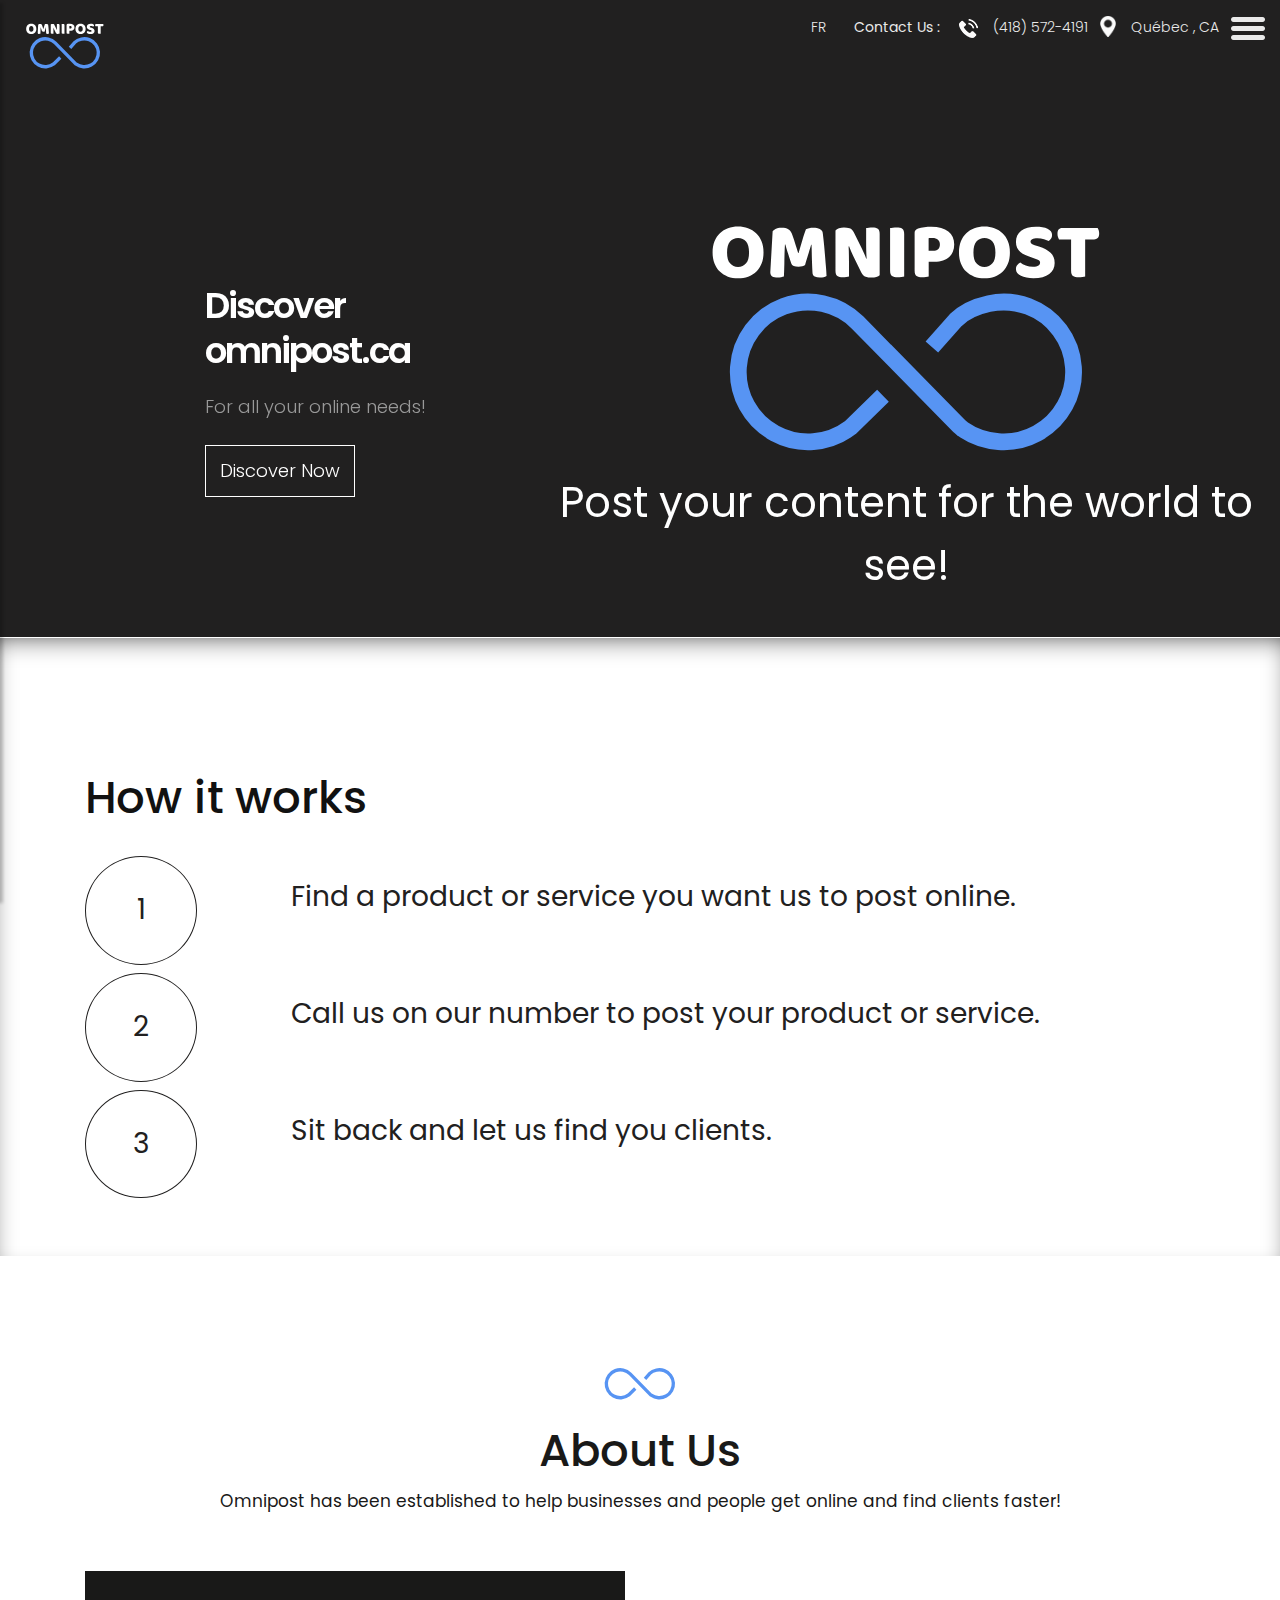
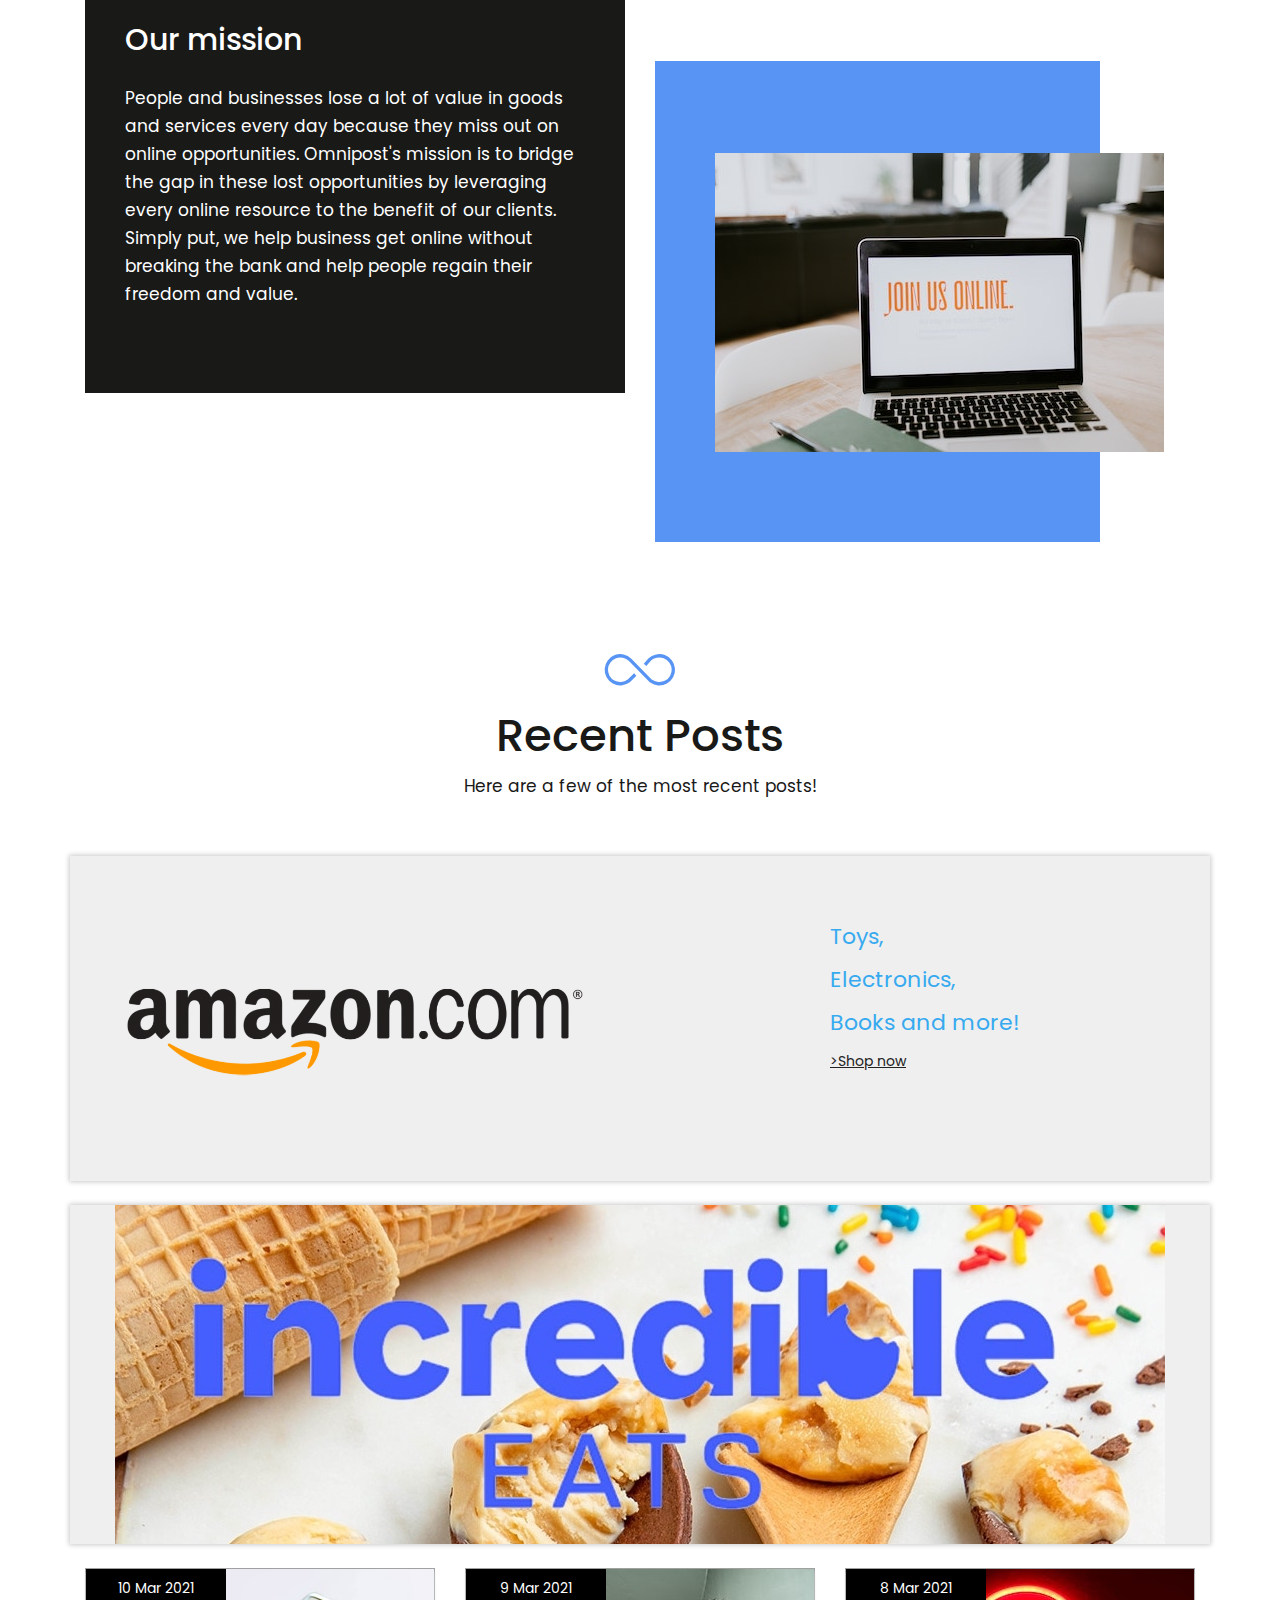
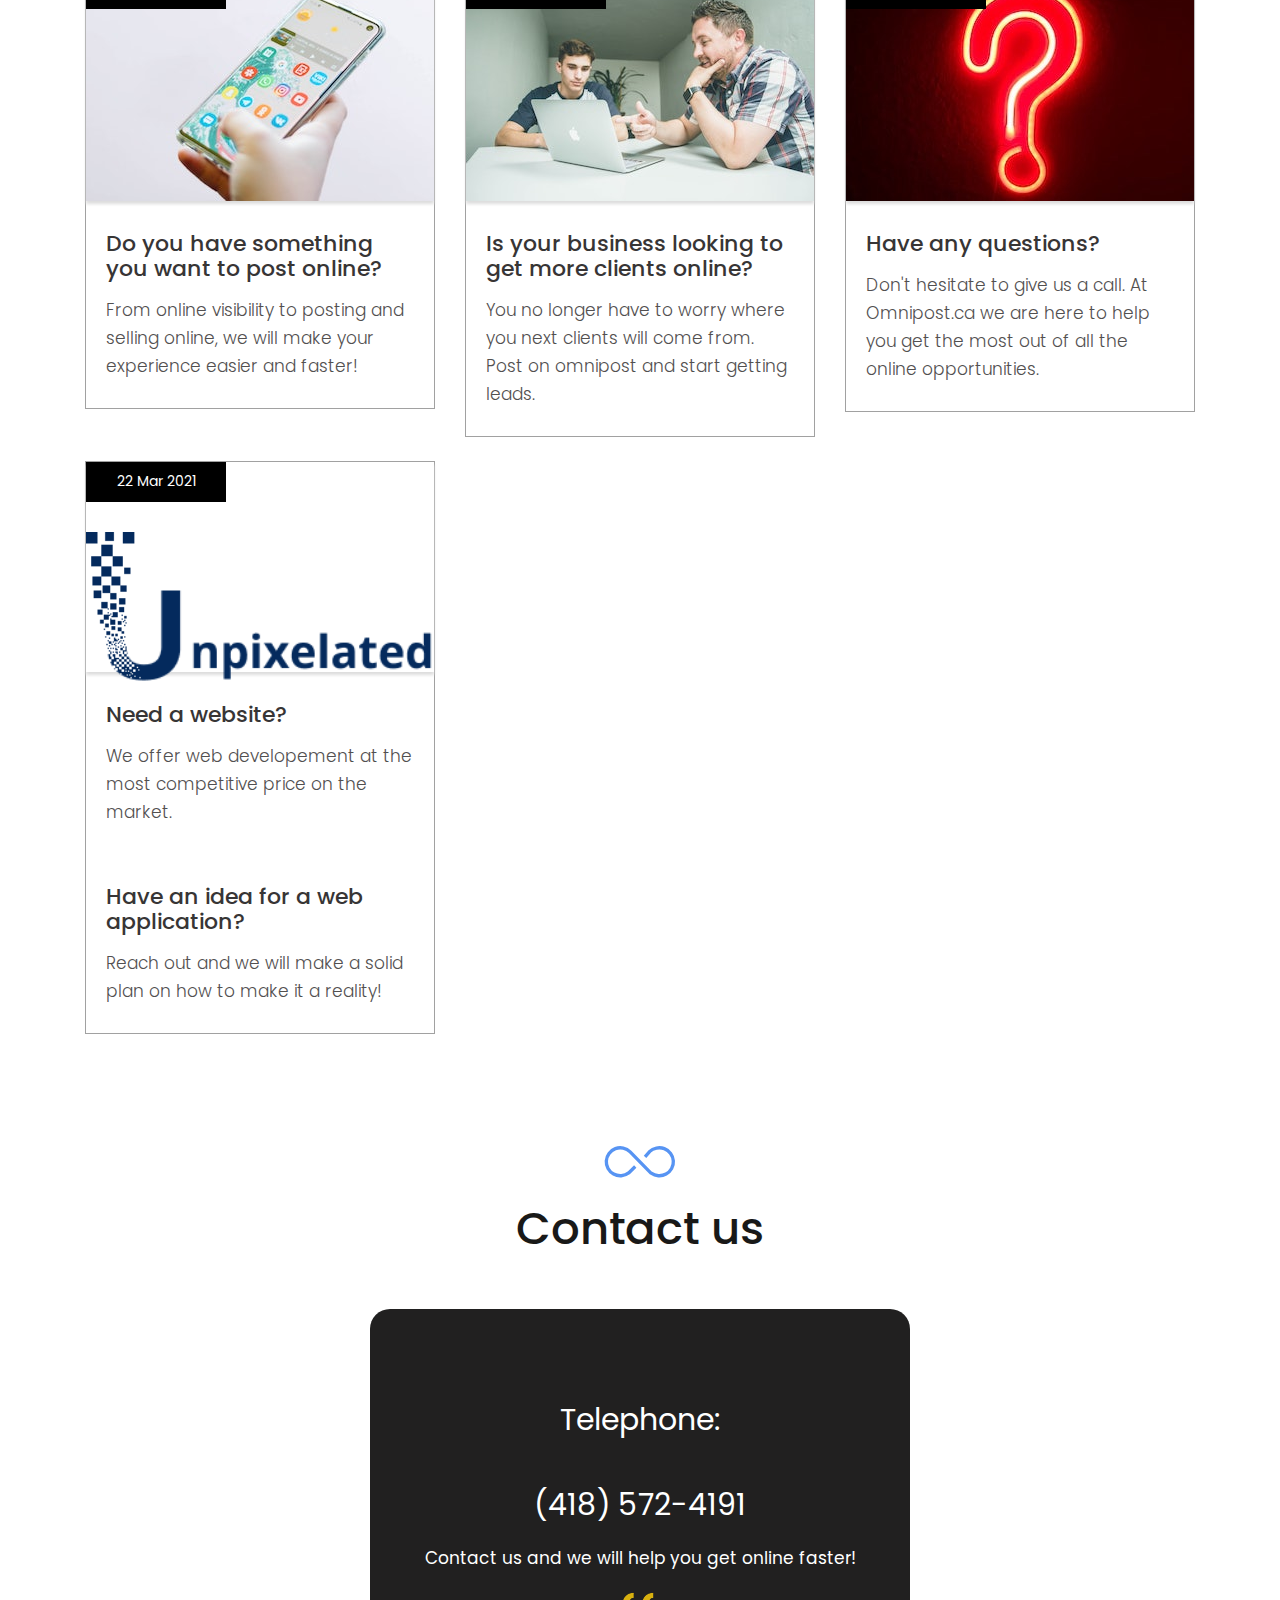
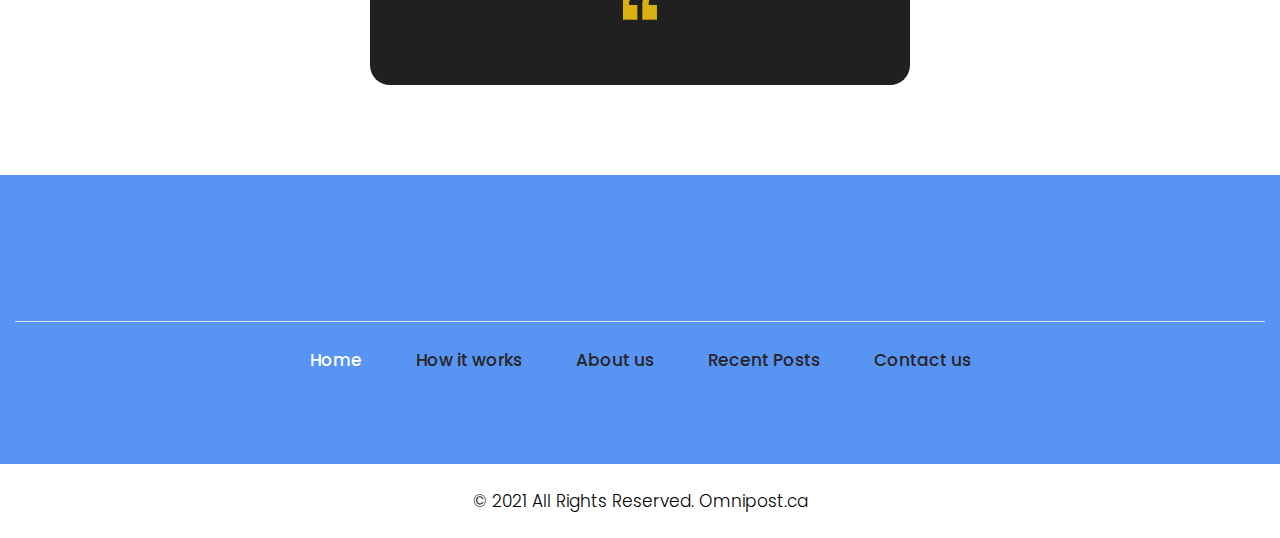
<file: index.html>
<!DOCTYPE html>
<html lang="en">

<head>
    <!-- basic -->
    <meta charset="utf-8">
    <meta http-equiv="X-UA-Compatible" content="IE=edge">
    <!-- mobile metas -->
    <meta name="viewport" content="width=device-width, initial-scale=1">
    <meta name="viewport" content="initial-scale=1, maximum-scale=1">
    <!-- site metas -->
    <title>Omnipost</title>
    <meta name="keywords" content="">
    <meta name="description" content="">
    <meta name="author" content="">
    <link rel="icon" 
      type="image/png" 
      href="./images/favicon.ico">
    <!-- bootstrap css -->
    <link rel="stylesheet" href="css/bootstrap.min.css">
    <!-- owl css -->
    <link rel="stylesheet" href="css/owl.carousel.min.css">
    <!-- style css -->
    <link rel="stylesheet" href="css/style.css">
    <!-- responsive-->
    <link rel="stylesheet" href="css/responsive.css">
    <!-- awesome fontfamily -->
    <link rel="stylesheet" href="https://cdnjs.cloudflare.com/ajax/libs/font-awesome/4.7.0/css/font-awesome.min.css">
    <!--[if lt IE 9]>
      <script src="https://oss.maxcdn.com/html5shiv/3.7.3/html5shiv.min.js"></script>
      <script src="https://oss.maxcdn.com/respond/1.4.2/respond.min.js"></script><![endif]-->
</head>
<!-- body -->

<body class="main-layout">
    <!-- loader  -->
    <div class="loader_bg">
        <div class="loader"><img src="images/loading.gif" alt="" /></div>
    </div>

    <div class="wrapper">
    <!-- end loader -->

     <div class="sidebar">
            <!-- Sidebar  -->
            <nav id="sidebar">

                <div id="dismiss">
                    <i class="fa fa-arrow-left"></i>
                </div>

                <ul class="list-unstyled components">

                    <li class="active dismissmenu">
                        <a href="#home">Home</a>
                    </li>
                    <li class="dismissmenu">
                        <a href="#howitworks">How it works</a>
                    </li>
                    <li class="dismissmenu">
                        <a href="#aboutus">About us</a>
                    </li>
                    <li class="dismissmenu">
                        <a href="#recentposts">Recent Posts</a>
                    </li>
                    <li class="dismissmenu">
                        <a href="#contactus">Contact us</a>
                    </li>
                </ul>

            </nav>
        </div>

    <div id="content">
    <!-- header -->
    <header>
        <div class="container-fluid">
            <div class="row">
                <div class="col-6 col-md-3">
                    <div class="full">
                        <a class="logo" href="index.html">
                            <svg style="height: 4em;" width="100" height="167" viewBox="0 0 255 167" fill="none" xmlns="http://www.w3.org/2000/svg">
                                <g clip-path="url(#clip0)">
                                <path d="M113.31 126.952L93.7754 145.918C87.395 150.736 79.7632 153.617 71.7907 154.216C63.8181 154.815 55.8414 153.109 48.8124 149.299C41.7833 145.489 35.9988 139.738 32.1489 132.731C28.299 125.723 26.5463 117.757 27.1001 109.781C27.6538 101.805 30.4906 94.1568 35.2718 87.7489C40.0531 81.3411 46.5769 76.4441 54.065 73.6423C61.5531 70.8405 69.6891 70.2522 77.5023 71.9476C85.3156 73.643 92.4761 77.5505 98.1294 83.2039L158.678 144.839C158.855 145.019 158.943 145.109 159.095 145.255C159.502 145.649 160.291 146.314 160.748 146.649C160.917 146.773 160.933 146.784 160.964 146.805C167.141 151.09 174.739 153.654 182.209 154.216C190.182 154.815 198.159 153.109 205.188 149.299C212.217 145.489 218.001 139.738 221.851 132.731C225.701 125.723 227.454 117.757 226.9 109.781C226.346 101.805 223.509 94.1568 218.728 87.7489C213.947 81.3411 207.423 76.4441 199.935 73.6423C192.447 70.8405 184.311 70.2522 176.498 71.9476C168.684 73.643 162.415 76.0609 156.762 81.7143L142.476 97.7857" stroke="#5794f3" stroke-width="10" stroke-linejoin="round"/>
                                <path d="M11.68 41.408C11.68 38.912 12.064 36.704 12.832 34.784C13.632 32.864 14.704 31.264 16.048 29.984C17.424 28.672 19.024 27.68 20.848 27.008C22.704 26.336 24.704 26 26.848 26C28.992 26 30.976 26.336 32.8 27.008C34.656 27.68 36.272 28.672 37.648 29.984C39.024 31.264 40.096 32.864 40.864 34.784C41.664 36.704 42.064 38.912 42.064 41.408C42.064 43.904 41.68 46.128 40.912 48.08C40.144 50 39.072 51.616 37.696 52.928C36.352 54.208 34.752 55.184 32.896 55.856C31.04 56.528 29.024 56.864 26.848 56.864C24.672 56.864 22.656 56.528 20.8 55.856C18.944 55.152 17.344 54.144 16 52.832C14.656 51.52 13.6 49.904 12.832 47.984C12.064 46.064 11.68 43.872 11.68 41.408ZM20.32 41.408C20.32 44.32 20.912 46.496 22.096 47.936C23.28 49.376 24.864 50.096 26.848 50.096C28.864 50.096 30.464 49.376 31.648 47.936C32.832 46.496 33.424 44.32 33.424 41.408C33.424 38.528 32.832 36.368 31.648 34.928C30.496 33.488 28.912 32.768 26.896 32.768C24.912 32.768 23.312 33.488 22.096 34.928C20.912 36.336 20.32 38.496 20.32 41.408ZM66.8414 48.848C66.4254 49.2 65.8814 49.488 65.2094 49.712C64.5694 49.904 63.8174 50 62.9534 50C61.8014 50 60.8414 49.856 60.0734 49.568C59.3374 49.28 58.8574 48.784 58.6334 48.08C57.7374 45.264 57.0014 42.992 56.4254 41.264C55.8494 39.504 55.4014 37.968 55.0814 36.656H54.8414C54.7454 38.544 54.6654 40.272 54.6014 41.84C54.5694 43.376 54.5374 44.88 54.5054 46.352C54.5054 47.824 54.4734 49.312 54.4094 50.816C54.3774 52.32 54.3134 53.984 54.2174 55.808C53.8014 55.968 53.2574 56.096 52.5854 56.192C51.9134 56.32 51.2414 56.384 50.5694 56.384C49.1614 56.384 48.0574 56.16 47.2574 55.712C46.4894 55.264 46.1054 54.448 46.1054 53.264L47.4974 28.784C47.7534 28.368 48.3134 27.92 49.1774 27.44C50.0414 26.96 51.2574 26.72 52.8254 26.72C54.5214 26.72 55.8494 26.992 56.8094 27.536C57.7694 28.048 58.4734 28.896 58.9214 30.08C59.2094 30.848 59.5134 31.728 59.8334 32.72C60.1854 33.712 60.5214 34.736 60.8414 35.792C61.1934 36.848 61.5294 37.904 61.8494 38.96C62.1694 39.984 62.4574 40.912 62.7134 41.744H62.9534C63.7214 39.056 64.4894 36.464 65.2574 33.968C66.0254 31.44 66.7294 29.328 67.3694 27.632C67.8494 27.376 68.4574 27.168 69.1934 27.008C69.9614 26.816 70.8094 26.72 71.7374 26.72C73.3054 26.72 74.5854 26.96 75.5774 27.44C76.5694 27.888 77.1454 28.544 77.3054 29.408C77.4334 30.048 77.5614 31.04 77.6894 32.384C77.8494 33.696 78.0094 35.184 78.1694 36.848C78.3294 38.512 78.4894 40.272 78.6494 42.128C78.8094 43.984 78.9534 45.776 79.0814 47.504C79.2414 49.2 79.3694 50.768 79.4654 52.208C79.5614 53.616 79.6254 54.704 79.6574 55.472C79.1134 55.792 78.5374 56.016 77.9294 56.144C77.3534 56.304 76.6014 56.384 75.6734 56.384C74.4574 56.384 73.4334 56.176 72.6014 55.76C71.7694 55.344 71.3214 54.528 71.2574 53.312C71.0654 49.824 70.9374 46.688 70.8734 43.904C70.8414 41.12 70.7774 38.784 70.6814 36.896H70.4414C70.1214 38.144 69.6574 39.712 69.0494 41.6C68.4414 43.488 67.7054 45.904 66.8414 48.848ZM111.331 54.992C110.883 55.44 110.227 55.776 109.363 56C108.531 56.256 107.523 56.384 106.339 56.384C105.155 56.384 104.035 56.208 102.979 55.856C101.923 55.504 101.059 54.656 100.387 53.312L95.6354 43.616C95.1554 42.624 94.7234 41.696 94.3394 40.832C93.9554 39.936 93.5394 38.912 93.0914 37.76L92.8034 37.808C92.9314 39.536 92.9954 41.296 92.9954 43.088C93.0274 44.88 93.0434 46.64 93.0434 48.368V55.808C92.6914 55.904 92.1474 56 91.4114 56.096C90.7074 56.192 90.0034 56.24 89.2994 56.24C88.5954 56.24 87.9714 56.192 87.4274 56.096C86.8834 56 86.4354 55.808 86.0834 55.52C85.7314 55.232 85.4594 54.848 85.2674 54.368C85.0754 53.856 84.9794 53.2 84.9794 52.4V28.4C85.4274 27.76 86.1154 27.28 87.0434 26.96C87.9714 26.64 88.9634 26.48 90.0194 26.48C91.2034 26.48 92.3234 26.672 93.3794 27.056C94.4674 27.408 95.3314 28.24 95.9714 29.552L100.771 39.248C101.251 40.24 101.683 41.184 102.067 42.08C102.451 42.944 102.867 43.952 103.315 45.104L103.555 45.056C103.427 43.328 103.347 41.6 103.315 39.872C103.283 38.144 103.267 36.416 103.267 34.688V26.912C103.619 26.816 104.147 26.72 104.851 26.624C105.587 26.528 106.307 26.48 107.011 26.48C108.419 26.48 109.491 26.736 110.227 27.248C110.963 27.728 111.331 28.752 111.331 30.32V54.992ZM125.958 55.808C125.606 55.904 125.046 56 124.278 56.096C123.542 56.192 122.806 56.24 122.07 56.24C121.334 56.24 120.678 56.176 120.102 56.048C119.558 55.952 119.094 55.76 118.71 55.472C118.326 55.184 118.038 54.784 117.846 54.272C117.654 53.76 117.558 53.088 117.558 52.256V26.912C117.91 26.848 118.47 26.768 119.238 26.672C120.006 26.544 120.742 26.48 121.446 26.48C122.182 26.48 122.822 26.544 123.366 26.672C123.942 26.768 124.422 26.96 124.806 27.248C125.19 27.536 125.478 27.936 125.67 28.448C125.862 28.96 125.958 29.632 125.958 30.464V55.808ZM143.079 40.4C144.423 40.4 145.447 40.096 146.151 39.488C146.887 38.848 147.255 37.888 147.255 36.608C147.255 35.392 146.871 34.464 146.103 33.824C145.367 33.152 144.279 32.816 142.839 32.816C142.327 32.816 141.895 32.832 141.543 32.864C141.223 32.864 140.887 32.896 140.535 32.96V40.4H143.079ZM140.583 55.808C140.231 55.904 139.671 56 138.903 56.096C138.167 56.192 137.431 56.24 136.695 56.24C135.959 56.24 135.303 56.176 134.727 56.048C134.183 55.952 133.719 55.76 133.335 55.472C132.951 55.184 132.663 54.784 132.471 54.272C132.279 53.76 132.183 53.088 132.183 52.256V29.648C132.183 28.976 132.359 28.464 132.711 28.112C133.095 27.728 133.607 27.424 134.247 27.2C135.335 26.816 136.567 26.544 137.943 26.384C139.351 26.192 140.759 26.096 142.167 26.096C146.583 26.096 149.959 27.04 152.295 28.928C154.631 30.816 155.799 33.376 155.799 36.608C155.799 38.176 155.543 39.6 155.031 40.88C154.551 42.128 153.815 43.216 152.823 44.144C151.863 45.04 150.631 45.744 149.127 46.256C147.655 46.736 145.943 46.976 143.991 46.976H140.583V55.808ZM158.633 41.408C158.633 38.912 159.017 36.704 159.785 34.784C160.585 32.864 161.657 31.264 163.001 29.984C164.377 28.672 165.977 27.68 167.801 27.008C169.657 26.336 171.657 26 173.801 26C175.945 26 177.929 26.336 179.753 27.008C181.609 27.68 183.225 28.672 184.601 29.984C185.977 31.264 187.049 32.864 187.817 34.784C188.617 36.704 189.017 38.912 189.017 41.408C189.017 43.904 188.633 46.128 187.865 48.08C187.097 50 186.025 51.616 184.649 52.928C183.305 54.208 181.705 55.184 179.849 55.856C177.993 56.528 175.977 56.864 173.801 56.864C171.625 56.864 169.609 56.528 167.753 55.856C165.897 55.152 164.297 54.144 162.953 52.832C161.609 51.52 160.553 49.904 159.785 47.984C159.017 46.064 158.633 43.872 158.633 41.408ZM167.273 41.408C167.273 44.32 167.865 46.496 169.049 47.936C170.233 49.376 171.817 50.096 173.801 50.096C175.817 50.096 177.417 49.376 178.601 47.936C179.785 46.496 180.377 44.32 180.377 41.408C180.377 38.528 179.785 36.368 178.601 34.928C177.449 33.488 175.865 32.768 173.849 32.768C171.865 32.768 170.265 33.488 169.049 34.928C167.865 36.336 167.273 38.496 167.273 41.408ZM202.079 44.432C200.671 43.952 199.391 43.472 198.239 42.992C197.087 42.48 196.095 41.872 195.263 41.168C194.431 40.464 193.775 39.632 193.295 38.672C192.847 37.68 192.623 36.48 192.623 35.072C192.623 32.352 193.663 30.176 195.743 28.544C197.855 26.912 200.799 26.096 204.575 26.096C205.951 26.096 207.231 26.192 208.415 26.384C209.599 26.576 210.607 26.88 211.439 27.296C212.303 27.68 212.975 28.192 213.455 28.832C213.935 29.44 214.175 30.16 214.175 30.992C214.175 31.824 213.983 32.544 213.599 33.152C213.215 33.728 212.751 34.224 212.207 34.64C211.503 34.192 210.559 33.808 209.375 33.488C208.191 33.136 206.895 32.96 205.487 32.96C204.047 32.96 202.991 33.168 202.319 33.584C201.647 33.968 201.311 34.464 201.311 35.072C201.311 35.552 201.519 35.952 201.935 36.272C202.351 36.56 202.975 36.832 203.807 37.088L206.351 37.904C209.359 38.864 211.663 40.096 213.263 41.6C214.895 43.072 215.711 45.088 215.711 47.648C215.711 50.368 214.639 52.576 212.495 54.272C210.351 55.936 207.199 56.768 203.039 56.768C201.567 56.768 200.191 56.64 198.911 56.384C197.663 56.16 196.559 55.824 195.599 55.376C194.671 54.896 193.935 54.32 193.391 53.648C192.879 52.944 192.623 52.144 192.623 51.248C192.623 50.32 192.895 49.536 193.439 48.896C193.983 48.224 194.575 47.712 195.215 47.36C196.111 48.064 197.199 48.672 198.479 49.184C199.791 49.696 201.215 49.952 202.751 49.952C204.319 49.952 205.423 49.712 206.063 49.232C206.703 48.752 207.023 48.192 207.023 47.552C207.023 46.912 206.767 46.432 206.255 46.112C205.743 45.76 205.023 45.424 204.095 45.104L202.079 44.432ZM218.307 33.632C218.083 33.28 217.875 32.8 217.683 32.192C217.491 31.584 217.395 30.944 217.395 30.272C217.395 29.024 217.667 28.128 218.211 27.584C218.787 27.04 219.523 26.768 220.419 26.768H241.347C241.571 27.12 241.779 27.6 241.971 28.208C242.163 28.816 242.259 29.456 242.259 30.128C242.259 31.376 241.971 32.272 241.395 32.816C240.851 33.36 240.131 33.632 239.235 33.632H233.907V55.808C233.555 55.904 232.995 56 232.227 56.096C231.491 56.192 230.755 56.24 230.019 56.24C229.283 56.24 228.627 56.176 228.051 56.048C227.507 55.952 227.043 55.76 226.659 55.472C226.275 55.184 225.987 54.784 225.795 54.272C225.603 53.76 225.507 53.088 225.507 52.256V33.632H218.307Z" fill="white"/>
                                </g>
                                <defs>
                                <clipPath id="clip0">
                                <rect width="255" height="167" fill="white"/>
                                </clipPath>
                                </defs>
                            </svg>
                            <div>

                            </div>
                            <!-- <img style="height: 4em;" src="images/omnipost.svg" alt="#" /> -->
                        
                        </a>
                    </div>
                </div>
                <div class="col-6 col-md-9">
                    <div class="full">
                        <div class="right_header_info">
                            <ul>
                                <li class="lang pr-3"><a href="./index_fr.html">FR</a></li>
                                <li class="dinone">Contact Us : <img style="margin-right: 15px;margin-left: 15px;" src="images/phone_icon.png" alt="#"><a href="#">(418) 572-4191</a></li>
                                <!-- <li class="dinone"><img style="margin-right: 15px;" src="images/mail_icon.png" alt="#"><a href="#">demo@gmail.com</a></li> -->
                                <li class="dinone"><img style="margin-right: 15px;height: 21px;position: relative;top: -2px;" src="images/location_icon.png" alt="#"><a href="#">Québec , CA</a></li>
                                <!-- <li class="button_user"><a class="button active" href="#">Login</a><a class="button" href="#">Register</a></li> -->
                                <!-- <li><img style="margin-right: 15px;" src="images/search_icon.png" alt="#"></li> -->
                                <li>
                                    <button type="button" id="sidebarCollapse">
                                        <img src="images/menu_icon.png" alt="#">
                                    </button>
                                </li>
                            </ul>
                        </div>
                    </div>
                </div>
            </div>
        </div>
    </header>
    <!-- end header -->
    <!-- start slider section -->
    <div id="home" class="slider_section">
        <div class="container">
            <div class="row">
                <div class="col-md-12">
                    <div class="full">
                        <div id="main_slider" class="carousel vert slide" data-ride="carousel" data-interval="5000">
                            <div class="carousel-inner">
                                <div class="carousel-item active">
                                    <div class="row">
                                        <div class="col-xs-12 col-lg-5">
                                            <div class="slider_cont">
                                                <h3>Discover omnipost.ca</h3>
                                                <p>For all your online needs!</p>
                                                <a class="main_bt_border" href="#">Discover Now</a>
                                            </div>
                                        </div>
                                        <div class="col-xs-12 col-lg-7">
                                            <div class="slider_image full text_align_center">
                                                <svg class="logo_poster" height="167" viewBox="0 0 255 167" fill="none" xmlns="http://www.w3.org/2000/svg">
                                                    <g clip-path="url(#clip0)">
                                                    <path d="M113.31 126.952L93.7754 145.918C87.395 150.736 79.7632 153.617 71.7907 154.216C63.8181 154.815 55.8414 153.109 48.8124 149.299C41.7833 145.489 35.9988 139.738 32.1489 132.731C28.299 125.723 26.5463 117.757 27.1001 109.781C27.6538 101.805 30.4906 94.1568 35.2718 87.7489C40.0531 81.3411 46.5769 76.4441 54.065 73.6423C61.5531 70.8405 69.6891 70.2522 77.5023 71.9476C85.3156 73.643 92.4761 77.5505 98.1294 83.2039L158.678 144.839C158.855 145.019 158.943 145.109 159.095 145.255C159.502 145.649 160.291 146.314 160.748 146.649C160.917 146.773 160.933 146.784 160.964 146.805C167.141 151.09 174.739 153.654 182.209 154.216C190.182 154.815 198.159 153.109 205.188 149.299C212.217 145.489 218.001 139.738 221.851 132.731C225.701 125.723 227.454 117.757 226.9 109.781C226.346 101.805 223.509 94.1568 218.728 87.7489C213.947 81.3411 207.423 76.4441 199.935 73.6423C192.447 70.8405 184.311 70.2522 176.498 71.9476C168.684 73.643 162.415 76.0609 156.762 81.7143L142.476 97.7857" stroke="#5794f3" stroke-width="10" stroke-linejoin="round"/>
                                                    <path d="M11.68 41.408C11.68 38.912 12.064 36.704 12.832 34.784C13.632 32.864 14.704 31.264 16.048 29.984C17.424 28.672 19.024 27.68 20.848 27.008C22.704 26.336 24.704 26 26.848 26C28.992 26 30.976 26.336 32.8 27.008C34.656 27.68 36.272 28.672 37.648 29.984C39.024 31.264 40.096 32.864 40.864 34.784C41.664 36.704 42.064 38.912 42.064 41.408C42.064 43.904 41.68 46.128 40.912 48.08C40.144 50 39.072 51.616 37.696 52.928C36.352 54.208 34.752 55.184 32.896 55.856C31.04 56.528 29.024 56.864 26.848 56.864C24.672 56.864 22.656 56.528 20.8 55.856C18.944 55.152 17.344 54.144 16 52.832C14.656 51.52 13.6 49.904 12.832 47.984C12.064 46.064 11.68 43.872 11.68 41.408ZM20.32 41.408C20.32 44.32 20.912 46.496 22.096 47.936C23.28 49.376 24.864 50.096 26.848 50.096C28.864 50.096 30.464 49.376 31.648 47.936C32.832 46.496 33.424 44.32 33.424 41.408C33.424 38.528 32.832 36.368 31.648 34.928C30.496 33.488 28.912 32.768 26.896 32.768C24.912 32.768 23.312 33.488 22.096 34.928C20.912 36.336 20.32 38.496 20.32 41.408ZM66.8414 48.848C66.4254 49.2 65.8814 49.488 65.2094 49.712C64.5694 49.904 63.8174 50 62.9534 50C61.8014 50 60.8414 49.856 60.0734 49.568C59.3374 49.28 58.8574 48.784 58.6334 48.08C57.7374 45.264 57.0014 42.992 56.4254 41.264C55.8494 39.504 55.4014 37.968 55.0814 36.656H54.8414C54.7454 38.544 54.6654 40.272 54.6014 41.84C54.5694 43.376 54.5374 44.88 54.5054 46.352C54.5054 47.824 54.4734 49.312 54.4094 50.816C54.3774 52.32 54.3134 53.984 54.2174 55.808C53.8014 55.968 53.2574 56.096 52.5854 56.192C51.9134 56.32 51.2414 56.384 50.5694 56.384C49.1614 56.384 48.0574 56.16 47.2574 55.712C46.4894 55.264 46.1054 54.448 46.1054 53.264L47.4974 28.784C47.7534 28.368 48.3134 27.92 49.1774 27.44C50.0414 26.96 51.2574 26.72 52.8254 26.72C54.5214 26.72 55.8494 26.992 56.8094 27.536C57.7694 28.048 58.4734 28.896 58.9214 30.08C59.2094 30.848 59.5134 31.728 59.8334 32.72C60.1854 33.712 60.5214 34.736 60.8414 35.792C61.1934 36.848 61.5294 37.904 61.8494 38.96C62.1694 39.984 62.4574 40.912 62.7134 41.744H62.9534C63.7214 39.056 64.4894 36.464 65.2574 33.968C66.0254 31.44 66.7294 29.328 67.3694 27.632C67.8494 27.376 68.4574 27.168 69.1934 27.008C69.9614 26.816 70.8094 26.72 71.7374 26.72C73.3054 26.72 74.5854 26.96 75.5774 27.44C76.5694 27.888 77.1454 28.544 77.3054 29.408C77.4334 30.048 77.5614 31.04 77.6894 32.384C77.8494 33.696 78.0094 35.184 78.1694 36.848C78.3294 38.512 78.4894 40.272 78.6494 42.128C78.8094 43.984 78.9534 45.776 79.0814 47.504C79.2414 49.2 79.3694 50.768 79.4654 52.208C79.5614 53.616 79.6254 54.704 79.6574 55.472C79.1134 55.792 78.5374 56.016 77.9294 56.144C77.3534 56.304 76.6014 56.384 75.6734 56.384C74.4574 56.384 73.4334 56.176 72.6014 55.76C71.7694 55.344 71.3214 54.528 71.2574 53.312C71.0654 49.824 70.9374 46.688 70.8734 43.904C70.8414 41.12 70.7774 38.784 70.6814 36.896H70.4414C70.1214 38.144 69.6574 39.712 69.0494 41.6C68.4414 43.488 67.7054 45.904 66.8414 48.848ZM111.331 54.992C110.883 55.44 110.227 55.776 109.363 56C108.531 56.256 107.523 56.384 106.339 56.384C105.155 56.384 104.035 56.208 102.979 55.856C101.923 55.504 101.059 54.656 100.387 53.312L95.6354 43.616C95.1554 42.624 94.7234 41.696 94.3394 40.832C93.9554 39.936 93.5394 38.912 93.0914 37.76L92.8034 37.808C92.9314 39.536 92.9954 41.296 92.9954 43.088C93.0274 44.88 93.0434 46.64 93.0434 48.368V55.808C92.6914 55.904 92.1474 56 91.4114 56.096C90.7074 56.192 90.0034 56.24 89.2994 56.24C88.5954 56.24 87.9714 56.192 87.4274 56.096C86.8834 56 86.4354 55.808 86.0834 55.52C85.7314 55.232 85.4594 54.848 85.2674 54.368C85.0754 53.856 84.9794 53.2 84.9794 52.4V28.4C85.4274 27.76 86.1154 27.28 87.0434 26.96C87.9714 26.64 88.9634 26.48 90.0194 26.48C91.2034 26.48 92.3234 26.672 93.3794 27.056C94.4674 27.408 95.3314 28.24 95.9714 29.552L100.771 39.248C101.251 40.24 101.683 41.184 102.067 42.08C102.451 42.944 102.867 43.952 103.315 45.104L103.555 45.056C103.427 43.328 103.347 41.6 103.315 39.872C103.283 38.144 103.267 36.416 103.267 34.688V26.912C103.619 26.816 104.147 26.72 104.851 26.624C105.587 26.528 106.307 26.48 107.011 26.48C108.419 26.48 109.491 26.736 110.227 27.248C110.963 27.728 111.331 28.752 111.331 30.32V54.992ZM125.958 55.808C125.606 55.904 125.046 56 124.278 56.096C123.542 56.192 122.806 56.24 122.07 56.24C121.334 56.24 120.678 56.176 120.102 56.048C119.558 55.952 119.094 55.76 118.71 55.472C118.326 55.184 118.038 54.784 117.846 54.272C117.654 53.76 117.558 53.088 117.558 52.256V26.912C117.91 26.848 118.47 26.768 119.238 26.672C120.006 26.544 120.742 26.48 121.446 26.48C122.182 26.48 122.822 26.544 123.366 26.672C123.942 26.768 124.422 26.96 124.806 27.248C125.19 27.536 125.478 27.936 125.67 28.448C125.862 28.96 125.958 29.632 125.958 30.464V55.808ZM143.079 40.4C144.423 40.4 145.447 40.096 146.151 39.488C146.887 38.848 147.255 37.888 147.255 36.608C147.255 35.392 146.871 34.464 146.103 33.824C145.367 33.152 144.279 32.816 142.839 32.816C142.327 32.816 141.895 32.832 141.543 32.864C141.223 32.864 140.887 32.896 140.535 32.96V40.4H143.079ZM140.583 55.808C140.231 55.904 139.671 56 138.903 56.096C138.167 56.192 137.431 56.24 136.695 56.24C135.959 56.24 135.303 56.176 134.727 56.048C134.183 55.952 133.719 55.76 133.335 55.472C132.951 55.184 132.663 54.784 132.471 54.272C132.279 53.76 132.183 53.088 132.183 52.256V29.648C132.183 28.976 132.359 28.464 132.711 28.112C133.095 27.728 133.607 27.424 134.247 27.2C135.335 26.816 136.567 26.544 137.943 26.384C139.351 26.192 140.759 26.096 142.167 26.096C146.583 26.096 149.959 27.04 152.295 28.928C154.631 30.816 155.799 33.376 155.799 36.608C155.799 38.176 155.543 39.6 155.031 40.88C154.551 42.128 153.815 43.216 152.823 44.144C151.863 45.04 150.631 45.744 149.127 46.256C147.655 46.736 145.943 46.976 143.991 46.976H140.583V55.808ZM158.633 41.408C158.633 38.912 159.017 36.704 159.785 34.784C160.585 32.864 161.657 31.264 163.001 29.984C164.377 28.672 165.977 27.68 167.801 27.008C169.657 26.336 171.657 26 173.801 26C175.945 26 177.929 26.336 179.753 27.008C181.609 27.68 183.225 28.672 184.601 29.984C185.977 31.264 187.049 32.864 187.817 34.784C188.617 36.704 189.017 38.912 189.017 41.408C189.017 43.904 188.633 46.128 187.865 48.08C187.097 50 186.025 51.616 184.649 52.928C183.305 54.208 181.705 55.184 179.849 55.856C177.993 56.528 175.977 56.864 173.801 56.864C171.625 56.864 169.609 56.528 167.753 55.856C165.897 55.152 164.297 54.144 162.953 52.832C161.609 51.52 160.553 49.904 159.785 47.984C159.017 46.064 158.633 43.872 158.633 41.408ZM167.273 41.408C167.273 44.32 167.865 46.496 169.049 47.936C170.233 49.376 171.817 50.096 173.801 50.096C175.817 50.096 177.417 49.376 178.601 47.936C179.785 46.496 180.377 44.32 180.377 41.408C180.377 38.528 179.785 36.368 178.601 34.928C177.449 33.488 175.865 32.768 173.849 32.768C171.865 32.768 170.265 33.488 169.049 34.928C167.865 36.336 167.273 38.496 167.273 41.408ZM202.079 44.432C200.671 43.952 199.391 43.472 198.239 42.992C197.087 42.48 196.095 41.872 195.263 41.168C194.431 40.464 193.775 39.632 193.295 38.672C192.847 37.68 192.623 36.48 192.623 35.072C192.623 32.352 193.663 30.176 195.743 28.544C197.855 26.912 200.799 26.096 204.575 26.096C205.951 26.096 207.231 26.192 208.415 26.384C209.599 26.576 210.607 26.88 211.439 27.296C212.303 27.68 212.975 28.192 213.455 28.832C213.935 29.44 214.175 30.16 214.175 30.992C214.175 31.824 213.983 32.544 213.599 33.152C213.215 33.728 212.751 34.224 212.207 34.64C211.503 34.192 210.559 33.808 209.375 33.488C208.191 33.136 206.895 32.96 205.487 32.96C204.047 32.96 202.991 33.168 202.319 33.584C201.647 33.968 201.311 34.464 201.311 35.072C201.311 35.552 201.519 35.952 201.935 36.272C202.351 36.56 202.975 36.832 203.807 37.088L206.351 37.904C209.359 38.864 211.663 40.096 213.263 41.6C214.895 43.072 215.711 45.088 215.711 47.648C215.711 50.368 214.639 52.576 212.495 54.272C210.351 55.936 207.199 56.768 203.039 56.768C201.567 56.768 200.191 56.64 198.911 56.384C197.663 56.16 196.559 55.824 195.599 55.376C194.671 54.896 193.935 54.32 193.391 53.648C192.879 52.944 192.623 52.144 192.623 51.248C192.623 50.32 192.895 49.536 193.439 48.896C193.983 48.224 194.575 47.712 195.215 47.36C196.111 48.064 197.199 48.672 198.479 49.184C199.791 49.696 201.215 49.952 202.751 49.952C204.319 49.952 205.423 49.712 206.063 49.232C206.703 48.752 207.023 48.192 207.023 47.552C207.023 46.912 206.767 46.432 206.255 46.112C205.743 45.76 205.023 45.424 204.095 45.104L202.079 44.432ZM218.307 33.632C218.083 33.28 217.875 32.8 217.683 32.192C217.491 31.584 217.395 30.944 217.395 30.272C217.395 29.024 217.667 28.128 218.211 27.584C218.787 27.04 219.523 26.768 220.419 26.768H241.347C241.571 27.12 241.779 27.6 241.971 28.208C242.163 28.816 242.259 29.456 242.259 30.128C242.259 31.376 241.971 32.272 241.395 32.816C240.851 33.36 240.131 33.632 239.235 33.632H233.907V55.808C233.555 55.904 232.995 56 232.227 56.096C231.491 56.192 230.755 56.24 230.019 56.24C229.283 56.24 228.627 56.176 228.051 56.048C227.507 55.952 227.043 55.76 226.659 55.472C226.275 55.184 225.987 54.784 225.795 54.272C225.603 53.76 225.507 53.088 225.507 52.256V33.632H218.307Z" fill="white"/>
                                                    </g>
                                                    <defs>
                                                    <clipPath id="clip0">
                                                    <rect width="255" height="167" fill="white"/>
                                                    </clipPath>
                                                    </defs>
                                                </svg>
                                                <h1 style="color: white;font-size: 3em;">Post your content for the world to see!</h1>
                                                <!-- <img class="img-responsive" src="images/burger_slide.png" alt="#" /> -->
                                            </div>
                                        </div>
                                    </div>
                                </div>
                                <!-- <div class="carousel-item">
                                    <div class="row">
                                        <div class="col-md-5">
                                            <div class="slider_cont">
                                                <h3>Discover Restaurants<br>That deliver near You</h3>
                                                <p>It is a long established fact that a reader will be distracted by the readable content of a page when looking at its layout.</p>
                                                <a class="main_bt_border" href="#">Order Now</a>
                                            </div>
                                        </div>
                                        <div class="col-md-7 full text_align_center">
                                            <div class="slider_image">
                                                <img class="img-responsive" src="images/burger_slide.png" alt="#" />
                                            </div>
                                        </div>
                                    </div>
                                </div> -->
                            </div>
                            <!-- <a class="carousel-control-prev" href="#main_slider" role="button" data-slide="prev">
                                <i class="fa fa-angle-up"></i>
                            </a>
                            <a class="carousel-control-next" href="#main_slider" role="button" data-slide="next">
                                <i class="fa fa-angle-down"></i>
                            </a> -->
                        </div>
                    </div>
                </div>
            </div>
        </div>
    </div>
    <!-- end slider section -->






 





    
    <!-- section -->
    <section id="howitworks" class="resip_section">
        <div class="container">
            <div class="row">
         <div class="col-md-12">
       <div class="ourheading">
    <h2>How it works</h2>
  </div>
</div>    
<div class="container">
    <div class="row mb-2">
        <div class="col-md-2 col-sm-12">
            <div class="enum-steps">1</div>
        </div>
        <div class="col-md-10 col-sm-12">
            <div class="p-3 steps-description"> Find a product or service you want us to post online.</div>
        </div>
    </div>
    <div class="row mb-2">
        <div class="col-md-2 col-sm-12">
            <div class="enum-steps">2</div>
        </div>
        <div class="col-md-10 col-sm-12">
            <div class="p-3 steps-description"> Call us on our number to post your product or service.</div>
        </div>
    </div>
    <div class="row mb-2">
        <div class="col-md-2 col-sm-12">
            <div class="enum-steps">3</div>
        </div>
        <div class="col-md-10 col-sm-12">
            <div class="p-3 steps-description">Sit back and let us find you clients.</div>
        </div>
    </div>
</div>
</div>
</div>
</section>
<div class="bg_bg">
<!-- about -->
<div id="aboutus" class="about">
    <div class="container">
      <div class="row">
         <div class="col-md-12">
             <div class="title">
                <i>
                    <svg style="height: 4em;" width="100" height="167" viewBox="0 0 255 167" fill="none" xmlns="http://www.w3.org/2000/svg">
                        <g clip-path="url(#clip0)">
                        <path d="M113.31 126.952L93.7754 145.918C87.395 150.736 79.7632 153.617 71.7907 154.216C63.8181 154.815 55.8414 153.109 48.8124 149.299C41.7833 145.489 35.9988 139.738 32.1489 132.731C28.299 125.723 26.5463 117.757 27.1001 109.781C27.6538 101.805 30.4906 94.1568 35.2718 87.7489C40.0531 81.3411 46.5769 76.4441 54.065 73.6423C61.5531 70.8405 69.6891 70.2522 77.5023 71.9476C85.3156 73.643 92.4761 77.5505 98.1294 83.2039L158.678 144.839C158.855 145.019 158.943 145.109 159.095 145.255C159.502 145.649 160.291 146.314 160.748 146.649C160.917 146.773 160.933 146.784 160.964 146.805C167.141 151.09 174.739 153.654 182.209 154.216C190.182 154.815 198.159 153.109 205.188 149.299C212.217 145.489 218.001 139.738 221.851 132.731C225.701 125.723 227.454 117.757 226.9 109.781C226.346 101.805 223.509 94.1568 218.728 87.7489C213.947 81.3411 207.423 76.4441 199.935 73.6423C192.447 70.8405 184.311 70.2522 176.498 71.9476C168.684 73.643 162.415 76.0609 156.762 81.7143L142.476 97.7857" stroke="#5794f3" stroke-width="10" stroke-linejoin="round"/>
                        </g>
                        <defs>
                        <clipPath id="clip0">
                        <rect width="255" height="167" fill="white"/>
                        </clipPath>
                        </defs>
                    </svg>
                </i>
                <h2>About Us</h2>
                <span>Omnipost has been established to help businesses and people get online and find clients faster!
                </span>
             </div>
          </div>
       </div>
       <div class="row">
         <div class="col-xl-6 col-lg-6 col-md-12 col-sm-12">
             <div class="about_box">
                 <h3>Our mission</h3>
                 <p>People and businesses lose a lot of value in goods and services every day because they miss out on online opportunities. Omnipost's mission is to bridge the gap in these lost opportunities by leveraging every online resource to the benefit of our clients. Simply put, we help business get online without breaking the bank and help people regain their freedom and value.</p>
                 <!-- <a href="#">Read More <i class="fa fa-long-arrow-right" aria-hidden="true"></i></a> -->
             </div>
         </div>
          <div class="col-xl-5 col-lg-5 col-md-10 col-sm-12 about_img_boxpdnt">
             <div class="about_img">
                 <figure><img src="images/joinus.jpg" alt="#/"></figure>
             </div>
         </div>      
       </div> 
    </div>
</div>
<!-- end about -->

<!-- blog -->
<div id="recentposts" class="blog">
  <div class="container">
    <div class="row">
      <div class="col-md-12">
        <div class="title">
          <i>
            <svg style="height: 4em;" width="100" height="167" viewBox="0 0 255 167" fill="none" xmlns="http://www.w3.org/2000/svg">
                <g clip-path="url(#clip0)">
                <path d="M113.31 126.952L93.7754 145.918C87.395 150.736 79.7632 153.617 71.7907 154.216C63.8181 154.815 55.8414 153.109 48.8124 149.299C41.7833 145.489 35.9988 139.738 32.1489 132.731C28.299 125.723 26.5463 117.757 27.1001 109.781C27.6538 101.805 30.4906 94.1568 35.2718 87.7489C40.0531 81.3411 46.5769 76.4441 54.065 73.6423C61.5531 70.8405 69.6891 70.2522 77.5023 71.9476C85.3156 73.643 92.4761 77.5505 98.1294 83.2039L158.678 144.839C158.855 145.019 158.943 145.109 159.095 145.255C159.502 145.649 160.291 146.314 160.748 146.649C160.917 146.773 160.933 146.784 160.964 146.805C167.141 151.09 174.739 153.654 182.209 154.216C190.182 154.815 198.159 153.109 205.188 149.299C212.217 145.489 218.001 139.738 221.851 132.731C225.701 125.723 227.454 117.757 226.9 109.781C226.346 101.805 223.509 94.1568 218.728 87.7489C213.947 81.3411 207.423 76.4441 199.935 73.6423C192.447 70.8405 184.311 70.2522 176.498 71.9476C168.684 73.643 162.415 76.0609 156.762 81.7143L142.476 97.7857" stroke="#5794f3" stroke-width="10" stroke-linejoin="round"/>
                </g>
                <defs>
                <clipPath id="clip0">
                <rect width="255" height="167" fill="white"/>
                </clipPath>
                </defs>
            </svg>
        </i>
          <h2>Recent Posts</h2>
          <span>Here are a few of the most recent posts!</span>
        </div>
      </div>
    </div>
    
    <a  class="row mb-4 clickable-card" style="background: #efefef; cursor: default;" target="_blank" href="https://www.amazon.ca/b?_encoding=UTF8&tag=462852392-20&linkCode=ur2&linkId=5d8ffc6fb511c86d3e8417a765164908&camp=15121&creative=330641&node=916520">
        <div class="col-xl-6 col-lg-6 col-md-6 p-0 text-center col-sm-12 mar_bottom pt-3">
                <img src="images/amazon_banner.png" alt="">
            <!-- <iframe src="//rcm-na.amazon-adsystem.com/e/cm?o=15&p=48&l=ur1&category=amazon_homepage&banner=1ST4CWYWRSRQPFYZSF82&f=ifr&linkID=0cf22b193aa179f8d171a36de8a1b25a&t=462852392-20&tracking_id=462852392-20" width="728" height="90" scrolling="no" border="0" marginwidth="0" style="border:none;" frameborder="0"></iframe> -->
        </div>
        <div class="col-xl-6 col-lg-6 col-md-6 p-0 text-center col-sm-12 mar_bottom pt-3">
            <div class="pt-5" style="display: inline-block;text-align: initial;">
                <h2 style="color:#37aaef">Toys,</h2>
                <h2 style="color:#37aaef">Electronics,</h2>
                <h2 style="color:#37aaef">Books and more!</h2>
                <span class="" style="text-decoration: underline;">>Shop now</span>
            </div>
            <!-- <iframe src="//rcm-na.amazon-adsystem.com/e/cm?o=15&p=48&l=ur1&category=amazon_homepage&banner=1ST4CWYWRSRQPFYZSF82&f=ifr&linkID=0cf22b193aa179f8d171a36de8a1b25a&t=462852392-20&tracking_id=462852392-20" width="728" height="90" scrolling="no" border="0" marginwidth="0" style="border:none;" frameborder="0"></iframe> -->
        </div>
    </a>
    <a  class="row mb-4 clickable-card" style="background: #efefef; cursor: default;" target="_blank" href="https://incrediblespoon.com/?sca_ref=1275776.OgKz83bbPR">
        <div class=" text-center col-sm-12">
                <img src="images/incredibleeats.jpeg" alt="">
            <!-- <iframe src="//rcm-na.amazon-adsystem.com/e/cm?o=15&p=48&l=ur1&category=amazon_homepage&banner=1ST4CWYWRSRQPFYZSF82&f=ifr&linkID=0cf22b193aa179f8d171a36de8a1b25a&t=462852392-20&tracking_id=462852392-20" width="728" height="90" scrolling="no" border="0" marginwidth="0" style="border:none;" frameborder="0"></iframe> -->
        </div>
    </a>
    <div class="row">
      <div class="col-xl-4 col-lg-4 col-md-4 col-sm-12 mar_bottom">
        <div class="blog_box">
          <div class="blog_img_box">
            <figure><img src="images/online.jpg" alt="#"/>
             <span>10 Mar 2021</span>
            </figure>
          </div>
          <h3>Do you have something you want to post online?</h3>
          <p>From online visibility to posting and selling online, we will make your experience easier and faster! </p>
        </div>
      </div>
       <div class="col-xl-4 col-lg-4 col-md-4 col-sm-12 mar_bottom">
        <div class="blog_box">
          <div class="blog_img_box">
            <figure><img src="images/b2b.jpg" alt="#"/>
             <span>9 Mar 2021</span>
            </figure>
          </div>
          <h3>Is your business looking to get more clients online?</h3>
          <p>You no longer have to worry where you next clients will come from. Post on omnipost and start getting leads. </p>
        </div>
      </div>
       <div class="col-xl-4 col-lg-4 col-md-4 col-sm-12">
        <div class="blog_box">
          <div class="blog_img_box">
            <figure><img src="images/q.jpg" alt="#"/>
             <span>8 Mar 2021</span>
            </figure>
          </div>
          <h3>Have any questions?</h3>
          <p>Don't hesitate to give us a call. At Omnipost.ca we are here to help you get the most out of all the online opportunities.  </p>
        </div>
      </div>
    </div>

    <div class="row pt-4">
        <!-- <div class="col-xl-4 col-lg-4 col-md-4 col-sm-12 mar_bottom pt-3">
            <iframe src="//rcm-na.amazon-adsystem.com/e/cm?o=15&p=14&l=ur1&category=amazonhomepage&f=ifr&linkID=4f50b050fb7010ae1ed729fe4ebceb24&t=462852392-20&tracking_id=462852392-20" width="160" height="600" scrolling="no" border="0" marginwidth="0" style="border:none;" frameborder="0"></iframe>
        </div> -->

       <div class="col-xl-4 col-lg-4 col-md-4 col-sm-12">
        <div class="blog_box">
          <div class="blog_img_box">
            <figure style="padding-top: 5em; height: 15em;"><img  src="images/unpixelatedTech.png" alt="#"/>
             <span>22 Mar 2021</span>
            </figure>
          </div>
          <h3>Need a website?</h3>
          <p>We offer web developement at the most competitive price on the market.</p>
          <h3>Have an idea for a web application?</h3>
          <p>Reach out and we will make a solid plan on how to make it a reality!</p>
        </div>
      </div>
    </div>
  </div>
</div>
<!-- end blog -->

<!-- Our Client -->
<div class="Client" id="contactus">
  <div class="container">
    <div class="row">
      <div class="col-md-12">
        <div class="title">
          <i>
            <svg style="height: 4em;" width="100" height="167" viewBox="0 0 255 167" fill="none" xmlns="http://www.w3.org/2000/svg">
                <g clip-path="url(#clip0)">
                <path d="M113.31 126.952L93.7754 145.918C87.395 150.736 79.7632 153.617 71.7907 154.216C63.8181 154.815 55.8414 153.109 48.8124 149.299C41.7833 145.489 35.9988 139.738 32.1489 132.731C28.299 125.723 26.5463 117.757 27.1001 109.781C27.6538 101.805 30.4906 94.1568 35.2718 87.7489C40.0531 81.3411 46.5769 76.4441 54.065 73.6423C61.5531 70.8405 69.6891 70.2522 77.5023 71.9476C85.3156 73.643 92.4761 77.5505 98.1294 83.2039L158.678 144.839C158.855 145.019 158.943 145.109 159.095 145.255C159.502 145.649 160.291 146.314 160.748 146.649C160.917 146.773 160.933 146.784 160.964 146.805C167.141 151.09 174.739 153.654 182.209 154.216C190.182 154.815 198.159 153.109 205.188 149.299C212.217 145.489 218.001 139.738 221.851 132.731C225.701 125.723 227.454 117.757 226.9 109.781C226.346 101.805 223.509 94.1568 218.728 87.7489C213.947 81.3411 207.423 76.4441 199.935 73.6423C192.447 70.8405 184.311 70.2522 176.498 71.9476C168.684 73.643 162.415 76.0609 156.762 81.7143L142.476 97.7857" stroke="#5794f3" stroke-width="10" stroke-linejoin="round"/>
                </g>
                <defs>
                <clipPath id="clip0">
                <rect width="255" height="167" fill="white"/>
                </clipPath>
                </defs>
            </svg>
        </i>
          <h2>Contact us</h2>
        </div>
      </div>
    </div>
    <div class="row">
      <div class="col-md-6 offset-md-3">
         <div class="Client_box">
           <h3>Telephone:</h3>
           <h3 class="smtxt">(418) 572-4191</h3>
           <p>Contact us and we will help you get online faster!</p>
           <i><img src="images/client_icon.png" alt="#"/></i>
         </div>
      </div>
    </div>
  </div>
</div>  
<!-- end Our Client -->
</div>
    <!-- footer -->
    <footer>
        <div class="footer">
            <div class="container-fluid">
                <!-- <div class="row">
                  <div class=" col-md-12">
                    <h2>Request  A<strong class="white"> Call  Back</strong></h2>
                  </div>
                    <div class="col-xl-6 col-lg-6 col-md-6 col-sm-12">
                      
                        <form class="main_form">
                            <div class="row">
                             
                                <div class="col-xl-12 col-lg-12 col-md-12 col-sm-12">
                                    <input class="form-control" placeholder="Name" type="text" name="Name">
                                </div>
                                <div class="col-xl-12 col-lg-12 col-md-12 col-sm-12">
                                    <input class="form-control" placeholder="Email" type="text" name="Email">
                                </div>
                                <div class="col-xl-12 col-lg-12 col-md-12 col-sm-12">
                                    <input class="form-control" placeholder="Phone" type="text" name="Phone">
                                </div>
                                <div class="col-xl-12 col-lg-12 col-md-12 col-sm-12">
                                    <textarea class="textarea" placeholder="Message" type="text" name="Message"></textarea>
                                </div>
                                <div class="col-xl-12 col-lg-12 col-md-12 col-sm-12">
                                    <button class="send">Send</button>
                                </div>
                            </div>
                        </form>
                    </div>
                    <div class="col-xl-6 col-lg-6 col-md-6 col-sm-12">
                        <div class="img-box">
                            <figure><img src="images/img.jpg" alt="img" /></figure>
                        </div>
                    </div>
                </div> -->
                <div class="row">
                    <div class="col-md-12">
                        <div class="footer_logo pb-3">
                          <!-- <a href="index.html"><img src="images/logo1.jpg" alt="logo" /></a> -->
                        </div>
                    </div>
                    <div class="col-md-12">
                        <ul class="lik">
                            <li class="active"> <a href="#home">Home</a></li>
                            <li> <a href="#howitworks">How it works</a></li>
                            <li> <a href="#aboutus">About us</a></li>
                            <li> <a href="#recentposts">Recent Posts</a></li>
                            <li> <a href="#contactus">Contact us</a></li>
                        </ul>
                    </div>
                    <!-- <div class="col-md-12">
                        <div class="new">
                            <h3>Newsletter</h3>
                            <form class="newtetter">
                                <input class="tetter" placeholder="Your email" type="text" name="Your email">
                                <button class="submit">Subscribe</button>
                            </form>
                        </div>
                    </div> -->
                </div>
            </div>
            <div class="copyright">
                <div class="container">
                    <p>© 2021 All Rights Reserved. Omnipost.ca</p>
                </div>
            </div>
        </div>
    </footer>
    <!-- end footer -->

    </div>
    </div>
    <div class="overlay"></div>
    <!-- Javascript files-->
    <script src="js/jquery.min.js"></script>
    <script src="js/popper.min.js"></script>
    <script src="js/bootstrap.bundle.min.js"></script>
    <script src="js/owl.carousel.min.js"></script>
    <script src="js/custom.js"></script>
     <script src="js/jquery.mCustomScrollbar.concat.min.js"></script>
    
     <script src="js/jquery-3.0.0.min.js"></script>
   <script type="text/javascript">
        $(document).ready(function() {
            $("#sidebar").mCustomScrollbar({
                theme: "minimal"
            });
            function closeMenu() {
                $('#sidebar').removeClass('active');
                $('.overlay').removeClass('active');
            }
            $('#dismiss, .overlay').on('click',closeMenu );
            $('.dismissmenu, .overlay').on('click', function() {
                closeMenu();
            });

            $('#sidebarCollapse').on('click', function() {
                $('#sidebar').addClass('active');
                $('.overlay').addClass('active');
                $('.collapse.in').toggleClass('in');
                $('a[aria-expanded=true]').attr('aria-expanded', 'false');
            });
        });
    </script>

    <style>
    #owl-demo .item{
        margin: 3px;
    }
    #owl-demo .item img{
        display: block;
        width: 100%;
        height: auto;
    }
    </style>

     
      <script>
         $(document).ready(function() {
           var owl = $('.owl-carousel');
           owl.owlCarousel({
             margin: 10,
             nav: true,
             loop: true,
             responsive: {
               0: {
                 items: 1
               },
               600: {
                 items: 2
               },
               1000: {
                 items: 5
               }
             }
           })
         })
      </script>

</body>

</html>
</file>
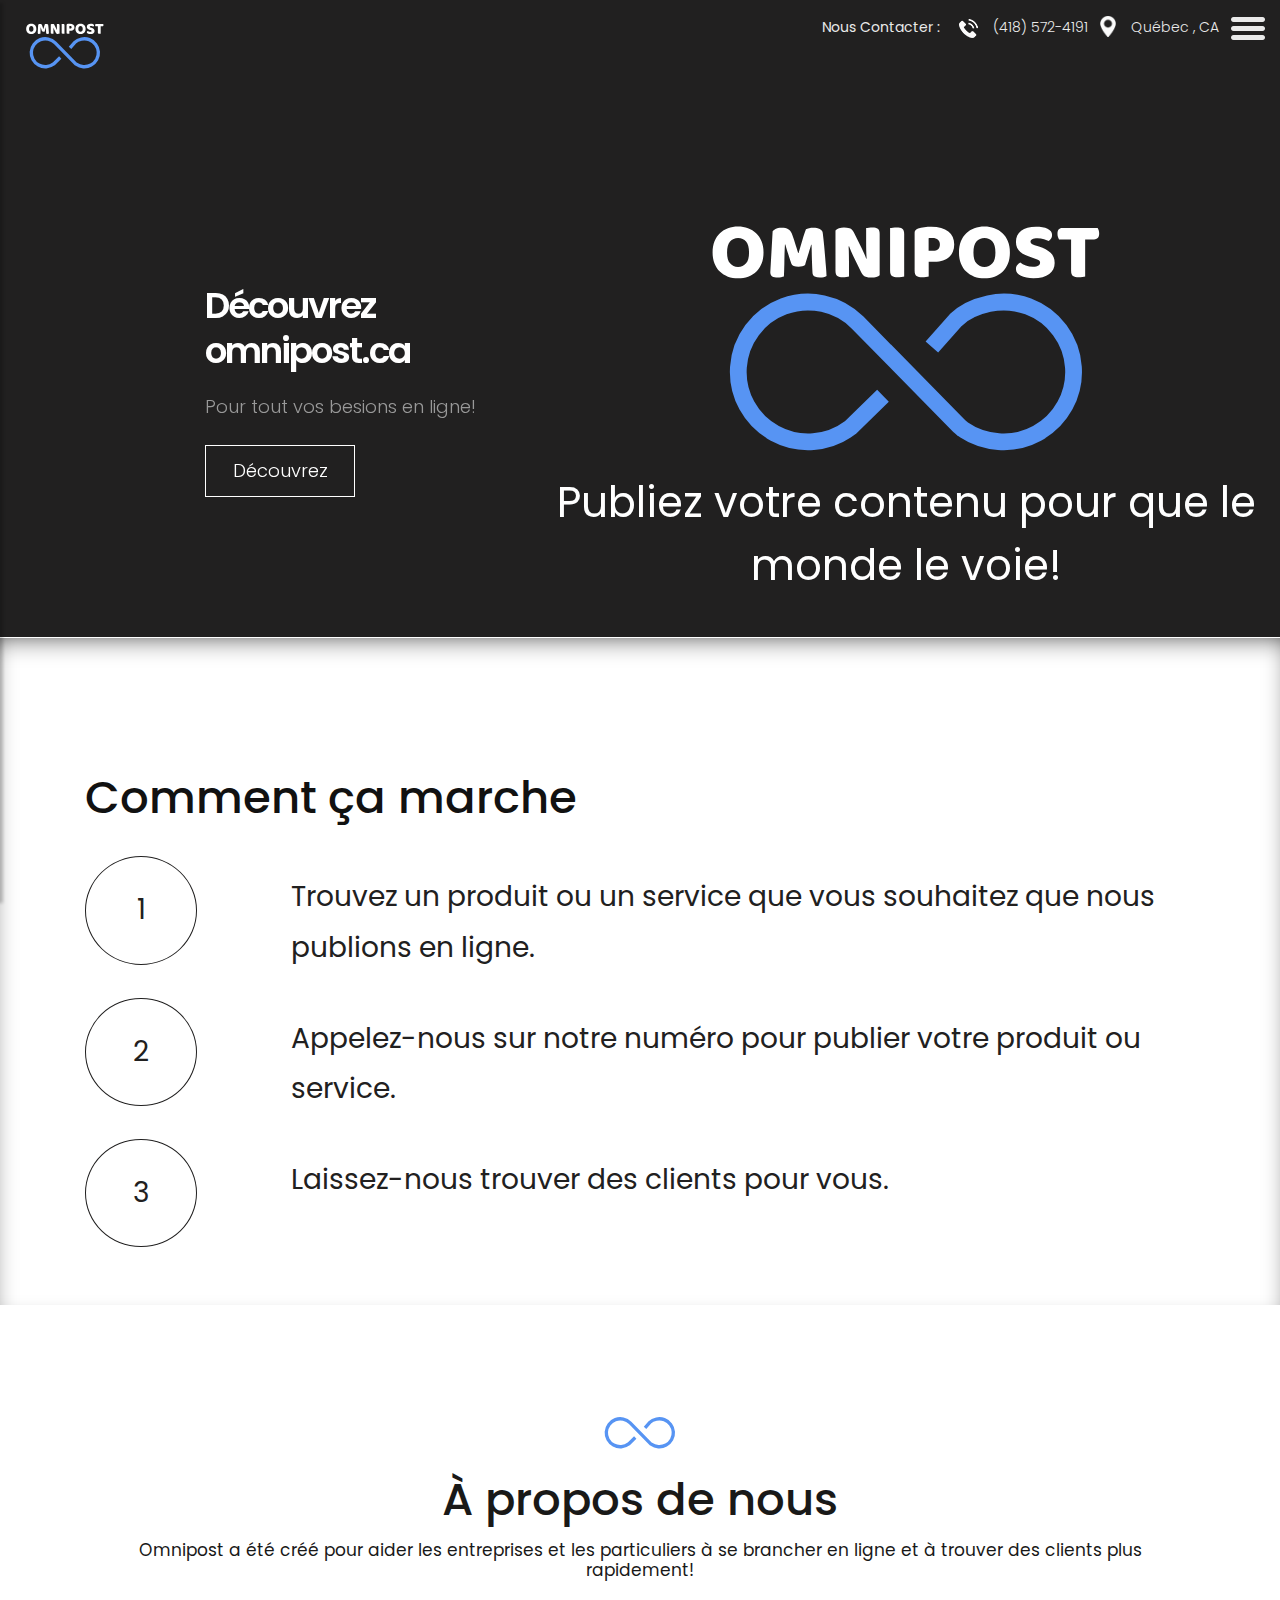
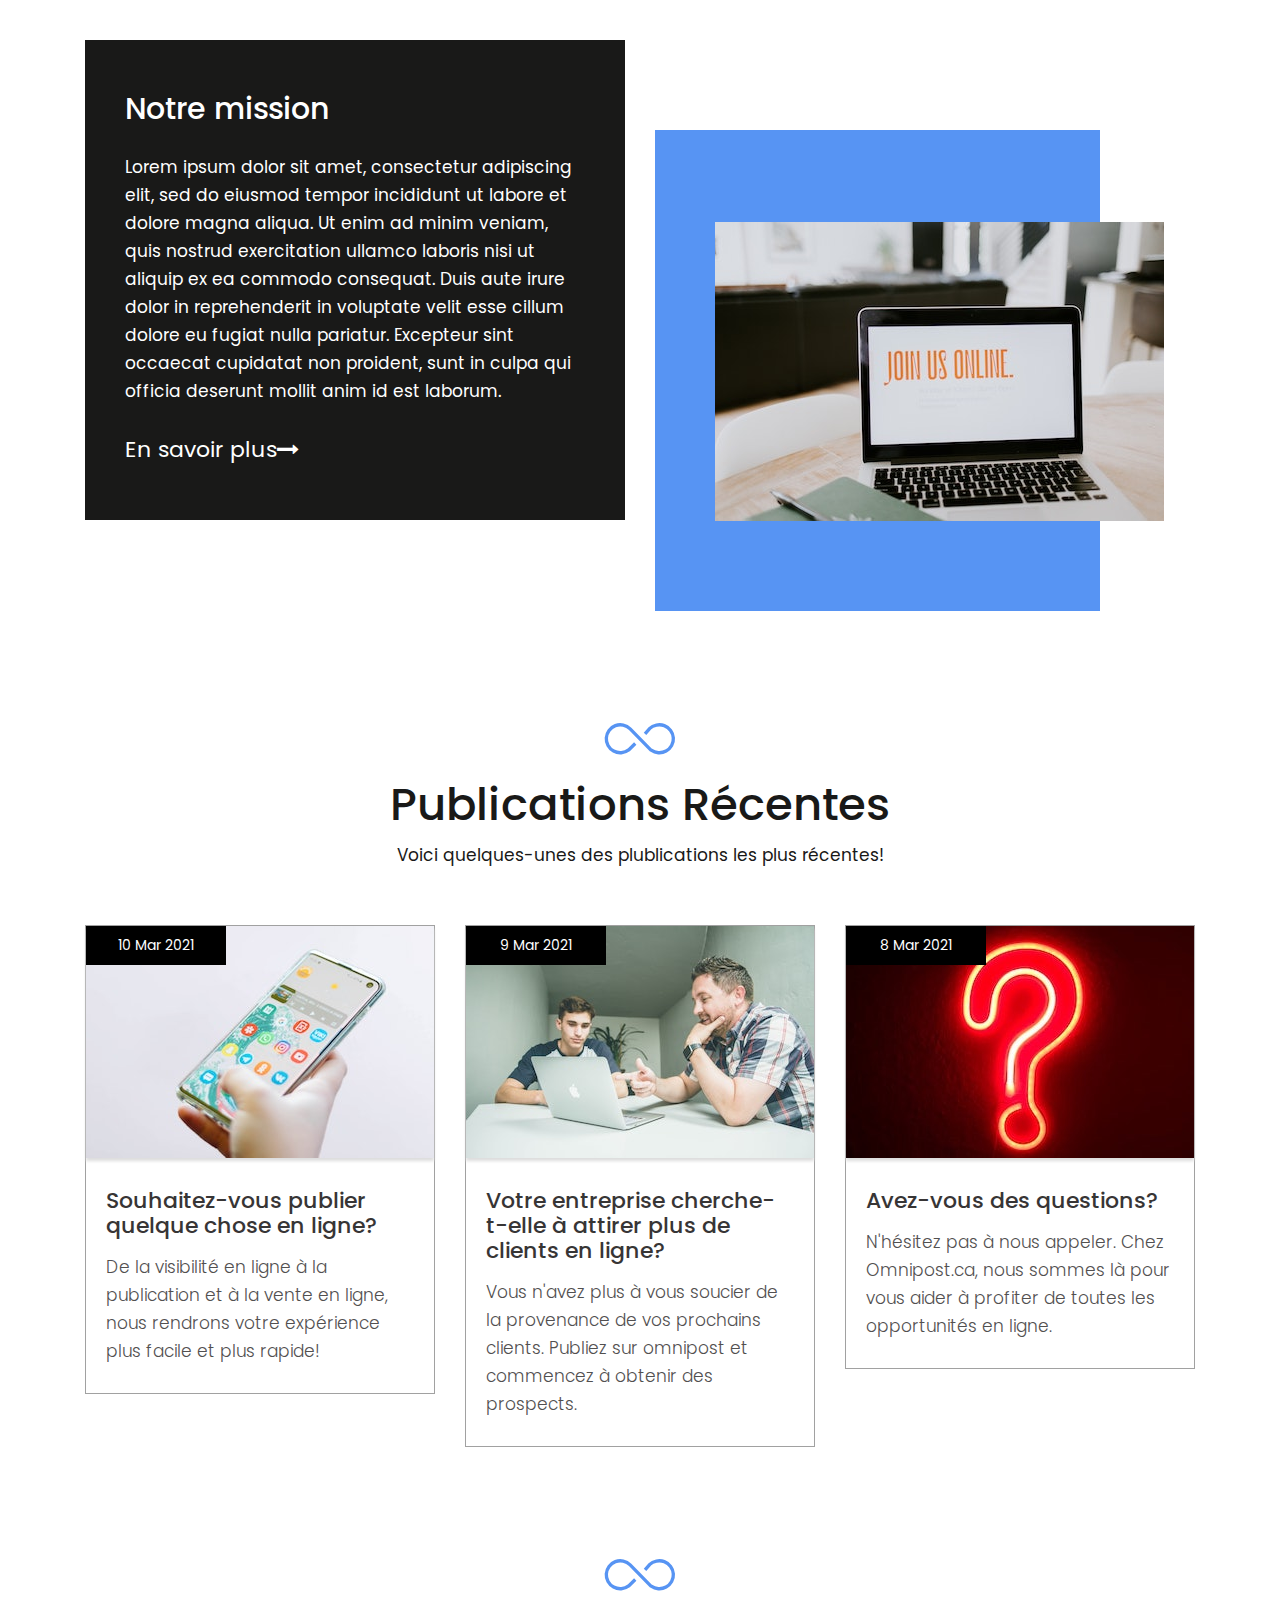
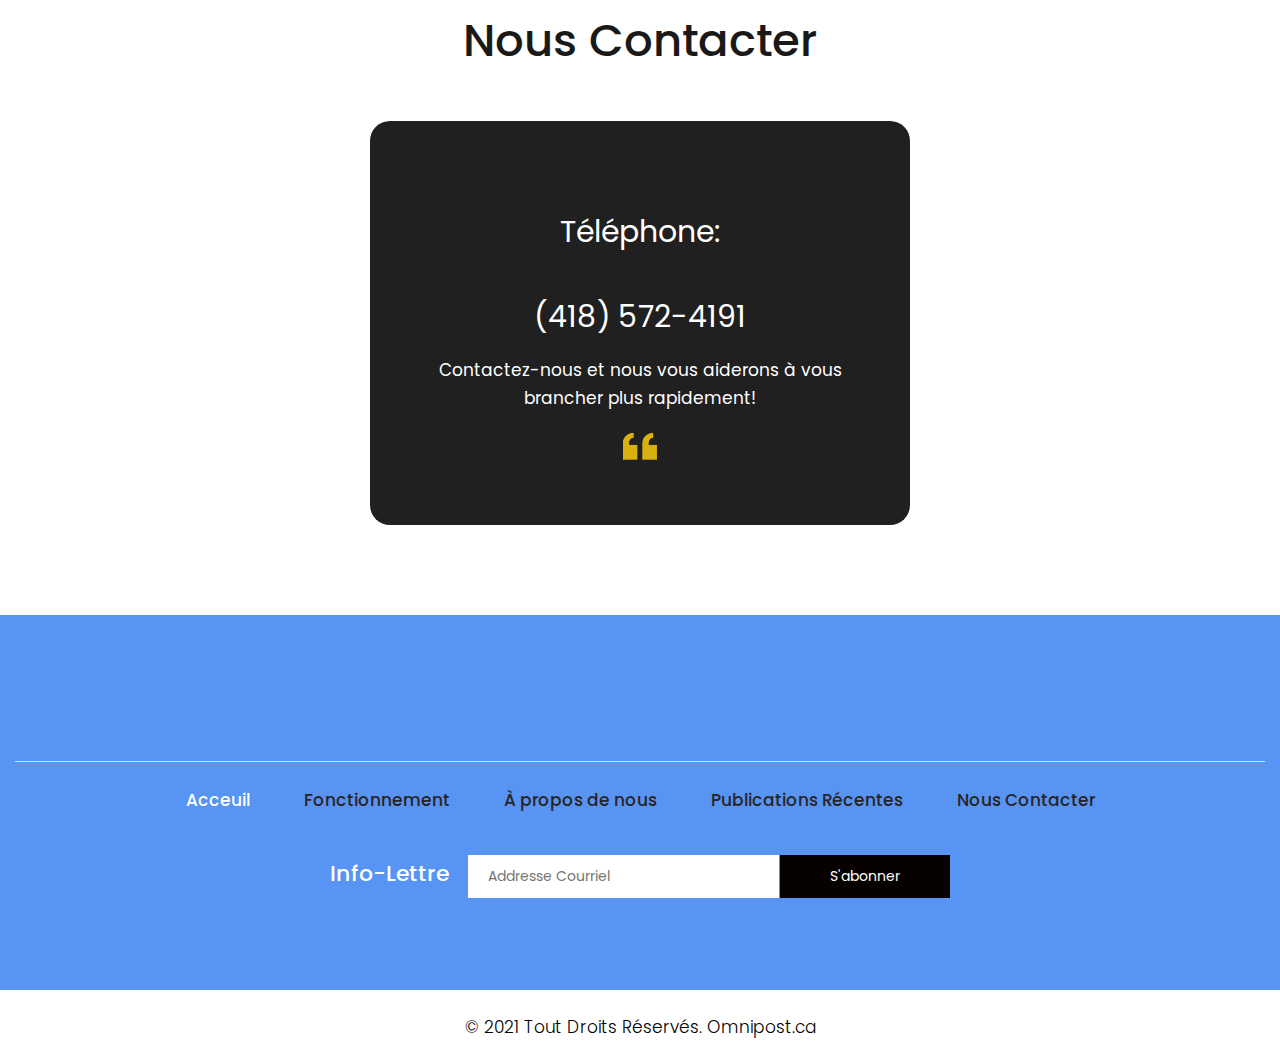
<file: index-fr.html>
<!DOCTYPE html>
<html lang="fr">

<head>
    <!-- basic -->
    <meta charset="utf-8">
    <meta http-equiv="X-UA-Compatible" content="IE=edge">
    <!-- mobile metas -->
    <meta name="viewport" content="width=device-width, initial-scale=1">
    <meta name="viewport" content="initial-scale=1, maximum-scale=1">
    <!-- site metas -->
    <title>Omnipost</title>
    <meta name="keywords" content="">
    <meta name="description" content="">
    <meta name="author" content="">
    <!-- bootstrap css -->
    <link rel="stylesheet" href="css/bootstrap.min.css">
    <!-- owl css -->
    <link rel="stylesheet" href="css/owl.carousel.min.css">
    <!-- style css -->
    <link rel="stylesheet" href="css/style.css">
    <!-- responsive-->
    <link rel="stylesheet" href="css/responsive.css">
    <!-- awesome fontfamily -->
    <link rel="stylesheet" href="https://cdnjs.cloudflare.com/ajax/libs/font-awesome/4.7.0/css/font-awesome.min.css">
    <!--[if lt IE 9]>
      <script src="https://oss.maxcdn.com/html5shiv/3.7.3/html5shiv.min.js"></script>
      <script src="https://oss.maxcdn.com/respond/1.4.2/respond.min.js"></script><![endif]-->
</head>
<!-- body -->

<body class="main-layout">
    <!-- loader  -->
    <div class="loader_bg">
        <div class="loader"><img src="images/loading.gif" alt="" /></div>
    </div>

    <div class="wrapper">
    <!-- end loader -->

     <div class="sidebar">
            <!-- Sidebar  -->
            <nav id="sidebar">

                <div id="dismiss">
                    <i class="fa fa-arrow-left"></i>
                </div>

                <ul class="list-unstyled components">

                    <li class="active dismissmenu">
                        <a href="#home">Acceuil</a>
                    </li>
                    <li class="dismissmenu">
                        <a href="#howitworks">Fonctionnement</a>
                    </li>
                    <li class="dismissmenu">
                        <a href="#aboutus">À Propos</a>
                    </li>
                    <li class="dismissmenu">
                        <a href="#recentposts">Publications Récentes</a>
                    </li>
                    <li class="dismissmenu">
                        <a href="#contactus">Nous Contacter</a>
                    </li>
                </ul>

            </nav>
        </div>

    <div id="content">
    <!-- header -->
    <header>
        <div class="container-fluid">
            <div class="row">
                <div class="col-md-3">
                    <div class="full">
                        <a class="logo" href="index-fr.html">
                            <svg style="height: 4em;" width="100" height="167" viewBox="0 0 255 167" fill="none" xmlns="http://www.w3.org/2000/svg">
                                <g clip-path="url(#clip0)">
                                <path d="M113.31 126.952L93.7754 145.918C87.395 150.736 79.7632 153.617 71.7907 154.216C63.8181 154.815 55.8414 153.109 48.8124 149.299C41.7833 145.489 35.9988 139.738 32.1489 132.731C28.299 125.723 26.5463 117.757 27.1001 109.781C27.6538 101.805 30.4906 94.1568 35.2718 87.7489C40.0531 81.3411 46.5769 76.4441 54.065 73.6423C61.5531 70.8405 69.6891 70.2522 77.5023 71.9476C85.3156 73.643 92.4761 77.5505 98.1294 83.2039L158.678 144.839C158.855 145.019 158.943 145.109 159.095 145.255C159.502 145.649 160.291 146.314 160.748 146.649C160.917 146.773 160.933 146.784 160.964 146.805C167.141 151.09 174.739 153.654 182.209 154.216C190.182 154.815 198.159 153.109 205.188 149.299C212.217 145.489 218.001 139.738 221.851 132.731C225.701 125.723 227.454 117.757 226.9 109.781C226.346 101.805 223.509 94.1568 218.728 87.7489C213.947 81.3411 207.423 76.4441 199.935 73.6423C192.447 70.8405 184.311 70.2522 176.498 71.9476C168.684 73.643 162.415 76.0609 156.762 81.7143L142.476 97.7857" stroke="#5794f3" stroke-width="10" stroke-linejoin="round"/>
                                <path d="M11.68 41.408C11.68 38.912 12.064 36.704 12.832 34.784C13.632 32.864 14.704 31.264 16.048 29.984C17.424 28.672 19.024 27.68 20.848 27.008C22.704 26.336 24.704 26 26.848 26C28.992 26 30.976 26.336 32.8 27.008C34.656 27.68 36.272 28.672 37.648 29.984C39.024 31.264 40.096 32.864 40.864 34.784C41.664 36.704 42.064 38.912 42.064 41.408C42.064 43.904 41.68 46.128 40.912 48.08C40.144 50 39.072 51.616 37.696 52.928C36.352 54.208 34.752 55.184 32.896 55.856C31.04 56.528 29.024 56.864 26.848 56.864C24.672 56.864 22.656 56.528 20.8 55.856C18.944 55.152 17.344 54.144 16 52.832C14.656 51.52 13.6 49.904 12.832 47.984C12.064 46.064 11.68 43.872 11.68 41.408ZM20.32 41.408C20.32 44.32 20.912 46.496 22.096 47.936C23.28 49.376 24.864 50.096 26.848 50.096C28.864 50.096 30.464 49.376 31.648 47.936C32.832 46.496 33.424 44.32 33.424 41.408C33.424 38.528 32.832 36.368 31.648 34.928C30.496 33.488 28.912 32.768 26.896 32.768C24.912 32.768 23.312 33.488 22.096 34.928C20.912 36.336 20.32 38.496 20.32 41.408ZM66.8414 48.848C66.4254 49.2 65.8814 49.488 65.2094 49.712C64.5694 49.904 63.8174 50 62.9534 50C61.8014 50 60.8414 49.856 60.0734 49.568C59.3374 49.28 58.8574 48.784 58.6334 48.08C57.7374 45.264 57.0014 42.992 56.4254 41.264C55.8494 39.504 55.4014 37.968 55.0814 36.656H54.8414C54.7454 38.544 54.6654 40.272 54.6014 41.84C54.5694 43.376 54.5374 44.88 54.5054 46.352C54.5054 47.824 54.4734 49.312 54.4094 50.816C54.3774 52.32 54.3134 53.984 54.2174 55.808C53.8014 55.968 53.2574 56.096 52.5854 56.192C51.9134 56.32 51.2414 56.384 50.5694 56.384C49.1614 56.384 48.0574 56.16 47.2574 55.712C46.4894 55.264 46.1054 54.448 46.1054 53.264L47.4974 28.784C47.7534 28.368 48.3134 27.92 49.1774 27.44C50.0414 26.96 51.2574 26.72 52.8254 26.72C54.5214 26.72 55.8494 26.992 56.8094 27.536C57.7694 28.048 58.4734 28.896 58.9214 30.08C59.2094 30.848 59.5134 31.728 59.8334 32.72C60.1854 33.712 60.5214 34.736 60.8414 35.792C61.1934 36.848 61.5294 37.904 61.8494 38.96C62.1694 39.984 62.4574 40.912 62.7134 41.744H62.9534C63.7214 39.056 64.4894 36.464 65.2574 33.968C66.0254 31.44 66.7294 29.328 67.3694 27.632C67.8494 27.376 68.4574 27.168 69.1934 27.008C69.9614 26.816 70.8094 26.72 71.7374 26.72C73.3054 26.72 74.5854 26.96 75.5774 27.44C76.5694 27.888 77.1454 28.544 77.3054 29.408C77.4334 30.048 77.5614 31.04 77.6894 32.384C77.8494 33.696 78.0094 35.184 78.1694 36.848C78.3294 38.512 78.4894 40.272 78.6494 42.128C78.8094 43.984 78.9534 45.776 79.0814 47.504C79.2414 49.2 79.3694 50.768 79.4654 52.208C79.5614 53.616 79.6254 54.704 79.6574 55.472C79.1134 55.792 78.5374 56.016 77.9294 56.144C77.3534 56.304 76.6014 56.384 75.6734 56.384C74.4574 56.384 73.4334 56.176 72.6014 55.76C71.7694 55.344 71.3214 54.528 71.2574 53.312C71.0654 49.824 70.9374 46.688 70.8734 43.904C70.8414 41.12 70.7774 38.784 70.6814 36.896H70.4414C70.1214 38.144 69.6574 39.712 69.0494 41.6C68.4414 43.488 67.7054 45.904 66.8414 48.848ZM111.331 54.992C110.883 55.44 110.227 55.776 109.363 56C108.531 56.256 107.523 56.384 106.339 56.384C105.155 56.384 104.035 56.208 102.979 55.856C101.923 55.504 101.059 54.656 100.387 53.312L95.6354 43.616C95.1554 42.624 94.7234 41.696 94.3394 40.832C93.9554 39.936 93.5394 38.912 93.0914 37.76L92.8034 37.808C92.9314 39.536 92.9954 41.296 92.9954 43.088C93.0274 44.88 93.0434 46.64 93.0434 48.368V55.808C92.6914 55.904 92.1474 56 91.4114 56.096C90.7074 56.192 90.0034 56.24 89.2994 56.24C88.5954 56.24 87.9714 56.192 87.4274 56.096C86.8834 56 86.4354 55.808 86.0834 55.52C85.7314 55.232 85.4594 54.848 85.2674 54.368C85.0754 53.856 84.9794 53.2 84.9794 52.4V28.4C85.4274 27.76 86.1154 27.28 87.0434 26.96C87.9714 26.64 88.9634 26.48 90.0194 26.48C91.2034 26.48 92.3234 26.672 93.3794 27.056C94.4674 27.408 95.3314 28.24 95.9714 29.552L100.771 39.248C101.251 40.24 101.683 41.184 102.067 42.08C102.451 42.944 102.867 43.952 103.315 45.104L103.555 45.056C103.427 43.328 103.347 41.6 103.315 39.872C103.283 38.144 103.267 36.416 103.267 34.688V26.912C103.619 26.816 104.147 26.72 104.851 26.624C105.587 26.528 106.307 26.48 107.011 26.48C108.419 26.48 109.491 26.736 110.227 27.248C110.963 27.728 111.331 28.752 111.331 30.32V54.992ZM125.958 55.808C125.606 55.904 125.046 56 124.278 56.096C123.542 56.192 122.806 56.24 122.07 56.24C121.334 56.24 120.678 56.176 120.102 56.048C119.558 55.952 119.094 55.76 118.71 55.472C118.326 55.184 118.038 54.784 117.846 54.272C117.654 53.76 117.558 53.088 117.558 52.256V26.912C117.91 26.848 118.47 26.768 119.238 26.672C120.006 26.544 120.742 26.48 121.446 26.48C122.182 26.48 122.822 26.544 123.366 26.672C123.942 26.768 124.422 26.96 124.806 27.248C125.19 27.536 125.478 27.936 125.67 28.448C125.862 28.96 125.958 29.632 125.958 30.464V55.808ZM143.079 40.4C144.423 40.4 145.447 40.096 146.151 39.488C146.887 38.848 147.255 37.888 147.255 36.608C147.255 35.392 146.871 34.464 146.103 33.824C145.367 33.152 144.279 32.816 142.839 32.816C142.327 32.816 141.895 32.832 141.543 32.864C141.223 32.864 140.887 32.896 140.535 32.96V40.4H143.079ZM140.583 55.808C140.231 55.904 139.671 56 138.903 56.096C138.167 56.192 137.431 56.24 136.695 56.24C135.959 56.24 135.303 56.176 134.727 56.048C134.183 55.952 133.719 55.76 133.335 55.472C132.951 55.184 132.663 54.784 132.471 54.272C132.279 53.76 132.183 53.088 132.183 52.256V29.648C132.183 28.976 132.359 28.464 132.711 28.112C133.095 27.728 133.607 27.424 134.247 27.2C135.335 26.816 136.567 26.544 137.943 26.384C139.351 26.192 140.759 26.096 142.167 26.096C146.583 26.096 149.959 27.04 152.295 28.928C154.631 30.816 155.799 33.376 155.799 36.608C155.799 38.176 155.543 39.6 155.031 40.88C154.551 42.128 153.815 43.216 152.823 44.144C151.863 45.04 150.631 45.744 149.127 46.256C147.655 46.736 145.943 46.976 143.991 46.976H140.583V55.808ZM158.633 41.408C158.633 38.912 159.017 36.704 159.785 34.784C160.585 32.864 161.657 31.264 163.001 29.984C164.377 28.672 165.977 27.68 167.801 27.008C169.657 26.336 171.657 26 173.801 26C175.945 26 177.929 26.336 179.753 27.008C181.609 27.68 183.225 28.672 184.601 29.984C185.977 31.264 187.049 32.864 187.817 34.784C188.617 36.704 189.017 38.912 189.017 41.408C189.017 43.904 188.633 46.128 187.865 48.08C187.097 50 186.025 51.616 184.649 52.928C183.305 54.208 181.705 55.184 179.849 55.856C177.993 56.528 175.977 56.864 173.801 56.864C171.625 56.864 169.609 56.528 167.753 55.856C165.897 55.152 164.297 54.144 162.953 52.832C161.609 51.52 160.553 49.904 159.785 47.984C159.017 46.064 158.633 43.872 158.633 41.408ZM167.273 41.408C167.273 44.32 167.865 46.496 169.049 47.936C170.233 49.376 171.817 50.096 173.801 50.096C175.817 50.096 177.417 49.376 178.601 47.936C179.785 46.496 180.377 44.32 180.377 41.408C180.377 38.528 179.785 36.368 178.601 34.928C177.449 33.488 175.865 32.768 173.849 32.768C171.865 32.768 170.265 33.488 169.049 34.928C167.865 36.336 167.273 38.496 167.273 41.408ZM202.079 44.432C200.671 43.952 199.391 43.472 198.239 42.992C197.087 42.48 196.095 41.872 195.263 41.168C194.431 40.464 193.775 39.632 193.295 38.672C192.847 37.68 192.623 36.48 192.623 35.072C192.623 32.352 193.663 30.176 195.743 28.544C197.855 26.912 200.799 26.096 204.575 26.096C205.951 26.096 207.231 26.192 208.415 26.384C209.599 26.576 210.607 26.88 211.439 27.296C212.303 27.68 212.975 28.192 213.455 28.832C213.935 29.44 214.175 30.16 214.175 30.992C214.175 31.824 213.983 32.544 213.599 33.152C213.215 33.728 212.751 34.224 212.207 34.64C211.503 34.192 210.559 33.808 209.375 33.488C208.191 33.136 206.895 32.96 205.487 32.96C204.047 32.96 202.991 33.168 202.319 33.584C201.647 33.968 201.311 34.464 201.311 35.072C201.311 35.552 201.519 35.952 201.935 36.272C202.351 36.56 202.975 36.832 203.807 37.088L206.351 37.904C209.359 38.864 211.663 40.096 213.263 41.6C214.895 43.072 215.711 45.088 215.711 47.648C215.711 50.368 214.639 52.576 212.495 54.272C210.351 55.936 207.199 56.768 203.039 56.768C201.567 56.768 200.191 56.64 198.911 56.384C197.663 56.16 196.559 55.824 195.599 55.376C194.671 54.896 193.935 54.32 193.391 53.648C192.879 52.944 192.623 52.144 192.623 51.248C192.623 50.32 192.895 49.536 193.439 48.896C193.983 48.224 194.575 47.712 195.215 47.36C196.111 48.064 197.199 48.672 198.479 49.184C199.791 49.696 201.215 49.952 202.751 49.952C204.319 49.952 205.423 49.712 206.063 49.232C206.703 48.752 207.023 48.192 207.023 47.552C207.023 46.912 206.767 46.432 206.255 46.112C205.743 45.76 205.023 45.424 204.095 45.104L202.079 44.432ZM218.307 33.632C218.083 33.28 217.875 32.8 217.683 32.192C217.491 31.584 217.395 30.944 217.395 30.272C217.395 29.024 217.667 28.128 218.211 27.584C218.787 27.04 219.523 26.768 220.419 26.768H241.347C241.571 27.12 241.779 27.6 241.971 28.208C242.163 28.816 242.259 29.456 242.259 30.128C242.259 31.376 241.971 32.272 241.395 32.816C240.851 33.36 240.131 33.632 239.235 33.632H233.907V55.808C233.555 55.904 232.995 56 232.227 56.096C231.491 56.192 230.755 56.24 230.019 56.24C229.283 56.24 228.627 56.176 228.051 56.048C227.507 55.952 227.043 55.76 226.659 55.472C226.275 55.184 225.987 54.784 225.795 54.272C225.603 53.76 225.507 53.088 225.507 52.256V33.632H218.307Z" fill="white"/>
                                </g>
                                <defs>
                                <clipPath id="clip0">
                                <rect width="255" height="167" fill="white"/>
                                </clipPath>
                                </defs>
                            </svg>
                            <div>

                            </div>
                            <!-- <img style="height: 4em;" src="images/omnipost.svg" alt="#" /> -->
                        
                        </a>
                    </div>
                </div>
                <div class="col-md-9">
                    <div class="full">
                        <div class="right_header_info">
                            <ul>
                                <li class="dinone">Nous Contacter : <img style="margin-right: 15px;margin-left: 15px;" src="images/phone_icon.png" alt="#"><a href="#">(418) 572-4191</a></li>
                                <!-- <li class="dinone"><img style="margin-right: 15px;" src="images/mail_icon.png" alt="#"><a href="#">demo@gmail.com</a></li> -->
                                <li class="dinone"><img style="margin-right: 15px;height: 21px;position: relative;top: -2px;" src="images/location_icon.png" alt="#"><a href="#">Québec , CA</a></li>
                                <!-- <li class="button_user"><a class="button active" href="#">Login</a><a class="button" href="#">Register</a></li> -->
                                <!-- <li><img style="margin-right: 15px;" src="images/search_icon.png" alt="#"></li> -->
                                <li>
                                    <button type="button" id="sidebarCollapse">
                                        <img src="images/menu_icon.png" alt="#">
                                    </button>
                                </li>
                            </ul>
                        </div>
                    </div>
                </div>
            </div>
        </div>
    </header>
    <!-- end header -->
    <!-- start slider section -->
    <div id="home" class="slider_section">
        <div class="container">
            <div class="row">
                <div class="col-md-12">
                    <div class="full">
                        <div id="main_slider" class="carousel vert slide" data-ride="carousel" data-interval="5000">
                            <div class="carousel-inner">
                                <div class="carousel-item active">
                                    <div class="row">
                                        <div class="col-md-5">
                                            <div class="slider_cont">
                                                <h3>Découvrez omnipost.ca</h3>
                                                <p>Pour tout vos besions en ligne!</p>
                                                <a class="main_bt_border" href="#howitworks">Découvrez</a>
                                            </div>
                                        </div>
                                        <div class="col-md-7">
                                            <div class="slider_image full text_align_center">
                                                <svg style="height: 20em;" height="167" viewBox="0 0 255 167" fill="none" xmlns="http://www.w3.org/2000/svg">
                                                    <g clip-path="url(#clip0)">
                                                    <path d="M113.31 126.952L93.7754 145.918C87.395 150.736 79.7632 153.617 71.7907 154.216C63.8181 154.815 55.8414 153.109 48.8124 149.299C41.7833 145.489 35.9988 139.738 32.1489 132.731C28.299 125.723 26.5463 117.757 27.1001 109.781C27.6538 101.805 30.4906 94.1568 35.2718 87.7489C40.0531 81.3411 46.5769 76.4441 54.065 73.6423C61.5531 70.8405 69.6891 70.2522 77.5023 71.9476C85.3156 73.643 92.4761 77.5505 98.1294 83.2039L158.678 144.839C158.855 145.019 158.943 145.109 159.095 145.255C159.502 145.649 160.291 146.314 160.748 146.649C160.917 146.773 160.933 146.784 160.964 146.805C167.141 151.09 174.739 153.654 182.209 154.216C190.182 154.815 198.159 153.109 205.188 149.299C212.217 145.489 218.001 139.738 221.851 132.731C225.701 125.723 227.454 117.757 226.9 109.781C226.346 101.805 223.509 94.1568 218.728 87.7489C213.947 81.3411 207.423 76.4441 199.935 73.6423C192.447 70.8405 184.311 70.2522 176.498 71.9476C168.684 73.643 162.415 76.0609 156.762 81.7143L142.476 97.7857" stroke="#5794f3" stroke-width="10" stroke-linejoin="round"/>
                                                    <path d="M11.68 41.408C11.68 38.912 12.064 36.704 12.832 34.784C13.632 32.864 14.704 31.264 16.048 29.984C17.424 28.672 19.024 27.68 20.848 27.008C22.704 26.336 24.704 26 26.848 26C28.992 26 30.976 26.336 32.8 27.008C34.656 27.68 36.272 28.672 37.648 29.984C39.024 31.264 40.096 32.864 40.864 34.784C41.664 36.704 42.064 38.912 42.064 41.408C42.064 43.904 41.68 46.128 40.912 48.08C40.144 50 39.072 51.616 37.696 52.928C36.352 54.208 34.752 55.184 32.896 55.856C31.04 56.528 29.024 56.864 26.848 56.864C24.672 56.864 22.656 56.528 20.8 55.856C18.944 55.152 17.344 54.144 16 52.832C14.656 51.52 13.6 49.904 12.832 47.984C12.064 46.064 11.68 43.872 11.68 41.408ZM20.32 41.408C20.32 44.32 20.912 46.496 22.096 47.936C23.28 49.376 24.864 50.096 26.848 50.096C28.864 50.096 30.464 49.376 31.648 47.936C32.832 46.496 33.424 44.32 33.424 41.408C33.424 38.528 32.832 36.368 31.648 34.928C30.496 33.488 28.912 32.768 26.896 32.768C24.912 32.768 23.312 33.488 22.096 34.928C20.912 36.336 20.32 38.496 20.32 41.408ZM66.8414 48.848C66.4254 49.2 65.8814 49.488 65.2094 49.712C64.5694 49.904 63.8174 50 62.9534 50C61.8014 50 60.8414 49.856 60.0734 49.568C59.3374 49.28 58.8574 48.784 58.6334 48.08C57.7374 45.264 57.0014 42.992 56.4254 41.264C55.8494 39.504 55.4014 37.968 55.0814 36.656H54.8414C54.7454 38.544 54.6654 40.272 54.6014 41.84C54.5694 43.376 54.5374 44.88 54.5054 46.352C54.5054 47.824 54.4734 49.312 54.4094 50.816C54.3774 52.32 54.3134 53.984 54.2174 55.808C53.8014 55.968 53.2574 56.096 52.5854 56.192C51.9134 56.32 51.2414 56.384 50.5694 56.384C49.1614 56.384 48.0574 56.16 47.2574 55.712C46.4894 55.264 46.1054 54.448 46.1054 53.264L47.4974 28.784C47.7534 28.368 48.3134 27.92 49.1774 27.44C50.0414 26.96 51.2574 26.72 52.8254 26.72C54.5214 26.72 55.8494 26.992 56.8094 27.536C57.7694 28.048 58.4734 28.896 58.9214 30.08C59.2094 30.848 59.5134 31.728 59.8334 32.72C60.1854 33.712 60.5214 34.736 60.8414 35.792C61.1934 36.848 61.5294 37.904 61.8494 38.96C62.1694 39.984 62.4574 40.912 62.7134 41.744H62.9534C63.7214 39.056 64.4894 36.464 65.2574 33.968C66.0254 31.44 66.7294 29.328 67.3694 27.632C67.8494 27.376 68.4574 27.168 69.1934 27.008C69.9614 26.816 70.8094 26.72 71.7374 26.72C73.3054 26.72 74.5854 26.96 75.5774 27.44C76.5694 27.888 77.1454 28.544 77.3054 29.408C77.4334 30.048 77.5614 31.04 77.6894 32.384C77.8494 33.696 78.0094 35.184 78.1694 36.848C78.3294 38.512 78.4894 40.272 78.6494 42.128C78.8094 43.984 78.9534 45.776 79.0814 47.504C79.2414 49.2 79.3694 50.768 79.4654 52.208C79.5614 53.616 79.6254 54.704 79.6574 55.472C79.1134 55.792 78.5374 56.016 77.9294 56.144C77.3534 56.304 76.6014 56.384 75.6734 56.384C74.4574 56.384 73.4334 56.176 72.6014 55.76C71.7694 55.344 71.3214 54.528 71.2574 53.312C71.0654 49.824 70.9374 46.688 70.8734 43.904C70.8414 41.12 70.7774 38.784 70.6814 36.896H70.4414C70.1214 38.144 69.6574 39.712 69.0494 41.6C68.4414 43.488 67.7054 45.904 66.8414 48.848ZM111.331 54.992C110.883 55.44 110.227 55.776 109.363 56C108.531 56.256 107.523 56.384 106.339 56.384C105.155 56.384 104.035 56.208 102.979 55.856C101.923 55.504 101.059 54.656 100.387 53.312L95.6354 43.616C95.1554 42.624 94.7234 41.696 94.3394 40.832C93.9554 39.936 93.5394 38.912 93.0914 37.76L92.8034 37.808C92.9314 39.536 92.9954 41.296 92.9954 43.088C93.0274 44.88 93.0434 46.64 93.0434 48.368V55.808C92.6914 55.904 92.1474 56 91.4114 56.096C90.7074 56.192 90.0034 56.24 89.2994 56.24C88.5954 56.24 87.9714 56.192 87.4274 56.096C86.8834 56 86.4354 55.808 86.0834 55.52C85.7314 55.232 85.4594 54.848 85.2674 54.368C85.0754 53.856 84.9794 53.2 84.9794 52.4V28.4C85.4274 27.76 86.1154 27.28 87.0434 26.96C87.9714 26.64 88.9634 26.48 90.0194 26.48C91.2034 26.48 92.3234 26.672 93.3794 27.056C94.4674 27.408 95.3314 28.24 95.9714 29.552L100.771 39.248C101.251 40.24 101.683 41.184 102.067 42.08C102.451 42.944 102.867 43.952 103.315 45.104L103.555 45.056C103.427 43.328 103.347 41.6 103.315 39.872C103.283 38.144 103.267 36.416 103.267 34.688V26.912C103.619 26.816 104.147 26.72 104.851 26.624C105.587 26.528 106.307 26.48 107.011 26.48C108.419 26.48 109.491 26.736 110.227 27.248C110.963 27.728 111.331 28.752 111.331 30.32V54.992ZM125.958 55.808C125.606 55.904 125.046 56 124.278 56.096C123.542 56.192 122.806 56.24 122.07 56.24C121.334 56.24 120.678 56.176 120.102 56.048C119.558 55.952 119.094 55.76 118.71 55.472C118.326 55.184 118.038 54.784 117.846 54.272C117.654 53.76 117.558 53.088 117.558 52.256V26.912C117.91 26.848 118.47 26.768 119.238 26.672C120.006 26.544 120.742 26.48 121.446 26.48C122.182 26.48 122.822 26.544 123.366 26.672C123.942 26.768 124.422 26.96 124.806 27.248C125.19 27.536 125.478 27.936 125.67 28.448C125.862 28.96 125.958 29.632 125.958 30.464V55.808ZM143.079 40.4C144.423 40.4 145.447 40.096 146.151 39.488C146.887 38.848 147.255 37.888 147.255 36.608C147.255 35.392 146.871 34.464 146.103 33.824C145.367 33.152 144.279 32.816 142.839 32.816C142.327 32.816 141.895 32.832 141.543 32.864C141.223 32.864 140.887 32.896 140.535 32.96V40.4H143.079ZM140.583 55.808C140.231 55.904 139.671 56 138.903 56.096C138.167 56.192 137.431 56.24 136.695 56.24C135.959 56.24 135.303 56.176 134.727 56.048C134.183 55.952 133.719 55.76 133.335 55.472C132.951 55.184 132.663 54.784 132.471 54.272C132.279 53.76 132.183 53.088 132.183 52.256V29.648C132.183 28.976 132.359 28.464 132.711 28.112C133.095 27.728 133.607 27.424 134.247 27.2C135.335 26.816 136.567 26.544 137.943 26.384C139.351 26.192 140.759 26.096 142.167 26.096C146.583 26.096 149.959 27.04 152.295 28.928C154.631 30.816 155.799 33.376 155.799 36.608C155.799 38.176 155.543 39.6 155.031 40.88C154.551 42.128 153.815 43.216 152.823 44.144C151.863 45.04 150.631 45.744 149.127 46.256C147.655 46.736 145.943 46.976 143.991 46.976H140.583V55.808ZM158.633 41.408C158.633 38.912 159.017 36.704 159.785 34.784C160.585 32.864 161.657 31.264 163.001 29.984C164.377 28.672 165.977 27.68 167.801 27.008C169.657 26.336 171.657 26 173.801 26C175.945 26 177.929 26.336 179.753 27.008C181.609 27.68 183.225 28.672 184.601 29.984C185.977 31.264 187.049 32.864 187.817 34.784C188.617 36.704 189.017 38.912 189.017 41.408C189.017 43.904 188.633 46.128 187.865 48.08C187.097 50 186.025 51.616 184.649 52.928C183.305 54.208 181.705 55.184 179.849 55.856C177.993 56.528 175.977 56.864 173.801 56.864C171.625 56.864 169.609 56.528 167.753 55.856C165.897 55.152 164.297 54.144 162.953 52.832C161.609 51.52 160.553 49.904 159.785 47.984C159.017 46.064 158.633 43.872 158.633 41.408ZM167.273 41.408C167.273 44.32 167.865 46.496 169.049 47.936C170.233 49.376 171.817 50.096 173.801 50.096C175.817 50.096 177.417 49.376 178.601 47.936C179.785 46.496 180.377 44.32 180.377 41.408C180.377 38.528 179.785 36.368 178.601 34.928C177.449 33.488 175.865 32.768 173.849 32.768C171.865 32.768 170.265 33.488 169.049 34.928C167.865 36.336 167.273 38.496 167.273 41.408ZM202.079 44.432C200.671 43.952 199.391 43.472 198.239 42.992C197.087 42.48 196.095 41.872 195.263 41.168C194.431 40.464 193.775 39.632 193.295 38.672C192.847 37.68 192.623 36.48 192.623 35.072C192.623 32.352 193.663 30.176 195.743 28.544C197.855 26.912 200.799 26.096 204.575 26.096C205.951 26.096 207.231 26.192 208.415 26.384C209.599 26.576 210.607 26.88 211.439 27.296C212.303 27.68 212.975 28.192 213.455 28.832C213.935 29.44 214.175 30.16 214.175 30.992C214.175 31.824 213.983 32.544 213.599 33.152C213.215 33.728 212.751 34.224 212.207 34.64C211.503 34.192 210.559 33.808 209.375 33.488C208.191 33.136 206.895 32.96 205.487 32.96C204.047 32.96 202.991 33.168 202.319 33.584C201.647 33.968 201.311 34.464 201.311 35.072C201.311 35.552 201.519 35.952 201.935 36.272C202.351 36.56 202.975 36.832 203.807 37.088L206.351 37.904C209.359 38.864 211.663 40.096 213.263 41.6C214.895 43.072 215.711 45.088 215.711 47.648C215.711 50.368 214.639 52.576 212.495 54.272C210.351 55.936 207.199 56.768 203.039 56.768C201.567 56.768 200.191 56.64 198.911 56.384C197.663 56.16 196.559 55.824 195.599 55.376C194.671 54.896 193.935 54.32 193.391 53.648C192.879 52.944 192.623 52.144 192.623 51.248C192.623 50.32 192.895 49.536 193.439 48.896C193.983 48.224 194.575 47.712 195.215 47.36C196.111 48.064 197.199 48.672 198.479 49.184C199.791 49.696 201.215 49.952 202.751 49.952C204.319 49.952 205.423 49.712 206.063 49.232C206.703 48.752 207.023 48.192 207.023 47.552C207.023 46.912 206.767 46.432 206.255 46.112C205.743 45.76 205.023 45.424 204.095 45.104L202.079 44.432ZM218.307 33.632C218.083 33.28 217.875 32.8 217.683 32.192C217.491 31.584 217.395 30.944 217.395 30.272C217.395 29.024 217.667 28.128 218.211 27.584C218.787 27.04 219.523 26.768 220.419 26.768H241.347C241.571 27.12 241.779 27.6 241.971 28.208C242.163 28.816 242.259 29.456 242.259 30.128C242.259 31.376 241.971 32.272 241.395 32.816C240.851 33.36 240.131 33.632 239.235 33.632H233.907V55.808C233.555 55.904 232.995 56 232.227 56.096C231.491 56.192 230.755 56.24 230.019 56.24C229.283 56.24 228.627 56.176 228.051 56.048C227.507 55.952 227.043 55.76 226.659 55.472C226.275 55.184 225.987 54.784 225.795 54.272C225.603 53.76 225.507 53.088 225.507 52.256V33.632H218.307Z" fill="white"/>
                                                    </g>
                                                    <defs>
                                                    <clipPath id="clip0">
                                                    <rect width="255" height="167" fill="white"/>
                                                    </clipPath>
                                                    </defs>
                                                </svg>
                                                <h1 style="color: white;font-size: 3em;">Publiez votre contenu pour que le monde le voie!</h1>
                                                <!-- <img class="img-responsive" src="images/burger_slide.png" alt="#" /> -->
                                            </div>
                                        </div>
                                    </div>
                                </div>
                                <!-- <div class="carousel-item">
                                    <div class="row">
                                        <div class="col-md-5">
                                            <div class="slider_cont">
                                                <h3>Discover Restaurants<br>That deliver near You</h3>
                                                <p>It is a long established fact that a reader will be distracted by the readable content of a page when looking at its layout.</p>
                                                <a class="main_bt_border" href="#">Order Now</a>
                                            </div>
                                        </div>
                                        <div class="col-md-7 full text_align_center">
                                            <div class="slider_image">
                                                <img class="img-responsive" src="images/burger_slide.png" alt="#" />
                                            </div>
                                        </div>
                                    </div>
                                </div> -->
                            </div>
                            <!-- <a class="carousel-control-prev" href="#main_slider" role="button" data-slide="prev">
                                <i class="fa fa-angle-up"></i>
                            </a>
                            <a class="carousel-control-next" href="#main_slider" role="button" data-slide="next">
                                <i class="fa fa-angle-down"></i>
                            </a> -->
                        </div>
                    </div>
                </div>
            </div>
        </div>
    </div>
    <!-- end slider section -->






 





    
    <!-- section -->
    <section id="howitworks" class="resip_section">
        <div class="container">
            <div class="row">
         <div class="col-md-12">
       <div class="ourheading">
    <h2>Comment ça marche</h2>
  </div>
</div>    
<div class="container">
    <div class="row mb-2">
        <div class="col-md-2 col-sm-12">
            <div class="enum-steps">1</div>
        </div>
        <div class="col-md-10 col-sm-12">
            <div class="p-3 steps-description"> Trouvez un produit ou un service que vous souhaitez que nous publions en ligne.</div>
        </div>
    </div>
    <div class="row mb-2">
        <div class="col-md-2 col-sm-12">
            <div class="enum-steps">2</div>
        </div>
        <div class="col-md-10 col-sm-12">
            <div class="p-3 steps-description"> Appelez-nous sur notre numéro pour publier votre produit ou service.</div>
        </div>
    </div>
    <div class="row mb-2">
        <div class="col-md-2 col-sm-12">
            <div class="enum-steps">3</div>
        </div>
        <div class="col-md-10 col-sm-12">
            <div class="p-3 steps-description">Laissez-nous trouver des clients pour vous.</div>
        </div>
    </div>
</div>
</div>
</div>
</section>
<div class="bg_bg">
<!-- about -->
<div id="aboutus" class="about">
    <div class="container">
      <div class="row">
         <div class="col-md-12">
             <div class="title">
                <i>
                    <svg style="height: 4em;" width="100" height="167" viewBox="0 0 255 167" fill="none" xmlns="http://www.w3.org/2000/svg">
                        <g clip-path="url(#clip0)">
                        <path d="M113.31 126.952L93.7754 145.918C87.395 150.736 79.7632 153.617 71.7907 154.216C63.8181 154.815 55.8414 153.109 48.8124 149.299C41.7833 145.489 35.9988 139.738 32.1489 132.731C28.299 125.723 26.5463 117.757 27.1001 109.781C27.6538 101.805 30.4906 94.1568 35.2718 87.7489C40.0531 81.3411 46.5769 76.4441 54.065 73.6423C61.5531 70.8405 69.6891 70.2522 77.5023 71.9476C85.3156 73.643 92.4761 77.5505 98.1294 83.2039L158.678 144.839C158.855 145.019 158.943 145.109 159.095 145.255C159.502 145.649 160.291 146.314 160.748 146.649C160.917 146.773 160.933 146.784 160.964 146.805C167.141 151.09 174.739 153.654 182.209 154.216C190.182 154.815 198.159 153.109 205.188 149.299C212.217 145.489 218.001 139.738 221.851 132.731C225.701 125.723 227.454 117.757 226.9 109.781C226.346 101.805 223.509 94.1568 218.728 87.7489C213.947 81.3411 207.423 76.4441 199.935 73.6423C192.447 70.8405 184.311 70.2522 176.498 71.9476C168.684 73.643 162.415 76.0609 156.762 81.7143L142.476 97.7857" stroke="#5794f3" stroke-width="10" stroke-linejoin="round"/>
                        </g>
                        <defs>
                        <clipPath id="clip0">
                        <rect width="255" height="167" fill="white"/>
                        </clipPath>
                        </defs>
                    </svg>
                </i>
                <h2>À propos de nous</h2>
                <span>Omnipost a été créé pour aider les entreprises et les particuliers à se brancher en ligne et à trouver des clients plus rapidement!
                </span>
             </div>
          </div>
       </div>
       <div class="row">
         <div class="col-xl-6 col-lg-6 col-md-12 col-sm-12">
             <div class="about_box">
                 <h3>Notre mission</h3>
                 <p>Lorem ipsum dolor sit amet, consectetur adipiscing elit, sed do eiusmod tempor incididunt ut labore et dolore magna aliqua. Ut enim ad minim veniam, quis nostrud exercitation ullamco laboris nisi ut aliquip ex ea commodo consequat. Duis aute irure dolor in reprehenderit in voluptate velit esse cillum dolore eu fugiat nulla pariatur. Excepteur sint occaecat cupidatat non proident, sunt in culpa qui officia deserunt mollit anim id est laborum. </p>
                 <a href="#">En savoir plus<i class="fa fa-long-arrow-right" aria-hidden="true"></i></a>
             </div>
         </div>
          <div class="col-xl-5 col-lg-5 col-md-10 col-sm-12 about_img_boxpdnt">
             <div class="about_img">
                 <figure><img src="images/joinus.jpg" alt="#/"></figure>
             </div>
         </div>      
       </div> 
    </div>
</div>
<!-- end about -->

<!-- blog -->
<div id="recentposts" class="blog">
  <div class="container">
    <div class="row">
      <div class="col-md-12">
        <div class="title">
          <i>
            <svg style="height: 4em;" width="100" height="167" viewBox="0 0 255 167" fill="none" xmlns="http://www.w3.org/2000/svg">
                <g clip-path="url(#clip0)">
                <path d="M113.31 126.952L93.7754 145.918C87.395 150.736 79.7632 153.617 71.7907 154.216C63.8181 154.815 55.8414 153.109 48.8124 149.299C41.7833 145.489 35.9988 139.738 32.1489 132.731C28.299 125.723 26.5463 117.757 27.1001 109.781C27.6538 101.805 30.4906 94.1568 35.2718 87.7489C40.0531 81.3411 46.5769 76.4441 54.065 73.6423C61.5531 70.8405 69.6891 70.2522 77.5023 71.9476C85.3156 73.643 92.4761 77.5505 98.1294 83.2039L158.678 144.839C158.855 145.019 158.943 145.109 159.095 145.255C159.502 145.649 160.291 146.314 160.748 146.649C160.917 146.773 160.933 146.784 160.964 146.805C167.141 151.09 174.739 153.654 182.209 154.216C190.182 154.815 198.159 153.109 205.188 149.299C212.217 145.489 218.001 139.738 221.851 132.731C225.701 125.723 227.454 117.757 226.9 109.781C226.346 101.805 223.509 94.1568 218.728 87.7489C213.947 81.3411 207.423 76.4441 199.935 73.6423C192.447 70.8405 184.311 70.2522 176.498 71.9476C168.684 73.643 162.415 76.0609 156.762 81.7143L142.476 97.7857" stroke="#5794f3" stroke-width="10" stroke-linejoin="round"/>
                </g>
                <defs>
                <clipPath id="clip0">
                <rect width="255" height="167" fill="white"/>
                </clipPath>
                </defs>
            </svg>
        </i>
          <h2>Publications Récentes</h2>
          <span>Voici quelques-unes des plublications les plus récentes!</span>
        </div>
      </div>
    </div>
    <div class="row">
      <div class="col-xl-4 col-lg-4 col-md-4 col-sm-12 mar_bottom">
        <div class="blog_box">
          <div class="blog_img_box">
            <figure><img src="images/online.jpg" alt="#"/>
             <span>10 Mar 2021</span>
            </figure>
          </div>
          <h3>Souhaitez-vous publier quelque chose en ligne?</h3>
          <p>De la visibilité en ligne à la publication et à la vente en ligne, nous rendrons votre expérience plus facile et plus rapide!</p>
        </div>
      </div>
       <div class="col-xl-4 col-lg-4 col-md-4 col-sm-12 mar_bottom">
        <div class="blog_box">
          <div class="blog_img_box">
            <figure><img src="images/b2b.jpg" alt="#"/>
             <span>9 Mar 2021</span>
            </figure>
          </div>
          <h3>Votre entreprise cherche-t-elle à attirer plus de clients en ligne?</h3>
          <p>Vous n'avez plus à vous soucier de la provenance de vos prochains clients. Publiez sur omnipost et commencez à obtenir des prospects.</p>
        </div>
      </div>
       <div class="col-xl-4 col-lg-4 col-md-4 col-sm-12">
        <div class="blog_box">
          <div class="blog_img_box">
            <figure><img src="images/q.jpg" alt="#"/>
             <span>8 Mar 2021</span>
            </figure>
          </div>
          <h3>Avez-vous des questions?</h3>
          <p>N'hésitez pas à nous appeler. Chez Omnipost.ca, nous sommes là pour vous aider à profiter de toutes les opportunités en ligne.  </p>
        </div>
      </div>
    </div>
  </div>
</div>
<!-- end blog -->

<!-- Our Client -->
<div class="Client" id="contactus">
  <div class="container">
    <div class="row">
      <div class="col-md-12">
        <div class="title">
          <i>
            <svg style="height: 4em;" width="100" height="167" viewBox="0 0 255 167" fill="none" xmlns="http://www.w3.org/2000/svg">
                <g clip-path="url(#clip0)">
                <path d="M113.31 126.952L93.7754 145.918C87.395 150.736 79.7632 153.617 71.7907 154.216C63.8181 154.815 55.8414 153.109 48.8124 149.299C41.7833 145.489 35.9988 139.738 32.1489 132.731C28.299 125.723 26.5463 117.757 27.1001 109.781C27.6538 101.805 30.4906 94.1568 35.2718 87.7489C40.0531 81.3411 46.5769 76.4441 54.065 73.6423C61.5531 70.8405 69.6891 70.2522 77.5023 71.9476C85.3156 73.643 92.4761 77.5505 98.1294 83.2039L158.678 144.839C158.855 145.019 158.943 145.109 159.095 145.255C159.502 145.649 160.291 146.314 160.748 146.649C160.917 146.773 160.933 146.784 160.964 146.805C167.141 151.09 174.739 153.654 182.209 154.216C190.182 154.815 198.159 153.109 205.188 149.299C212.217 145.489 218.001 139.738 221.851 132.731C225.701 125.723 227.454 117.757 226.9 109.781C226.346 101.805 223.509 94.1568 218.728 87.7489C213.947 81.3411 207.423 76.4441 199.935 73.6423C192.447 70.8405 184.311 70.2522 176.498 71.9476C168.684 73.643 162.415 76.0609 156.762 81.7143L142.476 97.7857" stroke="#5794f3" stroke-width="10" stroke-linejoin="round"/>
                </g>
                <defs>
                <clipPath id="clip0">
                <rect width="255" height="167" fill="white"/>
                </clipPath>
                </defs>
            </svg>
        </i>
          <h2>Nous Contacter</h2>
        </div>
      </div>
    </div>
    <div class="row">
      <div class="col-md-6 offset-md-3">
         <div class="Client_box">
           <h3>Téléphone:</h3>
           <h3>(418) 572-4191</h3>
           <p>Contactez-nous et nous vous aiderons à vous brancher plus rapidement!</p>
           <i><img src="images/client_icon.png" alt="#"/></i>
         </div>
      </div>
    </div>
  </div>
</div>  
<!-- end Our Client -->
</div>
    <!-- footer -->
    <footer>
        <div class="footer">
            <div class="container-fluid">
                <!-- <div class="row">
                  <div class=" col-md-12">
                    <h2>Request  A<strong class="white"> Call  Back</strong></h2>
                  </div>
                    <div class="col-xl-6 col-lg-6 col-md-6 col-sm-12">
                      
                        <form class="main_form">
                            <div class="row">
                             
                                <div class="col-xl-12 col-lg-12 col-md-12 col-sm-12">
                                    <input class="form-control" placeholder="Name" type="text" name="Name">
                                </div>
                                <div class="col-xl-12 col-lg-12 col-md-12 col-sm-12">
                                    <input class="form-control" placeholder="Email" type="text" name="Email">
                                </div>
                                <div class="col-xl-12 col-lg-12 col-md-12 col-sm-12">
                                    <input class="form-control" placeholder="Phone" type="text" name="Phone">
                                </div>
                                <div class="col-xl-12 col-lg-12 col-md-12 col-sm-12">
                                    <textarea class="textarea" placeholder="Message" type="text" name="Message"></textarea>
                                </div>
                                <div class="col-xl-12 col-lg-12 col-md-12 col-sm-12">
                                    <button class="send">Send</button>
                                </div>
                            </div>
                        </form>
                    </div>
                    <div class="col-xl-6 col-lg-6 col-md-6 col-sm-12">
                        <div class="img-box">
                            <figure><img src="images/img.jpg" alt="img" /></figure>
                        </div>
                    </div>
                </div> -->
                <div class="row">
                    <div class="col-md-12">
                        <div class="footer_logo pb-3">
                          <!-- <a href="index.html"><img src="images/logo1.jpg" alt="logo" /></a> -->
                        </div>
                    </div>
                    <div class="col-md-12">
                        <ul class="lik">
                            <li class="active"> <a href="#home">Acceuil</a></li>
                            <li> <a href="#howitworks">Fonctionnement</a></li>
                            <li> <a href="#aboutus">À propos de nous</a></li>
                            <li> <a href="#recentposts">Publications Récentes</a></li>
                            <li> <a href="#contactus">Nous Contacter</a></li>
                        </ul>
                    </div>
                    <div class="col-md-12">
                        <div class="new">
                            <h3>Info-Lettre</h3>
                            <form class="newtetter">
                                <input class="tetter" placeholder="Addresse Courriel" type="text" name="Your email">
                                <button class="submit">S'abonner</button>
                            </form>
                        </div>
                    </div>
                </div>
            </div>
            <div class="copyright">
                <div class="container">
                    <p>© 2021 Tout Droits Réservés. Omnipost.ca</p>
                </div>
            </div>
        </div>
    </footer>
    <!-- end footer -->

    </div>
    </div>
    <div class="overlay"></div>
    <!-- Javascript files-->
    <script src="js/jquery.min.js"></script>
    <script src="js/popper.min.js"></script>
    <script src="js/bootstrap.bundle.min.js"></script>
    <script src="js/owl.carousel.min.js"></script>
    <script src="js/custom.js"></script>
     <script src="js/jquery.mCustomScrollbar.concat.min.js"></script>
    
     <script src="js/jquery-3.0.0.min.js"></script>
   <script type="text/javascript">
        $(document).ready(function() {
            $("#sidebar").mCustomScrollbar({
                theme: "minimal"
            });
            function closeMenu() {
                $('#sidebar').removeClass('active');
                $('.overlay').removeClass('active');
            }
            $('#dismiss, .overlay').on('click',closeMenu );
            $('.dismissmenu, .overlay').on('click', function() {
                closeMenu();
            });

            $('#sidebarCollapse').on('click', function() {
                $('#sidebar').addClass('active');
                $('.overlay').addClass('active');
                $('.collapse.in').toggleClass('in');
                $('a[aria-expanded=true]').attr('aria-expanded', 'false');
            });
        });
    </script>

    <style>
    #owl-demo .item{
        margin: 3px;
    }
    #owl-demo .item img{
        display: block;
        width: 100%;
        height: auto;
    }
    </style>

     
      <script>
         $(document).ready(function() {
           var owl = $('.owl-carousel');
           owl.owlCarousel({
             margin: 10,
             nav: true,
             loop: true,
             responsive: {
               0: {
                 items: 1
               },
               600: {
                 items: 2
               },
               1000: {
                 items: 5
               }
             }
           })
         })
      </script>

</body>

</html>
</file>
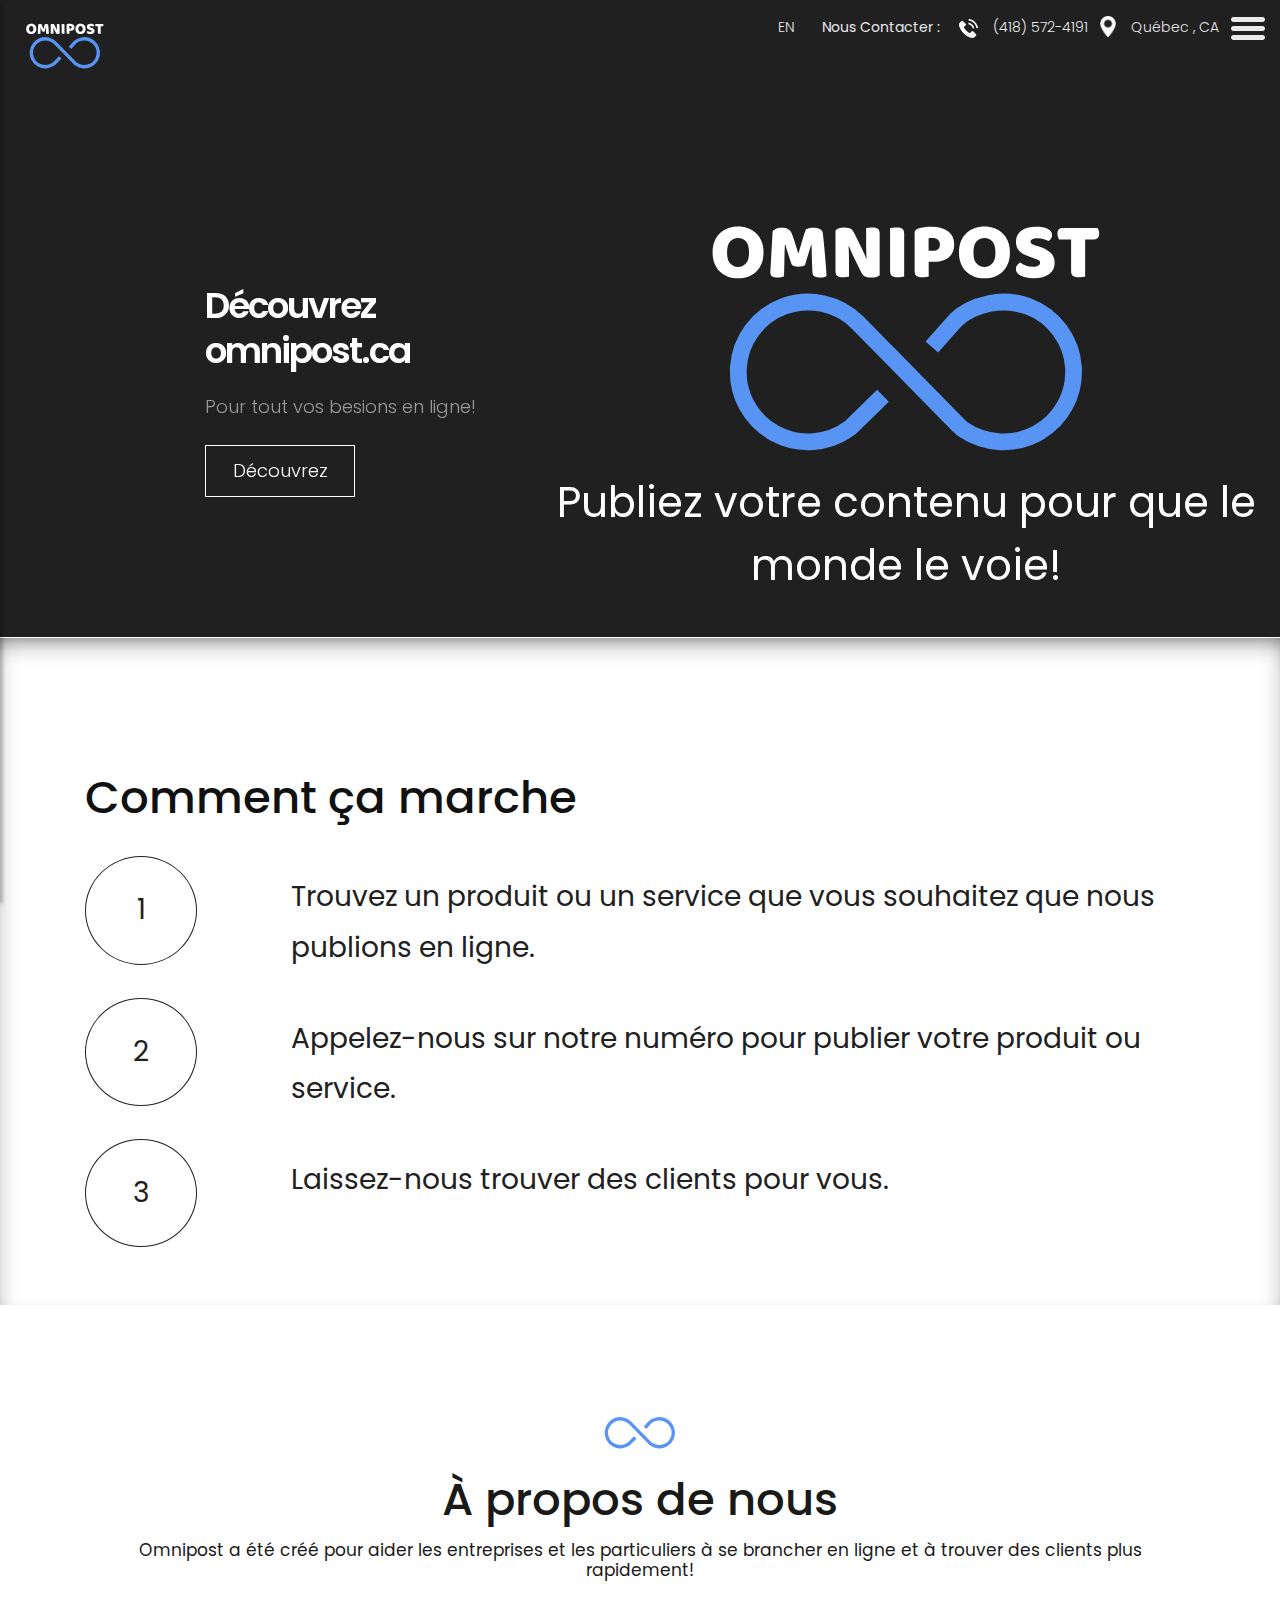
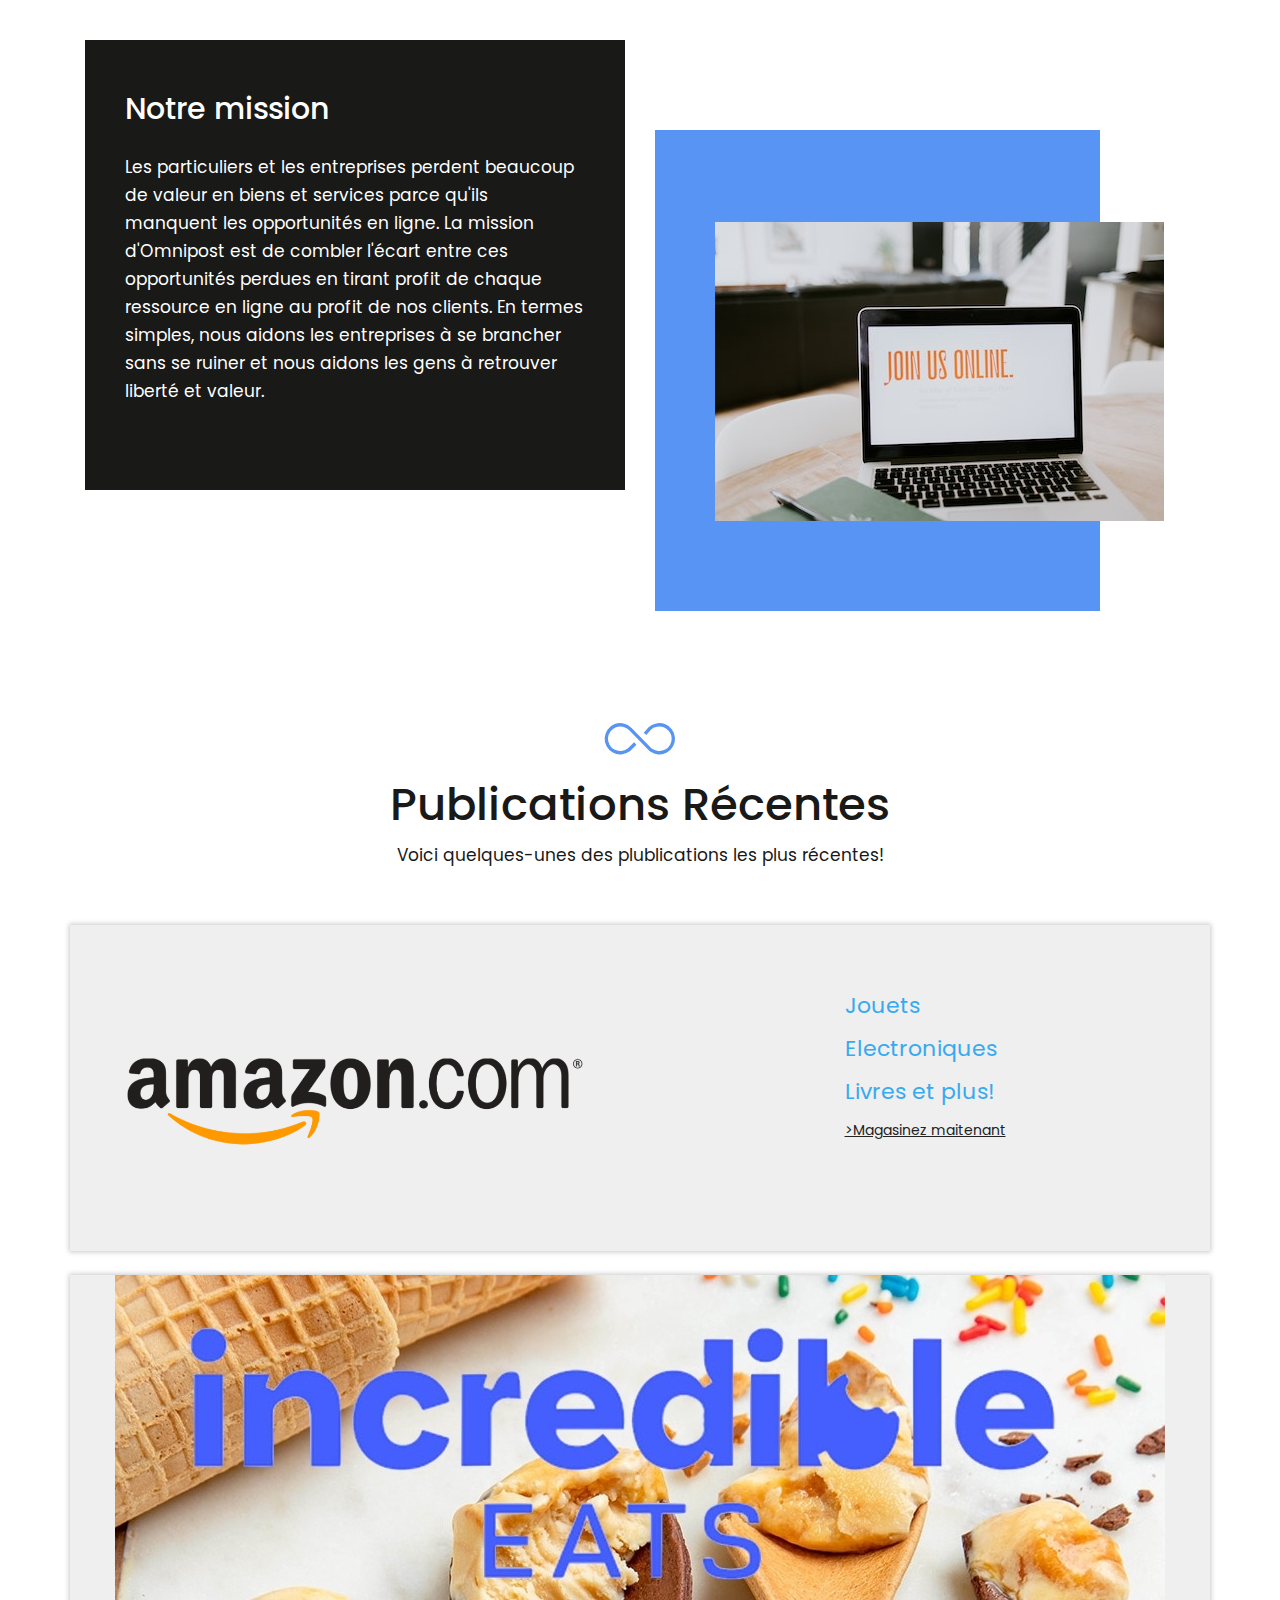
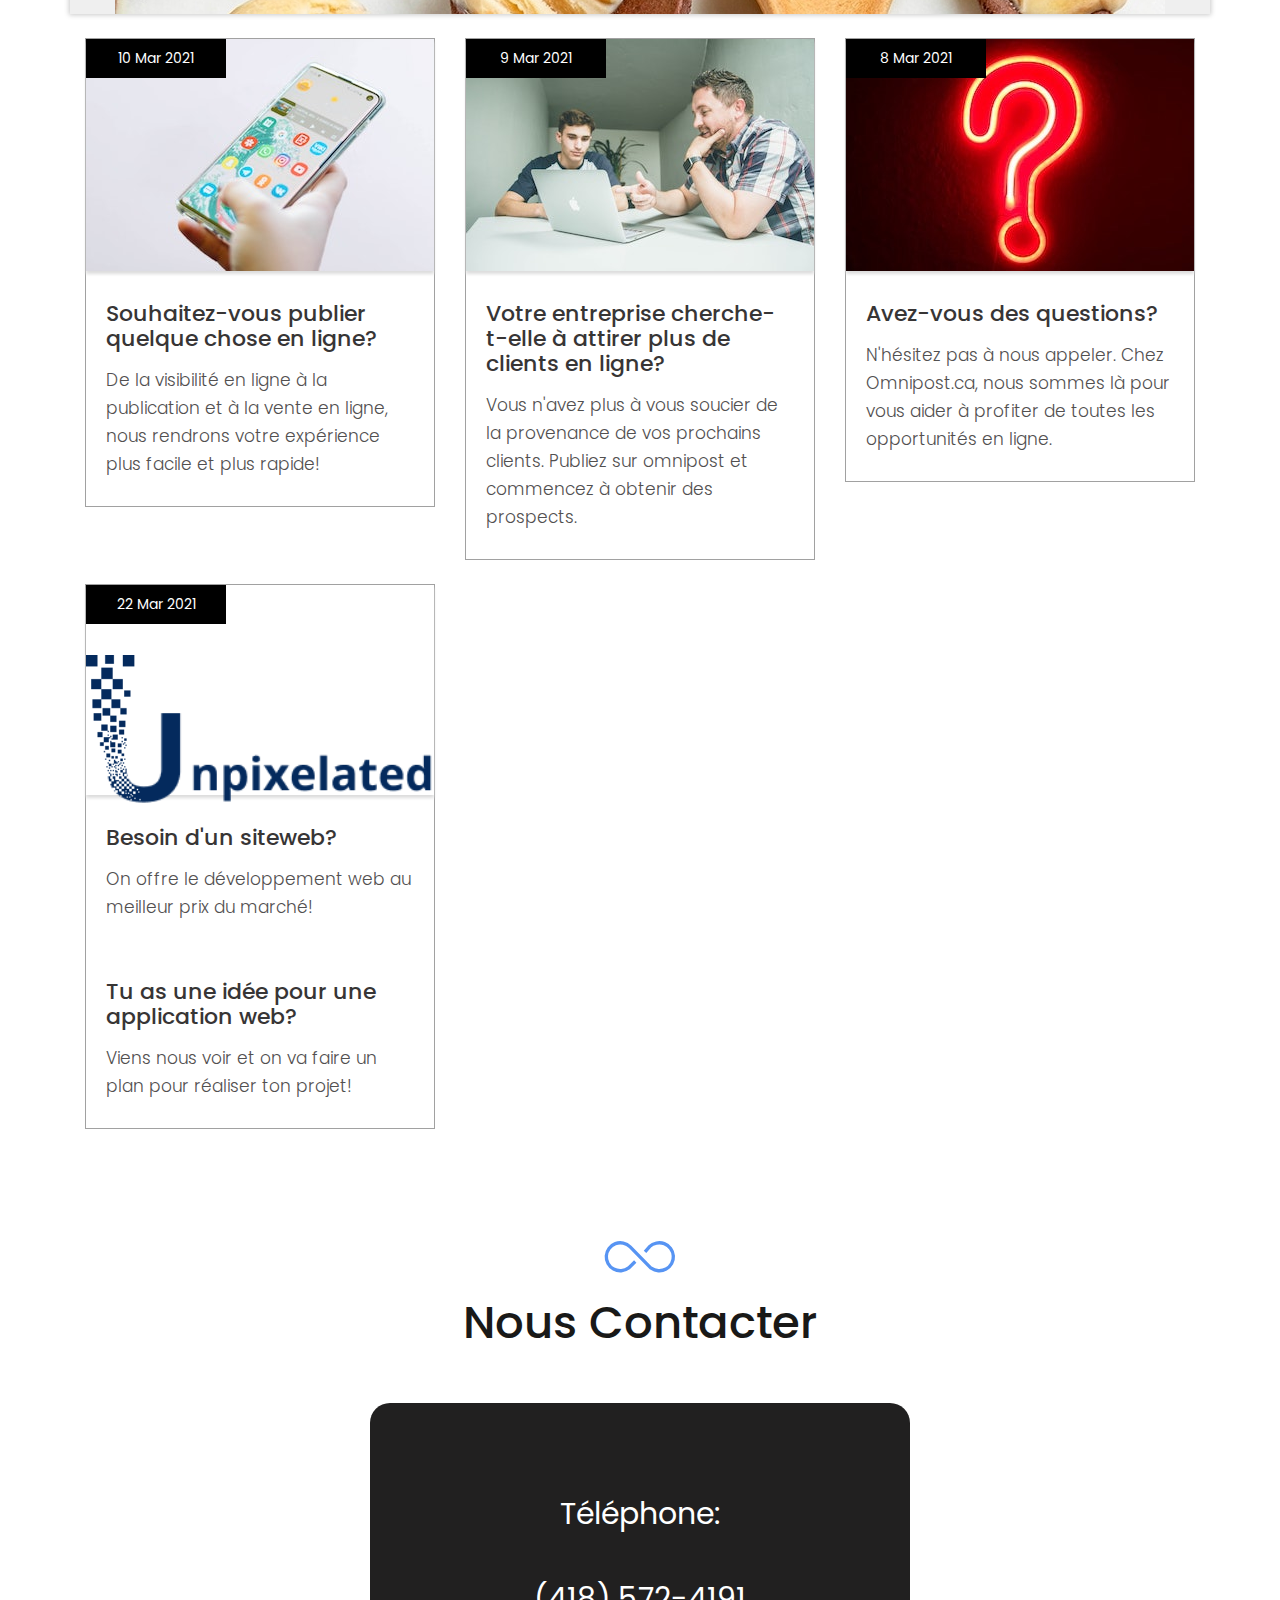
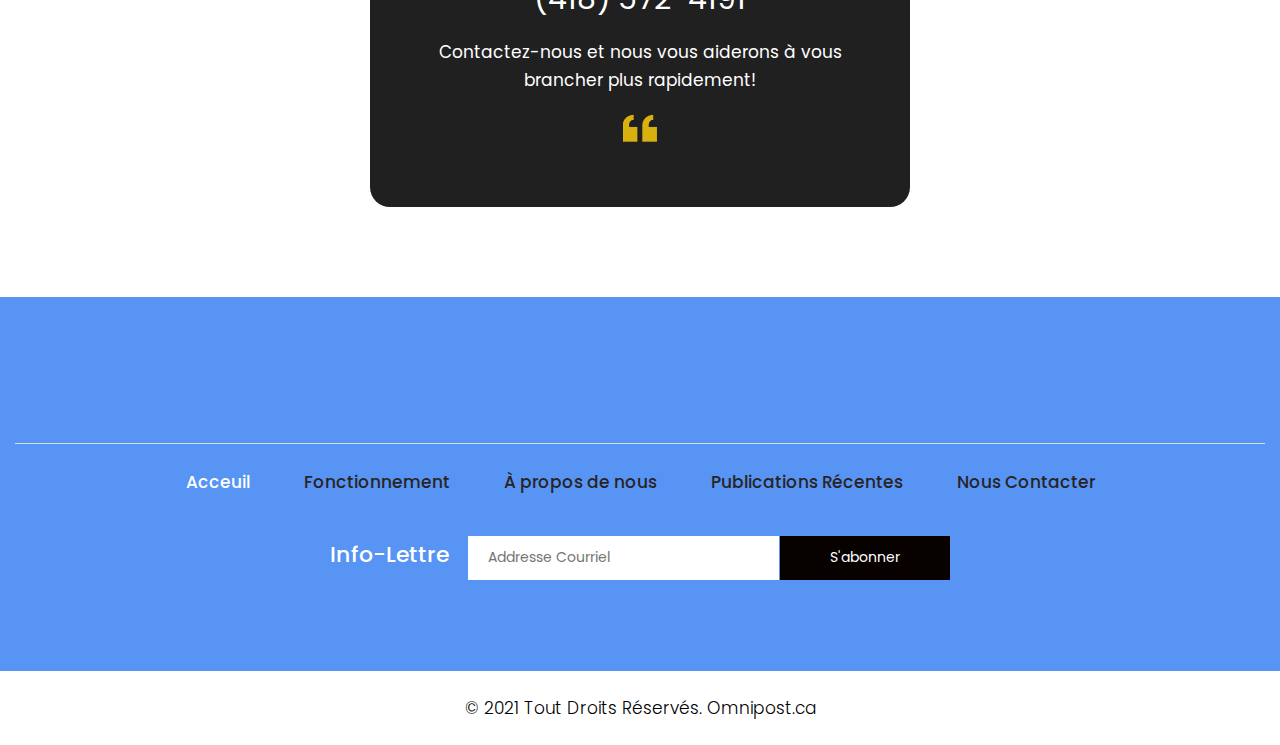
<file: index_fr.html>
<!DOCTYPE html>
<html lang="fr">

<head>
    <!-- basic -->
    <meta charset="utf-8">
    <meta http-equiv="X-UA-Compatible" content="IE=edge">
    <!-- mobile metas -->
    <meta name="viewport" content="width=device-width, initial-scale=1">
    <meta name="viewport" content="initial-scale=1, maximum-scale=1">
    <!-- site metas -->
    <title>Omnipost</title>
    <meta name="keywords" content="">
    <meta name="description" content="">
    <meta name="author" content="">
    <link rel="icon" 
      type="image/png" 
      href="./images/favicon.ico">
    <!-- bootstrap css -->
    <link rel="stylesheet" href="css/bootstrap.min.css">
    <!-- owl css -->
    <link rel="stylesheet" href="css/owl.carousel.min.css">
    <!-- style css -->
    <link rel="stylesheet" href="css/style.css">
    <!-- responsive-->
    <link rel="stylesheet" href="css/responsive.css">
    <!-- awesome fontfamily -->
    <link rel="stylesheet" href="https://cdnjs.cloudflare.com/ajax/libs/font-awesome/4.7.0/css/font-awesome.min.css">
    <!--[if lt IE 9]>
      <script src="https://oss.maxcdn.com/html5shiv/3.7.3/html5shiv.min.js"></script>
      <script src="https://oss.maxcdn.com/respond/1.4.2/respond.min.js"></script><![endif]-->
</head>
<!-- body -->

<body class="main-layout">
    <!-- loader  -->
    <div class="loader_bg">
        <div class="loader"><img src="images/loading.gif" alt="" /></div>
    </div>

    <div class="wrapper">
    <!-- end loader -->

     <div class="sidebar">
            <!-- Sidebar  -->
            <nav id="sidebar">

                <div id="dismiss">
                    <i class="fa fa-arrow-left"></i>
                </div>

                <ul class="list-unstyled components">

                    <li class="active dismissmenu">
                        <a href="#home">Acceuil</a>
                    </li>
                    <li class="dismissmenu">
                        <a href="#howitworks">Fonctionnement</a>
                    </li>
                    <li class="dismissmenu">
                        <a href="#aboutus">À Propos</a>
                    </li>
                    <li class="dismissmenu">
                        <a href="#recentposts">Publications Récentes</a>
                    </li>
                    <li class="dismissmenu">
                        <a href="#contactus">Nous Contacter</a>
                    </li>
                </ul>

            </nav>
        </div>

    <div id="content">
    <!-- header -->
    <header>
        <div class="container-fluid">
            <div class="row">
                <div class="col-6 col-md-3">
                    <div class="full">
                        <a class="logo" href="index_fr.html">
                            <svg style="height: 4em;" width="100" height="167" viewBox="0 0 255 167" fill="none" xmlns="http://www.w3.org/2000/svg">
                                <g clip-path="url(#clip0)">
                                <path d="M113.31 126.952L93.7754 145.918C87.395 150.736 79.7632 153.617 71.7907 154.216C63.8181 154.815 55.8414 153.109 48.8124 149.299C41.7833 145.489 35.9988 139.738 32.1489 132.731C28.299 125.723 26.5463 117.757 27.1001 109.781C27.6538 101.805 30.4906 94.1568 35.2718 87.7489C40.0531 81.3411 46.5769 76.4441 54.065 73.6423C61.5531 70.8405 69.6891 70.2522 77.5023 71.9476C85.3156 73.643 92.4761 77.5505 98.1294 83.2039L158.678 144.839C158.855 145.019 158.943 145.109 159.095 145.255C159.502 145.649 160.291 146.314 160.748 146.649C160.917 146.773 160.933 146.784 160.964 146.805C167.141 151.09 174.739 153.654 182.209 154.216C190.182 154.815 198.159 153.109 205.188 149.299C212.217 145.489 218.001 139.738 221.851 132.731C225.701 125.723 227.454 117.757 226.9 109.781C226.346 101.805 223.509 94.1568 218.728 87.7489C213.947 81.3411 207.423 76.4441 199.935 73.6423C192.447 70.8405 184.311 70.2522 176.498 71.9476C168.684 73.643 162.415 76.0609 156.762 81.7143L142.476 97.7857" stroke="#5794f3" stroke-width="10" stroke-linejoin="round"/>
                                <path d="M11.68 41.408C11.68 38.912 12.064 36.704 12.832 34.784C13.632 32.864 14.704 31.264 16.048 29.984C17.424 28.672 19.024 27.68 20.848 27.008C22.704 26.336 24.704 26 26.848 26C28.992 26 30.976 26.336 32.8 27.008C34.656 27.68 36.272 28.672 37.648 29.984C39.024 31.264 40.096 32.864 40.864 34.784C41.664 36.704 42.064 38.912 42.064 41.408C42.064 43.904 41.68 46.128 40.912 48.08C40.144 50 39.072 51.616 37.696 52.928C36.352 54.208 34.752 55.184 32.896 55.856C31.04 56.528 29.024 56.864 26.848 56.864C24.672 56.864 22.656 56.528 20.8 55.856C18.944 55.152 17.344 54.144 16 52.832C14.656 51.52 13.6 49.904 12.832 47.984C12.064 46.064 11.68 43.872 11.68 41.408ZM20.32 41.408C20.32 44.32 20.912 46.496 22.096 47.936C23.28 49.376 24.864 50.096 26.848 50.096C28.864 50.096 30.464 49.376 31.648 47.936C32.832 46.496 33.424 44.32 33.424 41.408C33.424 38.528 32.832 36.368 31.648 34.928C30.496 33.488 28.912 32.768 26.896 32.768C24.912 32.768 23.312 33.488 22.096 34.928C20.912 36.336 20.32 38.496 20.32 41.408ZM66.8414 48.848C66.4254 49.2 65.8814 49.488 65.2094 49.712C64.5694 49.904 63.8174 50 62.9534 50C61.8014 50 60.8414 49.856 60.0734 49.568C59.3374 49.28 58.8574 48.784 58.6334 48.08C57.7374 45.264 57.0014 42.992 56.4254 41.264C55.8494 39.504 55.4014 37.968 55.0814 36.656H54.8414C54.7454 38.544 54.6654 40.272 54.6014 41.84C54.5694 43.376 54.5374 44.88 54.5054 46.352C54.5054 47.824 54.4734 49.312 54.4094 50.816C54.3774 52.32 54.3134 53.984 54.2174 55.808C53.8014 55.968 53.2574 56.096 52.5854 56.192C51.9134 56.32 51.2414 56.384 50.5694 56.384C49.1614 56.384 48.0574 56.16 47.2574 55.712C46.4894 55.264 46.1054 54.448 46.1054 53.264L47.4974 28.784C47.7534 28.368 48.3134 27.92 49.1774 27.44C50.0414 26.96 51.2574 26.72 52.8254 26.72C54.5214 26.72 55.8494 26.992 56.8094 27.536C57.7694 28.048 58.4734 28.896 58.9214 30.08C59.2094 30.848 59.5134 31.728 59.8334 32.72C60.1854 33.712 60.5214 34.736 60.8414 35.792C61.1934 36.848 61.5294 37.904 61.8494 38.96C62.1694 39.984 62.4574 40.912 62.7134 41.744H62.9534C63.7214 39.056 64.4894 36.464 65.2574 33.968C66.0254 31.44 66.7294 29.328 67.3694 27.632C67.8494 27.376 68.4574 27.168 69.1934 27.008C69.9614 26.816 70.8094 26.72 71.7374 26.72C73.3054 26.72 74.5854 26.96 75.5774 27.44C76.5694 27.888 77.1454 28.544 77.3054 29.408C77.4334 30.048 77.5614 31.04 77.6894 32.384C77.8494 33.696 78.0094 35.184 78.1694 36.848C78.3294 38.512 78.4894 40.272 78.6494 42.128C78.8094 43.984 78.9534 45.776 79.0814 47.504C79.2414 49.2 79.3694 50.768 79.4654 52.208C79.5614 53.616 79.6254 54.704 79.6574 55.472C79.1134 55.792 78.5374 56.016 77.9294 56.144C77.3534 56.304 76.6014 56.384 75.6734 56.384C74.4574 56.384 73.4334 56.176 72.6014 55.76C71.7694 55.344 71.3214 54.528 71.2574 53.312C71.0654 49.824 70.9374 46.688 70.8734 43.904C70.8414 41.12 70.7774 38.784 70.6814 36.896H70.4414C70.1214 38.144 69.6574 39.712 69.0494 41.6C68.4414 43.488 67.7054 45.904 66.8414 48.848ZM111.331 54.992C110.883 55.44 110.227 55.776 109.363 56C108.531 56.256 107.523 56.384 106.339 56.384C105.155 56.384 104.035 56.208 102.979 55.856C101.923 55.504 101.059 54.656 100.387 53.312L95.6354 43.616C95.1554 42.624 94.7234 41.696 94.3394 40.832C93.9554 39.936 93.5394 38.912 93.0914 37.76L92.8034 37.808C92.9314 39.536 92.9954 41.296 92.9954 43.088C93.0274 44.88 93.0434 46.64 93.0434 48.368V55.808C92.6914 55.904 92.1474 56 91.4114 56.096C90.7074 56.192 90.0034 56.24 89.2994 56.24C88.5954 56.24 87.9714 56.192 87.4274 56.096C86.8834 56 86.4354 55.808 86.0834 55.52C85.7314 55.232 85.4594 54.848 85.2674 54.368C85.0754 53.856 84.9794 53.2 84.9794 52.4V28.4C85.4274 27.76 86.1154 27.28 87.0434 26.96C87.9714 26.64 88.9634 26.48 90.0194 26.48C91.2034 26.48 92.3234 26.672 93.3794 27.056C94.4674 27.408 95.3314 28.24 95.9714 29.552L100.771 39.248C101.251 40.24 101.683 41.184 102.067 42.08C102.451 42.944 102.867 43.952 103.315 45.104L103.555 45.056C103.427 43.328 103.347 41.6 103.315 39.872C103.283 38.144 103.267 36.416 103.267 34.688V26.912C103.619 26.816 104.147 26.72 104.851 26.624C105.587 26.528 106.307 26.48 107.011 26.48C108.419 26.48 109.491 26.736 110.227 27.248C110.963 27.728 111.331 28.752 111.331 30.32V54.992ZM125.958 55.808C125.606 55.904 125.046 56 124.278 56.096C123.542 56.192 122.806 56.24 122.07 56.24C121.334 56.24 120.678 56.176 120.102 56.048C119.558 55.952 119.094 55.76 118.71 55.472C118.326 55.184 118.038 54.784 117.846 54.272C117.654 53.76 117.558 53.088 117.558 52.256V26.912C117.91 26.848 118.47 26.768 119.238 26.672C120.006 26.544 120.742 26.48 121.446 26.48C122.182 26.48 122.822 26.544 123.366 26.672C123.942 26.768 124.422 26.96 124.806 27.248C125.19 27.536 125.478 27.936 125.67 28.448C125.862 28.96 125.958 29.632 125.958 30.464V55.808ZM143.079 40.4C144.423 40.4 145.447 40.096 146.151 39.488C146.887 38.848 147.255 37.888 147.255 36.608C147.255 35.392 146.871 34.464 146.103 33.824C145.367 33.152 144.279 32.816 142.839 32.816C142.327 32.816 141.895 32.832 141.543 32.864C141.223 32.864 140.887 32.896 140.535 32.96V40.4H143.079ZM140.583 55.808C140.231 55.904 139.671 56 138.903 56.096C138.167 56.192 137.431 56.24 136.695 56.24C135.959 56.24 135.303 56.176 134.727 56.048C134.183 55.952 133.719 55.76 133.335 55.472C132.951 55.184 132.663 54.784 132.471 54.272C132.279 53.76 132.183 53.088 132.183 52.256V29.648C132.183 28.976 132.359 28.464 132.711 28.112C133.095 27.728 133.607 27.424 134.247 27.2C135.335 26.816 136.567 26.544 137.943 26.384C139.351 26.192 140.759 26.096 142.167 26.096C146.583 26.096 149.959 27.04 152.295 28.928C154.631 30.816 155.799 33.376 155.799 36.608C155.799 38.176 155.543 39.6 155.031 40.88C154.551 42.128 153.815 43.216 152.823 44.144C151.863 45.04 150.631 45.744 149.127 46.256C147.655 46.736 145.943 46.976 143.991 46.976H140.583V55.808ZM158.633 41.408C158.633 38.912 159.017 36.704 159.785 34.784C160.585 32.864 161.657 31.264 163.001 29.984C164.377 28.672 165.977 27.68 167.801 27.008C169.657 26.336 171.657 26 173.801 26C175.945 26 177.929 26.336 179.753 27.008C181.609 27.68 183.225 28.672 184.601 29.984C185.977 31.264 187.049 32.864 187.817 34.784C188.617 36.704 189.017 38.912 189.017 41.408C189.017 43.904 188.633 46.128 187.865 48.08C187.097 50 186.025 51.616 184.649 52.928C183.305 54.208 181.705 55.184 179.849 55.856C177.993 56.528 175.977 56.864 173.801 56.864C171.625 56.864 169.609 56.528 167.753 55.856C165.897 55.152 164.297 54.144 162.953 52.832C161.609 51.52 160.553 49.904 159.785 47.984C159.017 46.064 158.633 43.872 158.633 41.408ZM167.273 41.408C167.273 44.32 167.865 46.496 169.049 47.936C170.233 49.376 171.817 50.096 173.801 50.096C175.817 50.096 177.417 49.376 178.601 47.936C179.785 46.496 180.377 44.32 180.377 41.408C180.377 38.528 179.785 36.368 178.601 34.928C177.449 33.488 175.865 32.768 173.849 32.768C171.865 32.768 170.265 33.488 169.049 34.928C167.865 36.336 167.273 38.496 167.273 41.408ZM202.079 44.432C200.671 43.952 199.391 43.472 198.239 42.992C197.087 42.48 196.095 41.872 195.263 41.168C194.431 40.464 193.775 39.632 193.295 38.672C192.847 37.68 192.623 36.48 192.623 35.072C192.623 32.352 193.663 30.176 195.743 28.544C197.855 26.912 200.799 26.096 204.575 26.096C205.951 26.096 207.231 26.192 208.415 26.384C209.599 26.576 210.607 26.88 211.439 27.296C212.303 27.68 212.975 28.192 213.455 28.832C213.935 29.44 214.175 30.16 214.175 30.992C214.175 31.824 213.983 32.544 213.599 33.152C213.215 33.728 212.751 34.224 212.207 34.64C211.503 34.192 210.559 33.808 209.375 33.488C208.191 33.136 206.895 32.96 205.487 32.96C204.047 32.96 202.991 33.168 202.319 33.584C201.647 33.968 201.311 34.464 201.311 35.072C201.311 35.552 201.519 35.952 201.935 36.272C202.351 36.56 202.975 36.832 203.807 37.088L206.351 37.904C209.359 38.864 211.663 40.096 213.263 41.6C214.895 43.072 215.711 45.088 215.711 47.648C215.711 50.368 214.639 52.576 212.495 54.272C210.351 55.936 207.199 56.768 203.039 56.768C201.567 56.768 200.191 56.64 198.911 56.384C197.663 56.16 196.559 55.824 195.599 55.376C194.671 54.896 193.935 54.32 193.391 53.648C192.879 52.944 192.623 52.144 192.623 51.248C192.623 50.32 192.895 49.536 193.439 48.896C193.983 48.224 194.575 47.712 195.215 47.36C196.111 48.064 197.199 48.672 198.479 49.184C199.791 49.696 201.215 49.952 202.751 49.952C204.319 49.952 205.423 49.712 206.063 49.232C206.703 48.752 207.023 48.192 207.023 47.552C207.023 46.912 206.767 46.432 206.255 46.112C205.743 45.76 205.023 45.424 204.095 45.104L202.079 44.432ZM218.307 33.632C218.083 33.28 217.875 32.8 217.683 32.192C217.491 31.584 217.395 30.944 217.395 30.272C217.395 29.024 217.667 28.128 218.211 27.584C218.787 27.04 219.523 26.768 220.419 26.768H241.347C241.571 27.12 241.779 27.6 241.971 28.208C242.163 28.816 242.259 29.456 242.259 30.128C242.259 31.376 241.971 32.272 241.395 32.816C240.851 33.36 240.131 33.632 239.235 33.632H233.907V55.808C233.555 55.904 232.995 56 232.227 56.096C231.491 56.192 230.755 56.24 230.019 56.24C229.283 56.24 228.627 56.176 228.051 56.048C227.507 55.952 227.043 55.76 226.659 55.472C226.275 55.184 225.987 54.784 225.795 54.272C225.603 53.76 225.507 53.088 225.507 52.256V33.632H218.307Z" fill="white"/>
                                </g>
                                <defs>
                                <clipPath id="clip0">
                                <rect width="255" height="167" fill="white"/>
                                </clipPath>
                                </defs>
                            </svg>
                            <div>

                            </div>
                            <!-- <img style="height: 4em;" src="images/omnipost.svg" alt="#" /> -->
                        
                        </a>
                    </div>
                </div>
                <div class="col-6 col-md-9">
                    <div class="full">
                        <div class="right_header_info">
                            <ul>
                                <li class="lang pr-3"><a href="./index.html">EN</a></li>
                                <li class="dinone">Nous Contacter : <img style="margin-right: 15px;margin-left: 15px;" src="images/phone_icon.png" alt="#"><a href="#">(418) 572-4191</a></li>
                                <!-- <li class="dinone"><img style="margin-right: 15px;" src="images/mail_icon.png" alt="#"><a href="#">demo@gmail.com</a></li> -->
                                <li class="dinone"><img style="margin-right: 15px;height: 21px;position: relative;top: -2px;" src="images/location_icon.png" alt="#"><a href="#">Québec , CA</a></li>
                                <!-- <li class="button_user"><a class="button active" href="#">Login</a><a class="button" href="#">Register</a></li> -->
                                <!-- <li><img style="margin-right: 15px;" src="images/search_icon.png" alt="#"></li> -->
                                <li>
                                    <button type="button" id="sidebarCollapse">
                                        <img src="images/menu_icon.png" alt="#">
                                    </button>
                                </li>
                            </ul>
                        </div>
                    </div>
                </div>
            </div>
        </div>
    </header>
    <!-- end header -->
    <!-- start slider section -->
    <div id="home" class="slider_section">
        <div class="container">
            <div class="row">
                <div class="col-md-12">
                    <div class="full">
                        <div id="main_slider" class="carousel vert slide" data-ride="carousel" data-interval="5000">
                            <div class="carousel-inner">
                                <div class="carousel-item active">
                                    <div class="row">
                                        <div class="col-md-5">
                                            <div class="slider_cont">
                                                <h3>Découvrez omnipost.ca</h3>
                                                <p>Pour tout vos besions en ligne!</p>
                                                <a class="main_bt_border" href="#howitworks">Découvrez</a>
                                            </div>
                                        </div>
                                        <div class="col-md-7">
                                            <div class="slider_image full text_align_center">
                                                <svg class="logo_poster" height="167" viewBox="0 0 255 167" fill="none" xmlns="http://www.w3.org/2000/svg">
                                                    <g clip-path="url(#clip0)">
                                                    <path d="M113.31 126.952L93.7754 145.918C87.395 150.736 79.7632 153.617 71.7907 154.216C63.8181 154.815 55.8414 153.109 48.8124 149.299C41.7833 145.489 35.9988 139.738 32.1489 132.731C28.299 125.723 26.5463 117.757 27.1001 109.781C27.6538 101.805 30.4906 94.1568 35.2718 87.7489C40.0531 81.3411 46.5769 76.4441 54.065 73.6423C61.5531 70.8405 69.6891 70.2522 77.5023 71.9476C85.3156 73.643 92.4761 77.5505 98.1294 83.2039L158.678 144.839C158.855 145.019 158.943 145.109 159.095 145.255C159.502 145.649 160.291 146.314 160.748 146.649C160.917 146.773 160.933 146.784 160.964 146.805C167.141 151.09 174.739 153.654 182.209 154.216C190.182 154.815 198.159 153.109 205.188 149.299C212.217 145.489 218.001 139.738 221.851 132.731C225.701 125.723 227.454 117.757 226.9 109.781C226.346 101.805 223.509 94.1568 218.728 87.7489C213.947 81.3411 207.423 76.4441 199.935 73.6423C192.447 70.8405 184.311 70.2522 176.498 71.9476C168.684 73.643 162.415 76.0609 156.762 81.7143L142.476 97.7857" stroke="#5794f3" stroke-width="10" stroke-linejoin="round"/>
                                                    <path d="M11.68 41.408C11.68 38.912 12.064 36.704 12.832 34.784C13.632 32.864 14.704 31.264 16.048 29.984C17.424 28.672 19.024 27.68 20.848 27.008C22.704 26.336 24.704 26 26.848 26C28.992 26 30.976 26.336 32.8 27.008C34.656 27.68 36.272 28.672 37.648 29.984C39.024 31.264 40.096 32.864 40.864 34.784C41.664 36.704 42.064 38.912 42.064 41.408C42.064 43.904 41.68 46.128 40.912 48.08C40.144 50 39.072 51.616 37.696 52.928C36.352 54.208 34.752 55.184 32.896 55.856C31.04 56.528 29.024 56.864 26.848 56.864C24.672 56.864 22.656 56.528 20.8 55.856C18.944 55.152 17.344 54.144 16 52.832C14.656 51.52 13.6 49.904 12.832 47.984C12.064 46.064 11.68 43.872 11.68 41.408ZM20.32 41.408C20.32 44.32 20.912 46.496 22.096 47.936C23.28 49.376 24.864 50.096 26.848 50.096C28.864 50.096 30.464 49.376 31.648 47.936C32.832 46.496 33.424 44.32 33.424 41.408C33.424 38.528 32.832 36.368 31.648 34.928C30.496 33.488 28.912 32.768 26.896 32.768C24.912 32.768 23.312 33.488 22.096 34.928C20.912 36.336 20.32 38.496 20.32 41.408ZM66.8414 48.848C66.4254 49.2 65.8814 49.488 65.2094 49.712C64.5694 49.904 63.8174 50 62.9534 50C61.8014 50 60.8414 49.856 60.0734 49.568C59.3374 49.28 58.8574 48.784 58.6334 48.08C57.7374 45.264 57.0014 42.992 56.4254 41.264C55.8494 39.504 55.4014 37.968 55.0814 36.656H54.8414C54.7454 38.544 54.6654 40.272 54.6014 41.84C54.5694 43.376 54.5374 44.88 54.5054 46.352C54.5054 47.824 54.4734 49.312 54.4094 50.816C54.3774 52.32 54.3134 53.984 54.2174 55.808C53.8014 55.968 53.2574 56.096 52.5854 56.192C51.9134 56.32 51.2414 56.384 50.5694 56.384C49.1614 56.384 48.0574 56.16 47.2574 55.712C46.4894 55.264 46.1054 54.448 46.1054 53.264L47.4974 28.784C47.7534 28.368 48.3134 27.92 49.1774 27.44C50.0414 26.96 51.2574 26.72 52.8254 26.72C54.5214 26.72 55.8494 26.992 56.8094 27.536C57.7694 28.048 58.4734 28.896 58.9214 30.08C59.2094 30.848 59.5134 31.728 59.8334 32.72C60.1854 33.712 60.5214 34.736 60.8414 35.792C61.1934 36.848 61.5294 37.904 61.8494 38.96C62.1694 39.984 62.4574 40.912 62.7134 41.744H62.9534C63.7214 39.056 64.4894 36.464 65.2574 33.968C66.0254 31.44 66.7294 29.328 67.3694 27.632C67.8494 27.376 68.4574 27.168 69.1934 27.008C69.9614 26.816 70.8094 26.72 71.7374 26.72C73.3054 26.72 74.5854 26.96 75.5774 27.44C76.5694 27.888 77.1454 28.544 77.3054 29.408C77.4334 30.048 77.5614 31.04 77.6894 32.384C77.8494 33.696 78.0094 35.184 78.1694 36.848C78.3294 38.512 78.4894 40.272 78.6494 42.128C78.8094 43.984 78.9534 45.776 79.0814 47.504C79.2414 49.2 79.3694 50.768 79.4654 52.208C79.5614 53.616 79.6254 54.704 79.6574 55.472C79.1134 55.792 78.5374 56.016 77.9294 56.144C77.3534 56.304 76.6014 56.384 75.6734 56.384C74.4574 56.384 73.4334 56.176 72.6014 55.76C71.7694 55.344 71.3214 54.528 71.2574 53.312C71.0654 49.824 70.9374 46.688 70.8734 43.904C70.8414 41.12 70.7774 38.784 70.6814 36.896H70.4414C70.1214 38.144 69.6574 39.712 69.0494 41.6C68.4414 43.488 67.7054 45.904 66.8414 48.848ZM111.331 54.992C110.883 55.44 110.227 55.776 109.363 56C108.531 56.256 107.523 56.384 106.339 56.384C105.155 56.384 104.035 56.208 102.979 55.856C101.923 55.504 101.059 54.656 100.387 53.312L95.6354 43.616C95.1554 42.624 94.7234 41.696 94.3394 40.832C93.9554 39.936 93.5394 38.912 93.0914 37.76L92.8034 37.808C92.9314 39.536 92.9954 41.296 92.9954 43.088C93.0274 44.88 93.0434 46.64 93.0434 48.368V55.808C92.6914 55.904 92.1474 56 91.4114 56.096C90.7074 56.192 90.0034 56.24 89.2994 56.24C88.5954 56.24 87.9714 56.192 87.4274 56.096C86.8834 56 86.4354 55.808 86.0834 55.52C85.7314 55.232 85.4594 54.848 85.2674 54.368C85.0754 53.856 84.9794 53.2 84.9794 52.4V28.4C85.4274 27.76 86.1154 27.28 87.0434 26.96C87.9714 26.64 88.9634 26.48 90.0194 26.48C91.2034 26.48 92.3234 26.672 93.3794 27.056C94.4674 27.408 95.3314 28.24 95.9714 29.552L100.771 39.248C101.251 40.24 101.683 41.184 102.067 42.08C102.451 42.944 102.867 43.952 103.315 45.104L103.555 45.056C103.427 43.328 103.347 41.6 103.315 39.872C103.283 38.144 103.267 36.416 103.267 34.688V26.912C103.619 26.816 104.147 26.72 104.851 26.624C105.587 26.528 106.307 26.48 107.011 26.48C108.419 26.48 109.491 26.736 110.227 27.248C110.963 27.728 111.331 28.752 111.331 30.32V54.992ZM125.958 55.808C125.606 55.904 125.046 56 124.278 56.096C123.542 56.192 122.806 56.24 122.07 56.24C121.334 56.24 120.678 56.176 120.102 56.048C119.558 55.952 119.094 55.76 118.71 55.472C118.326 55.184 118.038 54.784 117.846 54.272C117.654 53.76 117.558 53.088 117.558 52.256V26.912C117.91 26.848 118.47 26.768 119.238 26.672C120.006 26.544 120.742 26.48 121.446 26.48C122.182 26.48 122.822 26.544 123.366 26.672C123.942 26.768 124.422 26.96 124.806 27.248C125.19 27.536 125.478 27.936 125.67 28.448C125.862 28.96 125.958 29.632 125.958 30.464V55.808ZM143.079 40.4C144.423 40.4 145.447 40.096 146.151 39.488C146.887 38.848 147.255 37.888 147.255 36.608C147.255 35.392 146.871 34.464 146.103 33.824C145.367 33.152 144.279 32.816 142.839 32.816C142.327 32.816 141.895 32.832 141.543 32.864C141.223 32.864 140.887 32.896 140.535 32.96V40.4H143.079ZM140.583 55.808C140.231 55.904 139.671 56 138.903 56.096C138.167 56.192 137.431 56.24 136.695 56.24C135.959 56.24 135.303 56.176 134.727 56.048C134.183 55.952 133.719 55.76 133.335 55.472C132.951 55.184 132.663 54.784 132.471 54.272C132.279 53.76 132.183 53.088 132.183 52.256V29.648C132.183 28.976 132.359 28.464 132.711 28.112C133.095 27.728 133.607 27.424 134.247 27.2C135.335 26.816 136.567 26.544 137.943 26.384C139.351 26.192 140.759 26.096 142.167 26.096C146.583 26.096 149.959 27.04 152.295 28.928C154.631 30.816 155.799 33.376 155.799 36.608C155.799 38.176 155.543 39.6 155.031 40.88C154.551 42.128 153.815 43.216 152.823 44.144C151.863 45.04 150.631 45.744 149.127 46.256C147.655 46.736 145.943 46.976 143.991 46.976H140.583V55.808ZM158.633 41.408C158.633 38.912 159.017 36.704 159.785 34.784C160.585 32.864 161.657 31.264 163.001 29.984C164.377 28.672 165.977 27.68 167.801 27.008C169.657 26.336 171.657 26 173.801 26C175.945 26 177.929 26.336 179.753 27.008C181.609 27.68 183.225 28.672 184.601 29.984C185.977 31.264 187.049 32.864 187.817 34.784C188.617 36.704 189.017 38.912 189.017 41.408C189.017 43.904 188.633 46.128 187.865 48.08C187.097 50 186.025 51.616 184.649 52.928C183.305 54.208 181.705 55.184 179.849 55.856C177.993 56.528 175.977 56.864 173.801 56.864C171.625 56.864 169.609 56.528 167.753 55.856C165.897 55.152 164.297 54.144 162.953 52.832C161.609 51.52 160.553 49.904 159.785 47.984C159.017 46.064 158.633 43.872 158.633 41.408ZM167.273 41.408C167.273 44.32 167.865 46.496 169.049 47.936C170.233 49.376 171.817 50.096 173.801 50.096C175.817 50.096 177.417 49.376 178.601 47.936C179.785 46.496 180.377 44.32 180.377 41.408C180.377 38.528 179.785 36.368 178.601 34.928C177.449 33.488 175.865 32.768 173.849 32.768C171.865 32.768 170.265 33.488 169.049 34.928C167.865 36.336 167.273 38.496 167.273 41.408ZM202.079 44.432C200.671 43.952 199.391 43.472 198.239 42.992C197.087 42.48 196.095 41.872 195.263 41.168C194.431 40.464 193.775 39.632 193.295 38.672C192.847 37.68 192.623 36.48 192.623 35.072C192.623 32.352 193.663 30.176 195.743 28.544C197.855 26.912 200.799 26.096 204.575 26.096C205.951 26.096 207.231 26.192 208.415 26.384C209.599 26.576 210.607 26.88 211.439 27.296C212.303 27.68 212.975 28.192 213.455 28.832C213.935 29.44 214.175 30.16 214.175 30.992C214.175 31.824 213.983 32.544 213.599 33.152C213.215 33.728 212.751 34.224 212.207 34.64C211.503 34.192 210.559 33.808 209.375 33.488C208.191 33.136 206.895 32.96 205.487 32.96C204.047 32.96 202.991 33.168 202.319 33.584C201.647 33.968 201.311 34.464 201.311 35.072C201.311 35.552 201.519 35.952 201.935 36.272C202.351 36.56 202.975 36.832 203.807 37.088L206.351 37.904C209.359 38.864 211.663 40.096 213.263 41.6C214.895 43.072 215.711 45.088 215.711 47.648C215.711 50.368 214.639 52.576 212.495 54.272C210.351 55.936 207.199 56.768 203.039 56.768C201.567 56.768 200.191 56.64 198.911 56.384C197.663 56.16 196.559 55.824 195.599 55.376C194.671 54.896 193.935 54.32 193.391 53.648C192.879 52.944 192.623 52.144 192.623 51.248C192.623 50.32 192.895 49.536 193.439 48.896C193.983 48.224 194.575 47.712 195.215 47.36C196.111 48.064 197.199 48.672 198.479 49.184C199.791 49.696 201.215 49.952 202.751 49.952C204.319 49.952 205.423 49.712 206.063 49.232C206.703 48.752 207.023 48.192 207.023 47.552C207.023 46.912 206.767 46.432 206.255 46.112C205.743 45.76 205.023 45.424 204.095 45.104L202.079 44.432ZM218.307 33.632C218.083 33.28 217.875 32.8 217.683 32.192C217.491 31.584 217.395 30.944 217.395 30.272C217.395 29.024 217.667 28.128 218.211 27.584C218.787 27.04 219.523 26.768 220.419 26.768H241.347C241.571 27.12 241.779 27.6 241.971 28.208C242.163 28.816 242.259 29.456 242.259 30.128C242.259 31.376 241.971 32.272 241.395 32.816C240.851 33.36 240.131 33.632 239.235 33.632H233.907V55.808C233.555 55.904 232.995 56 232.227 56.096C231.491 56.192 230.755 56.24 230.019 56.24C229.283 56.24 228.627 56.176 228.051 56.048C227.507 55.952 227.043 55.76 226.659 55.472C226.275 55.184 225.987 54.784 225.795 54.272C225.603 53.76 225.507 53.088 225.507 52.256V33.632H218.307Z" fill="white"/>
                                                    </g>
                                                    <defs>
                                                    <clipPath id="clip0">
                                                    <rect width="255" height="167" fill="white"/>
                                                    </clipPath>
                                                    </defs>
                                                </svg>
                                                <h1 style="color: white;font-size: 3em;">Publiez votre contenu pour que le monde le voie!</h1>
                                                <!-- <img class="img-responsive" src="images/burger_slide.png" alt="#" /> -->
                                            </div>
                                        </div>
                                    </div>
                                </div>
                                <!-- <div class="carousel-item">
                                    <div class="row">
                                        <div class="col-md-5">
                                            <div class="slider_cont">
                                                <h3>Discover Restaurants<br>That deliver near You</h3>
                                                <p>It is a long established fact that a reader will be distracted by the readable content of a page when looking at its layout.</p>
                                                <a class="main_bt_border" href="#">Order Now</a>
                                            </div>
                                        </div>
                                        <div class="col-md-7 full text_align_center">
                                            <div class="slider_image">
                                                <img class="img-responsive" src="images/burger_slide.png" alt="#" />
                                            </div>
                                        </div>
                                    </div>
                                </div> -->
                            </div>
                            <!-- <a class="carousel-control-prev" href="#main_slider" role="button" data-slide="prev">
                                <i class="fa fa-angle-up"></i>
                            </a>
                            <a class="carousel-control-next" href="#main_slider" role="button" data-slide="next">
                                <i class="fa fa-angle-down"></i>
                            </a> -->
                        </div>
                    </div>
                </div>
            </div>
        </div>
    </div>
    <!-- end slider section -->






 





    
    <!-- section -->
    <section id="howitworks" class="resip_section">
        <div class="container">
            <div class="row">
         <div class="col-md-12">
       <div class="ourheading">
    <h2>Comment ça marche</h2>
  </div>
</div>    
<div class="container">
    <div class="row mb-2">
        <div class="col-md-2 col-sm-12">
            <div class="enum-steps">1</div>
        </div>
        <div class="col-md-10 col-sm-12">
            <div class="p-3 steps-description"> Trouvez un produit ou un service que vous souhaitez que nous publions en ligne.</div>
        </div>
    </div>
    <div class="row mb-2">
        <div class="col-md-2 col-sm-12">
            <div class="enum-steps">2</div>
        </div>
        <div class="col-md-10 col-sm-12">
            <div class="p-3 steps-description"> Appelez-nous sur notre numéro pour publier votre produit ou service.</div>
        </div>
    </div>
    <div class="row mb-2">
        <div class="col-md-2 col-sm-12">
            <div class="enum-steps">3</div>
        </div>
        <div class="col-md-10 col-sm-12">
            <div class="p-3 steps-description">Laissez-nous trouver des clients pour vous.</div>
        </div>
    </div>
</div>
</div>
</div>
</section>
<div class="bg_bg">
<!-- about -->
<div id="aboutus" class="about">
    <div class="container">
      <div class="row">
         <div class="col-md-12">
             <div class="title">
                <i>
                    <svg style="height: 4em;" width="100" height="167" viewBox="0 0 255 167" fill="none" xmlns="http://www.w3.org/2000/svg">
                        <g clip-path="url(#clip0)">
                        <path d="M113.31 126.952L93.7754 145.918C87.395 150.736 79.7632 153.617 71.7907 154.216C63.8181 154.815 55.8414 153.109 48.8124 149.299C41.7833 145.489 35.9988 139.738 32.1489 132.731C28.299 125.723 26.5463 117.757 27.1001 109.781C27.6538 101.805 30.4906 94.1568 35.2718 87.7489C40.0531 81.3411 46.5769 76.4441 54.065 73.6423C61.5531 70.8405 69.6891 70.2522 77.5023 71.9476C85.3156 73.643 92.4761 77.5505 98.1294 83.2039L158.678 144.839C158.855 145.019 158.943 145.109 159.095 145.255C159.502 145.649 160.291 146.314 160.748 146.649C160.917 146.773 160.933 146.784 160.964 146.805C167.141 151.09 174.739 153.654 182.209 154.216C190.182 154.815 198.159 153.109 205.188 149.299C212.217 145.489 218.001 139.738 221.851 132.731C225.701 125.723 227.454 117.757 226.9 109.781C226.346 101.805 223.509 94.1568 218.728 87.7489C213.947 81.3411 207.423 76.4441 199.935 73.6423C192.447 70.8405 184.311 70.2522 176.498 71.9476C168.684 73.643 162.415 76.0609 156.762 81.7143L142.476 97.7857" stroke="#5794f3" stroke-width="10" stroke-linejoin="round"/>
                        </g>
                        <defs>
                        <clipPath id="clip0">
                        <rect width="255" height="167" fill="white"/>
                        </clipPath>
                        </defs>
                    </svg>
                </i>
                <h2>À propos de nous</h2>
                <span>Omnipost a été créé pour aider les entreprises et les particuliers à se brancher en ligne et à trouver des clients plus rapidement!
                </span>
             </div>
          </div>
       </div>
       <div class="row">
         <div class="col-xl-6 col-lg-6 col-md-12 col-sm-12">
             <div class="about_box">
                 <h3>Notre mission</h3>
                 <p>Les particuliers et les entreprises perdent beaucoup de valeur en biens et services parce qu'ils manquent les opportunités en ligne. La mission d'Omnipost est de combler l'écart entre ces opportunités perdues en tirant profit de chaque ressource en ligne au profit de nos clients. En termes simples, nous aidons les entreprises à se brancher sans se ruiner et nous aidons les gens à retrouver liberté et valeur.</p>
                 <!-- <a href="#">En savoir plus<i class="fa fa-long-arrow-right" aria-hidden="true"></i></a> -->
             </div>
         </div>
          <div class="col-xl-5 col-lg-5 col-md-10 col-sm-12 about_img_boxpdnt">
             <div class="about_img">
                 <figure><img src="images/joinus.jpg" alt="#/"></figure>
             </div>
         </div>      
       </div> 
    </div>
</div>
<!-- end about -->

<!-- blog -->
<div id="recentposts" class="blog">
  <div class="container">
    <div class="row">
      <div class="col-md-12">
        <div class="title">
          <i>
            <svg style="height: 4em;" width="100" height="167" viewBox="0 0 255 167" fill="none" xmlns="http://www.w3.org/2000/svg">
                <g clip-path="url(#clip0)">
                <path d="M113.31 126.952L93.7754 145.918C87.395 150.736 79.7632 153.617 71.7907 154.216C63.8181 154.815 55.8414 153.109 48.8124 149.299C41.7833 145.489 35.9988 139.738 32.1489 132.731C28.299 125.723 26.5463 117.757 27.1001 109.781C27.6538 101.805 30.4906 94.1568 35.2718 87.7489C40.0531 81.3411 46.5769 76.4441 54.065 73.6423C61.5531 70.8405 69.6891 70.2522 77.5023 71.9476C85.3156 73.643 92.4761 77.5505 98.1294 83.2039L158.678 144.839C158.855 145.019 158.943 145.109 159.095 145.255C159.502 145.649 160.291 146.314 160.748 146.649C160.917 146.773 160.933 146.784 160.964 146.805C167.141 151.09 174.739 153.654 182.209 154.216C190.182 154.815 198.159 153.109 205.188 149.299C212.217 145.489 218.001 139.738 221.851 132.731C225.701 125.723 227.454 117.757 226.9 109.781C226.346 101.805 223.509 94.1568 218.728 87.7489C213.947 81.3411 207.423 76.4441 199.935 73.6423C192.447 70.8405 184.311 70.2522 176.498 71.9476C168.684 73.643 162.415 76.0609 156.762 81.7143L142.476 97.7857" stroke="#5794f3" stroke-width="10" stroke-linejoin="round"/>
                </g>
                <defs>
                <clipPath id="clip0">
                <rect width="255" height="167" fill="white"/>
                </clipPath>
                </defs>
            </svg>
        </i>
          <h2>Publications Récentes</h2>
          <span>Voici quelques-unes des plublications les plus récentes!</span>
        </div>
      </div>
    </div>
    <a  class="row mb-4 clickable-card" style="background: #efefef; cursor: default;" target="_blank" href="https://www.amazon.ca/b?_encoding=UTF8&tag=462852392-20&linkCode=ur2&linkId=5d8ffc6fb511c86d3e8417a765164908&camp=15121&creative=330641&node=916520">
        <div class="col-xl-6 col-lg-6 col-md-6 p-0 text-center col-sm-12 mar_bottom pt-3">
                <img src="images/amazon_banner.png" alt="">
            <!-- <iframe src="//rcm-na.amazon-adsystem.com/e/cm?o=15&p=48&l=ur1&category=amazon_homepage&banner=1ST4CWYWRSRQPFYZSF82&f=ifr&linkID=0cf22b193aa179f8d171a36de8a1b25a&t=462852392-20&tracking_id=462852392-20" width="728" height="90" scrolling="no" border="0" marginwidth="0" style="border:none;" frameborder="0"></iframe> -->
        </div>
        <div class="col-xl-6 col-lg-6 col-md-6 p-0 text-center col-sm-12 mar_bottom pt-3">
            <div class="pt-5" style="display: inline-block;text-align: initial;">
                <h2 style="color:#37aaef">Jouets</h2>
                <h2 style="color:#37aaef">Electroniques</h2>
                <h2 style="color:#37aaef">Livres et plus!</h2>
                <span class="" style="text-decoration: underline;">>Magasinez maitenant</span>
            </div>
            <!-- <iframe src="//rcm-na.amazon-adsystem.com/e/cm?o=15&p=48&l=ur1&category=amazon_homepage&banner=1ST4CWYWRSRQPFYZSF82&f=ifr&linkID=0cf22b193aa179f8d171a36de8a1b25a&t=462852392-20&tracking_id=462852392-20" width="728" height="90" scrolling="no" border="0" marginwidth="0" style="border:none;" frameborder="0"></iframe> -->
        </div>
    </a>
    <a  class="row mb-4 clickable-card" style="background: #efefef; cursor: default;" target="_blank" href="https://incrediblespoon.com/?sca_ref=1275776.OgKz83bbPR">
        <div class=" text-center col-sm-12">
                <img src="images/incredibleeats.jpeg" alt="">
            <!-- <iframe src="//rcm-na.amazon-adsystem.com/e/cm?o=15&p=48&l=ur1&category=amazon_homepage&banner=1ST4CWYWRSRQPFYZSF82&f=ifr&linkID=0cf22b193aa179f8d171a36de8a1b25a&t=462852392-20&tracking_id=462852392-20" width="728" height="90" scrolling="no" border="0" marginwidth="0" style="border:none;" frameborder="0"></iframe> -->
        </div>
    </a>
    <div class="row">
      <div class="col-xl-4 col-lg-4 col-md-4 col-sm-12 mar_bottom">
        <div class="blog_box">
          <div class="blog_img_box">
            <figure><img src="images/online.jpg" alt="#"/>
             <span>10 Mar 2021</span>
            </figure>
          </div>
          <h3>Souhaitez-vous publier quelque chose en ligne?</h3>
          <p>De la visibilité en ligne à la publication et à la vente en ligne, nous rendrons votre expérience plus facile et plus rapide!</p>
        </div>
      </div>
       <div class="col-xl-4 col-lg-4 col-md-4 col-sm-12 mar_bottom">
        <div class="blog_box">
          <div class="blog_img_box">
            <figure><img src="images/b2b.jpg" alt="#"/>
             <span>9 Mar 2021</span>
            </figure>
          </div>
          <h3>Votre entreprise cherche-t-elle à attirer plus de clients en ligne?</h3>
          <p>Vous n'avez plus à vous soucier de la provenance de vos prochains clients. Publiez sur omnipost et commencez à obtenir des prospects.</p>
        </div>
      </div>
       <div class="col-xl-4 col-lg-4 col-md-4 col-sm-12">
        <div class="blog_box">
          <div class="blog_img_box">
            <figure><img src="images/q.jpg" alt="#"/>
             <span>8 Mar 2021</span>
            </figure>
          </div>
          <h3>Avez-vous des questions?</h3>
          <p>N'hésitez pas à nous appeler. Chez Omnipost.ca, nous sommes là pour vous aider à profiter de toutes les opportunités en ligne.  </p>
        </div>
      </div>
    </div>


    <div class="row pt-4">
       <div class="col-xl-4 col-lg-4 col-md-4 col-sm-12">
        <div class="blog_box">
          <div class="blog_img_box">
            <figure style="padding-top: 5em; height: 15em;"><img  src="images/unpixelatedTech.png" alt="#"/>
             <span>22 Mar 2021</span>
            </figure>
          </div>
          <h3>Besoin d'un siteweb?</h3>
          <p>On offre le développement web au meilleur prix du marché!</p>
          <h3>Tu as une idée pour une application web?</h3>
          <p>Viens nous voir et on va faire un plan pour réaliser ton projet!</p>
        </div>
      </div>
    </div>
  </div>
</div>
<!-- end blog -->

<!-- Our Client -->
<div class="Client" id="contactus">
  <div class="container">
    <div class="row">
      <div class="col-md-12">
        <div class="title">
          <i>
            <svg style="height: 4em;" width="100" height="167" viewBox="0 0 255 167" fill="none" xmlns="http://www.w3.org/2000/svg">
                <g clip-path="url(#clip0)">
                <path d="M113.31 126.952L93.7754 145.918C87.395 150.736 79.7632 153.617 71.7907 154.216C63.8181 154.815 55.8414 153.109 48.8124 149.299C41.7833 145.489 35.9988 139.738 32.1489 132.731C28.299 125.723 26.5463 117.757 27.1001 109.781C27.6538 101.805 30.4906 94.1568 35.2718 87.7489C40.0531 81.3411 46.5769 76.4441 54.065 73.6423C61.5531 70.8405 69.6891 70.2522 77.5023 71.9476C85.3156 73.643 92.4761 77.5505 98.1294 83.2039L158.678 144.839C158.855 145.019 158.943 145.109 159.095 145.255C159.502 145.649 160.291 146.314 160.748 146.649C160.917 146.773 160.933 146.784 160.964 146.805C167.141 151.09 174.739 153.654 182.209 154.216C190.182 154.815 198.159 153.109 205.188 149.299C212.217 145.489 218.001 139.738 221.851 132.731C225.701 125.723 227.454 117.757 226.9 109.781C226.346 101.805 223.509 94.1568 218.728 87.7489C213.947 81.3411 207.423 76.4441 199.935 73.6423C192.447 70.8405 184.311 70.2522 176.498 71.9476C168.684 73.643 162.415 76.0609 156.762 81.7143L142.476 97.7857" stroke="#5794f3" stroke-width="10" stroke-linejoin="round"/>
                </g>
                <defs>
                <clipPath id="clip0">
                <rect width="255" height="167" fill="white"/>
                </clipPath>
                </defs>
            </svg>
        </i>
          <h2>Nous Contacter</h2>
        </div>
      </div>
    </div>
    <div class="row">
      <div class="col-md-6 offset-md-3">
         <div class="Client_box">
           <h3>Téléphone:</h3>
           <h3 class="smtxt">(418) 572-4191</h3>
           <p>Contactez-nous et nous vous aiderons à vous brancher plus rapidement!</p>
           <i><img src="images/client_icon.png" alt="#"/></i>
         </div>
      </div>
    </div>
  </div>
</div>  
<!-- end Our Client -->
</div>
    <!-- footer -->
    <footer>
        <div class="footer">
            <div class="container-fluid">
                <!-- <div class="row">
                  <div class=" col-md-12">
                    <h2>Request  A<strong class="white"> Call  Back</strong></h2>
                  </div>
                    <div class="col-xl-6 col-lg-6 col-md-6 col-sm-12">
                      
                        <form class="main_form">
                            <div class="row">
                             
                                <div class="col-xl-12 col-lg-12 col-md-12 col-sm-12">
                                    <input class="form-control" placeholder="Name" type="text" name="Name">
                                </div>
                                <div class="col-xl-12 col-lg-12 col-md-12 col-sm-12">
                                    <input class="form-control" placeholder="Email" type="text" name="Email">
                                </div>
                                <div class="col-xl-12 col-lg-12 col-md-12 col-sm-12">
                                    <input class="form-control" placeholder="Phone" type="text" name="Phone">
                                </div>
                                <div class="col-xl-12 col-lg-12 col-md-12 col-sm-12">
                                    <textarea class="textarea" placeholder="Message" type="text" name="Message"></textarea>
                                </div>
                                <div class="col-xl-12 col-lg-12 col-md-12 col-sm-12">
                                    <button class="send">Send</button>
                                </div>
                            </div>
                        </form>
                    </div>
                    <div class="col-xl-6 col-lg-6 col-md-6 col-sm-12">
                        <div class="img-box">
                            <figure><img src="images/img.jpg" alt="img" /></figure>
                        </div>
                    </div>
                </div> -->
                <div class="row">
                    <div class="col-md-12">
                        <div class="footer_logo pb-3">
                          <!-- <a href="index.html"><img src="images/logo1.jpg" alt="logo" /></a> -->
                        </div>
                    </div>
                    <div class="col-md-12">
                        <ul class="lik">
                            <li class="active"> <a href="#home">Acceuil</a></li>
                            <li> <a href="#howitworks">Fonctionnement</a></li>
                            <li> <a href="#aboutus">À propos de nous</a></li>
                            <li> <a href="#recentposts">Publications Récentes</a></li>
                            <li> <a href="#contactus">Nous Contacter</a></li>
                        </ul>
                    </div>
                    <div class="col-md-12">
                        <div class="new">
                            <h3>Info-Lettre</h3>
                            <form class="newtetter">
                                <input class="tetter" placeholder="Addresse Courriel" type="text" name="Your email">
                                <button class="submit">S'abonner</button>
                            </form>
                        </div>
                    </div>
                </div>
            </div>
            <div class="copyright">
                <div class="container">
                    <p>© 2021 Tout Droits Réservés. Omnipost.ca</p>
                </div>
            </div>
        </div>
    </footer>
    <!-- end footer -->

    </div>
    </div>
    <div class="overlay"></div>
    <!-- Javascript files-->
    <script src="js/jquery.min.js"></script>
    <script src="js/popper.min.js"></script>
    <script src="js/bootstrap.bundle.min.js"></script>
    <script src="js/owl.carousel.min.js"></script>
    <script src="js/custom.js"></script>
     <script src="js/jquery.mCustomScrollbar.concat.min.js"></script>
    
     <script src="js/jquery-3.0.0.min.js"></script>
   <script type="text/javascript">
        $(document).ready(function() {
            $("#sidebar").mCustomScrollbar({
                theme: "minimal"
            });
            function closeMenu() {
                $('#sidebar').removeClass('active');
                $('.overlay').removeClass('active');
            }
            $('#dismiss, .overlay').on('click',closeMenu );
            $('.dismissmenu, .overlay').on('click', function() {
                closeMenu();
            });

            $('#sidebarCollapse').on('click', function() {
                $('#sidebar').addClass('active');
                $('.overlay').addClass('active');
                $('.collapse.in').toggleClass('in');
                $('a[aria-expanded=true]').attr('aria-expanded', 'false');
            });
        });
    </script>

    <style>
    #owl-demo .item{
        margin: 3px;
    }
    #owl-demo .item img{
        display: block;
        width: 100%;
        height: auto;
    }
    </style>

     
      <script>
         $(document).ready(function() {
           var owl = $('.owl-carousel');
           owl.owlCarousel({
             margin: 10,
             nav: true,
             loop: true,
             responsive: {
               0: {
                 items: 1
               },
               600: {
                 items: 2
               },
               1000: {
                 items: 5
               }
             }
           })
         })
      </script>

</body>

</html>
</file>
<file: css/style.css>
/*--------------------------------------------------------------------- File Name: style.css ---------------------------------------------------------------------*/
/*--------------------------------------------------------------------- import Fonts ---------------------------------------------------------------------*/
 @import url('https://fonts.googleapis.com/css?family=Rajdhani:300,400,500,600,700');
 @import url('https://fonts.googleapis.com/css?family=Poppins:100,100i,200,200i,300,300i,400,400i,500,500i,600,600i,700,700i,800,800i,900,900i');
 @import url('https://fonts.googleapis.com/css?family=Raleway:100,100i,200,200i,300,300i,400,400i,500,500i,600,600i,700,700i,800,800i,900,900i');
/*--------------------------------------------------------------------- basic ---------------------------------------------------------------------*/
 body {
     color: #666666;
     font-size: 14px;
     font-family: 'poppins', sans-serif;
     line-height: 1.80857;
     font-weight: normal;
}
 a {
     color: #1f1f1f;
     text-decoration: none !important;
     outline: none !important;
     -webkit-transition: all .3s ease-in-out;
     -moz-transition: all .3s ease-in-out;
     -ms-transition: all .3s ease-in-out;
     -o-transition: all .3s ease-in-out;
     transition: all .3s ease-in-out;
}
 h1, h2, h3, h4, h5, h6 {
     letter-spacing: 0;
     font-weight: normal;
     position: relative;
     padding: 0 0 10px 0;
     font-weight: normal;
     line-height: normal;
     color: #111111;
     margin: 0 
}
 h1 {
     font-size: 24px 
}
 h2 {
     font-size: 22px 
}
 h3 {
     font-size: 18px 
}
 h4 {
     font-size: 16px 
}
 h5 {
     font-size: 14px 
}
 h6 {
     font-size: 13px 
}
 *, *::after, *::before {
     -webkit-box-sizing: border-box;
     -moz-box-sizing: border-box;
     box-sizing: border-box;
}
 h1 a, h2 a, h3 a, h4 a, h5 a, h6 a {
     color: #212121;
     text-decoration: none!important;
     opacity: 1 
}
 button:focus {
     outline: none;
}
 ul, li, ol {
     margin: 0px;
     padding: 0px;
     list-style: none;
}
 p {
     margin: 0px;
     font-weight: 300;
     font-size: 15px;
     line-height: 24px;
}
 a {
     color: #222222;
     text-decoration: none;
     outline: none !important;
}
 a, .btn {
     text-decoration: none !important;
     outline: none !important;
     -webkit-transition: all .3s ease-in-out;
     -moz-transition: all .3s ease-in-out;
     -ms-transition: all .3s ease-in-out;
     -o-transition: all .3s ease-in-out;
     transition: all .3s ease-in-out;
}
 img {
     max-width: 100%;
     height: auto;
}
 :focus {
     outline: 0;
}
 .btn-custom {
     margin-top: 20px;
     background-color: transparent !important;
     border: 2px solid #ddd;
     padding: 12px 40px;
     font-size: 16px;
}
 .lead {
     font-size: 18px;
     line-height: 30px;
     color: #767676;
     margin: 0;
     padding: 0;
}
 .form-control:focus {
     border-color: #ffffff !important;
     box-shadow: 0 0 0 .2rem rgba(255, 255, 255, .25);
}
 .navbar-form input {
     border: none !important;
}
 .badge {
     font-weight: 500;
}
 blockquote {
     margin: 20px 0 20px;
     padding: 30px;
}
 button {
     border: 0;
     margin: 0;
     padding: 0;
     cursor: pointer;
}
 .full {
     float: left;
     width: 100%;
}
 .layout_padding {
     padding-top: 90px;
     padding-bottom: 90px;
}
 .layout_padding_2 {
     padding-top: 75px;
     padding-bottom: 75px;
}
 .light_silver {
     background: #f9f9f9;
}
 .theme_bg {
     background: #38c8a8;
}
 .margin_top_30 {
     margin-top: 30px !important;
}
 .full {
     width: 100%;
     float: left;
     margin: 0;
     padding: 0;
}
/**-- heading section --**/
 .main_heading {
     text-align: center;
     display: flex;
     justify-content: center;
     position: relative;
     margin-bottom: 50px;
}
 .main_heading h2 {
     padding: 0;
     font-size: 48px;
     line-height: 60px;
     font-weight: 400;
     position: relative;
     letter-spacing: -0.5px;
     color: #114c7d;
     border-left: solid #38c8a8 10px;
     padding-left: 15px;
}
 .main_heading h2 strong {
     background: #38c8a8;
     color: #fff;
     font-weight: 600;
     padding: 0 15px;
     line-height: 68px;
}
 .white_heading_main h2 {
     color: #fff;
}
 .small_main_heading {
     margin-top: 25px;
     float: left;
     width: 100%;
     border-bottom: solid rgba(0, 0, 0, 0.07) 1px;
     margin-bottom: 25px;
}
 .small_main_heading h2 {
     padding: 2px 0 20px 0;
     color: #114c7d;
     font-weight: 400;
     font-size: 28px;
     background-image: url('../images/fevicon.png');
     background-repeat: no-repeat;
     padding-left: 55px;
     letter-spacing: -0.5px;
}
 .small_main_heading h2 strong {
     color: #38c8a8;
     font-weight: 600;
}
 .main_bt {
     background: #38c8a8;
     color: #fff;
     padding: 8px 25px 8px 20px;
     float: left;
     font-size: 15px;
     font-weight: 300;
     border-left: solid #114c7d 5px;
     border-radius: 0;
}
 a.readmore_bt {
     color: #fff;
     font-weight: 300;
     text-decoration: underline !important;
}
 .main_bt:hover, .main_bt:focus {
     background: #114c7d;
     border-left: solid #38c8a8 5px;
     color: #fff;
}
 .margin_top_50 {
     margin-top: 50px;
}
 .margin_bottom_30_all {
     margin-bottom: 30px;
}
 .text_align_center {
     text-align: center;
}
/*---------------------------- preloader area ----------------------------*/
 .loader_bg {
     position: fixed;
     z-index: 9999999;
     background: #fff;
     width: 100%;
     height: 100%;
}
 .loader {
     height: 100%;
     width: 100%;
     position: absolute;
     left: 0;
     top: 0;
     display: flex;
     justify-content: center;
     align-items: center;
}
 .loader img {
     width: 280px;
}
/*--------------------------------------------------------------------- header ---------------------------------------------------------------------*/
 header {
     min-height: 90px;
     background: #212020;
     padding: 15px 0;
     position: fixed;
     width: 100%;
     top: 0;
     left: 0;
     z-index: 998;
}
 header .container-fluid {
     max-width: 1850px;
}
.clickable-card{
     -webkit-box-shadow: 0px 0px 5px 1px rgba(0,0,0,0.21); 
     box-shadow: 0px 0px 5px 1px rgba(0,0,0,0.21);
}
.clickable-card:hover{
     -webkit-box-shadow: 1px 1px 15px -7px #000000; 
     box-shadow: 1px 1px 15px -7px #000000;
}
 .right_header_info {
     width: 100%;
     float: left;
     /* padding: 20px 0 0; */
}
 .right_header_info ul {
     list-style: none;
     padding: 0;
     margin: 0;
     float: right;
}
 .right_header_info ul li {
     display: inline;
     font-size: 16px;
     margin-left: 45px;
     color: #eaeaea;
     font-weight: 400;
     float: left;
}
 .right_header_info ul li a {
     color: #eaeaea;
     font-weight: 300;
}
 .button_user a {
     float: left;
     min-width: 75px;
     height: 35px;
     text-align: center;
     line-height: 35px;
     position: relative;
     top: -3px;
     padding: 0 15px;
     margin: 0 2px;
}
 .button_user a {
     float: left;
     min-width: 75px;
     height: 40px;
     text-align: center;
     line-height: 38px;
     position: relative;
     top: -7px;
     padding: 0 15px;
     margin: 0 2px;
     border: solid #eaeaea 1px;
}
 .button_user a:hover, .button_user a:focus, .button_user a.active {
     background: #e3d105;
     color: #fff;
     border-color: #e3d105;
     color: #222;
}
 #sidebarCollapse {
     background: transparent;
}
 .slider_section {
     background: #212020;
     min-height: 100vh;
     padding-top: 93px;
}
/** slider section **/
 #main_slider {
     padding: 90px 0 30px;
}
 .slider_section .container {
     width: 100%;
     max-width: 1920px;
}
 .vert .carousel-item-next.carousel-item-left, .vert .carousel-item-prev.carousel-item-right {
     -webkit-transform: translate3d(0, 0, 0);
     transform: translate3d(0, 0, 0);
}
 .vert .carousel-item-next, .vert .active.carousel-item-right {
     -webkit-transform: translate3d(0, 100%, 0);
     transform: translate3d(0, 100% 0);
}
 .vert .carousel-item-prev, .vert .active.carousel-item-left {
     -webkit-transform: translate3d(0,-100%, 0);
     transform: translate3d(0,-100%, 0);
}
 .slider_cont {
     padding-left: 190px;
     float: left;
     margin: 100px 0 0;
}
 .slider_cont h3 {
     font-size: 70px;
     font-weight: 600;
     color: #fff;
     line-height: 70px;
     letter-spacing: -2px;
}
 .slider_cont p {
     font-size: 18px;
     color: #999;
     line-height: normal;
     font-weight: 300;
     margin-top: 15px;
     margin-bottom: 10px;
     padding-right: 30px;
}
 #main_slider .carousel-control-prev, #main_slider .carousel-control-next {
     width: 65px;
     height: 65px;
     background: #e1e0e0;
     opacity: 1;
     font-size: 30px;
     color: #212020;
     border-radius: 100%;
}
 #main_slider a.carousel-control-prev {
     position: absolute;
     left: 50px;
     top: 42%;
}
 #main_slider a.carousel-control-next {
     position: absolute;
     left: 50px;
     top: 52%;
}
.enum-steps{
     border-radius: 50%;
     padding: 1em 1em;
     font-size: 2em;
     text-align: center;
     width: 4em;
     border: solid 1px #212020;
}
.steps-description{
     font-size: 2em;
}
.product_blog_img{
     padding: 3em;
}
 .main_bt_border {
     color: #fff;
     font-size: 18px;
     font-weight: 300;
     min-width: 150px;
     border: solid #fff 1px;
     float: left;
     text-align: center;
     min-height: 50px;
     line-height: 50px;
     margin-top: 20px;
}
 .main_bt_border:hover, .main_bt_border:focus {
     background: #5794F3;
     border-color: #5794F3;
     color: #222;
}
 .theme_color {
     color: #f8c90d !important;
}
.resip_section {
    /* background: #212020; */
    color: #212020;
    margin-top: 0;
    padding: 10em 0px 50px 0px;
    border-top: solid rgba(255,255,255,.1) 1px;
    box-shadow: inset 0 10px 30px -16px #000;
}
 .ourheading h2 {
    font-size: 45px;
     font-weight: 500;
     line-height: 40px;
     /* color: #212020; */
     padding-bottom: 38px;
}
 .product_blog_cont {
     /* text-align: center; */
     padding-top: 20px;
}
 .product_blog_cont h3 {
     color: #fff;
     font-size: 22px;
     font-weight: 400;
     text-align: center;
}
 .product_blog_cont h4 {
     color: #fff;
     font-size: 18px;
}
 .bgbg {
    font-size: 33px !important;
}
 .carousel-control-prev:focus, .carousel-control-prev:hover {
    background: #e3d105;
     color: #000;
}
 .carousel-control-prev {
     left: -160px;
     color: #000;
     opacity: 1;
     width: 55px;
     height:55px;
     background: #fff;
     top: 35%;
}
 .carousel-control-next:focus, .carousel-control-next:hover {
    background: #e3d105;
     color: #000;
}
 .carousel-control-next {
     right: -160px;
     color: #000;
     opacity: 1;
     width: 55px;
     height:55px;
     background: #fff;
     top: 35%;
}
 .owl-prev span {
     display: none;
}
 .owl-prev {
     width: 50px;
     height: 45px;
     background: url(../images/icon.jpg) !important;
     float: left;
     opacity: 1;
     color: #000;
}
 .owl-next {
     width: 50px;
     height: 45px;
     background: url(../images/-2.jpg) !important;
     float: right;
     opacity: 1;
     color: #000;
}
 .owl-next:hover{
    background: #e3d105;
     color: #000;
}
 .owl-dots {
     display: none;
}
 .owl-next span {
     display: none;
}
/** about **/
 .about {
    padding-top: 90px;
}
 .about .about_box {
    background: #191918;
     padding: 55px 40px;
}
 .about .about_box h3 {
     font-size: 30px;
     line-height: 28px;
     color: #fff;
     font-weight: 500;
     padding: 0;
}
 .about .about_box p {
     color: #ffff;
     font-size: 17px;
     line-height: 28px;
     padding: 30px 0px;
     font-weight: 400;
}
 .about .about_box a {
     color: #fff;
     font-size: 22px;
     line-height: 29px;
}
 .about .about_box a:hover, .lang a:hover{
     color:#5794f3;
}
 .about .about_img {
     height: 100%;
     background: #5794f3;
     margin-top: 90px;
}
 .about .about_img figure {
     margin: 0;
     margin-right: 0px;
     padding: 92px 0px 0px 60px;
     margin-right: -64px;
}
/** end about **/
/** blog **/
 .blog {
    padding-top: 180px;
}
 .title {
    text-align: center;
     padding-bottom: 60px;
}
 .title h2 {
    font-size: 45px;
     font-weight: 500;
     line-height: 40px;
     color: #191918;
     padding: 20px 0px;
}
 .title span {
    color: #191918;
     font-size: 17px;
     line-height: 20px;
     display: block;
}
 .blog .blog_box {
    border:#a1a1a1 solid 1px;
     background: #fff;
}
 .blog .blog_box .blog_img_box {
    background: #fff;
     box-shadow: #ddd 0px 3px 3px 0px;
}
 .blog .blog_box .blog_img_box figure {
    margin:0;
     position: relative;
}
 .blog_img_box figure img {
    width: 100%;
}
 .blog .blog_box .blog_img_box figure span {
     background: #000;
     top: 0;
     text-align: center;
     padding: 7px 10px;
     color: #fff;
     right: 0;
     left: 0;
     position: absolute;
     width: 10em;
}
 .blog .blog_box h3 {
     color: #373535;
     font-size: 22px;
     line-height: 25px;
     font-weight: 500;
     padding: 0px 20px;
     padding-top: 30px;
     padding-bottom: 15px;
}
 .blog .blog_box p {
     color: #525050;
     font-size: 17px;
     line-height: 28px;
     padding: 0px 20px;
     padding-bottom:28px;
}
/** end blog **/
/** Our Client **/
 .Client {
     padding-top:90px;
}
 .Client .title h2 {
     font-size: 45px;
     font-weight: 500;
     line-height: 40px;
     color: #191918;
     padding: 20px 0px;
     padding-bottom: 0px;
}
 .Client .Client_box {
     background: #212020;
     border-radius: 20px;
     text-align: center;
     padding: 65px 50px;
}
 .Client .Client_box h3 {
     color: #fff;
     font-size: 30px;
     line-height: 28px;
     padding: 25px 0px;
     padding-top: 32px;
}
 .Client .Client_box p {
     color: #fff;
     font-size: 17px;
     line-height:28px;
     font-weight: 400;
}
 .Client .Client_box i {
     padding-top: 20px;
     display: inline-block;
}
/** end Our Client **/
/*--------------------------------------------------------------------- footer ---------------------------------------------------------------------*/
 .footer {
     background: #5794f3;
     padding-top:90px;
     margin-top: 90px;
}
 .footer h2 {
     color: #000;
     font-size: 40px;
     font-weight: 500;
     padding-left: 223px;
     padding-bottom: 0px;
}
 .white {
     color: #fff;
     font-weight: 500;
}
 .main_form {
     padding-top: 30px;
     padding-left: 223px;
}
 .form-control {
     border: #fff solid 2px;
     border-radius: inherit;
     margin-bottom: 25px;
     padding: 15px 20px;
     font-family: poppins;
}
 .form-control:focus {
     box-shadow: inherit;
     border: #fff solid 2px !important;
}
 .textarea {
     font-family: poppins;
     border: #fff solid 2px;
     margin-bottom: 25px;
     padding: 15px 20px;
     width: 100%;
     padding-top: 40px;
}
 .send {
     font-family: poppins;
     float: left;
     margin: 0 auto;
     display: block;
     background: #fff;
     color: #000;
     max-width: 165px;
     padding: 13px 0px;
     width: 100%;
     font-size: 18px;
}
 .send:hover {
     background: #000;
     color: #fff;
}
 .footer .img-box {
     padding-right: 25px;
}
 .footer_logo {
     margin-top: 40px;
     text-align: center;
     border-bottom: #ddd solid 1px;
     padding-bottom: 15px;
     margin-bottom: 15px;
}
 ul.lik {
    text-align: center;
     margin-top: 10px;
}
 ul.lik li {
    display: inline-block;
}
 ul.lik li a {
     color: #292323;
     font-size: 17px;
     line-height: 27px;
     padding: 0px 25px;
     font-weight: 500;
}
 ul.lik li a:hover {
     color: #fff;
}
 ul.lik li.active a {
    color: #fff;
}
 .new {
    text-align: center;
     margin-top: 40px;
}
 .new h3 {
    color: #fff;
     font-size:22px;
     font-weight: 500;
     display:inline-block;
     padding-right: 15px;
}
 .newtt p {
    color: #fff;
     text-align: center;
     margin-top: 35px;
}
 .newtetter {
    display: inline-block;
}
 .newtetter .tetter {
     padding: 9px 20px;
     border-radius: inherit;
     border: indianred
}
 .submit {
     background: #070100;
     margin-left: -3px;
     padding: 9px 50px;
     color: #fff;
}
 .submit:hover {
    background: #ddd;
     color: #000;
}
 .footer .img-box figure {
    margin: 0px;
}
 .footer .img-box figure img {
    width: 100%;
}
 .copyright {
    background: #fff;
     margin-top: 90px;
}
 .copyright p {
    color: #000;
     text-align: center;
     padding: 25px 0px;
     font-size: 17px;
}
 .copyright a:hover {
    color: #d8b00f;
}
 .owl-dot {
     background: #15cfe5 !important;
     width: 25px;
     height: 25px;
     margin-bottom: 25px !important;
     border-radius: 25px;
     margin: 0px 5px;
     margin-bottom: 0px;
}
/* --------------------------------------------------- SIDEBAR STYLE ----------------------------------------------------- */
 #sidebar {
     width: 280px;
     position: fixed;
     top: 0;
     left: -280px;
     height: 100vh;
     z-index: 999;
     background: #fff;
     color: #fff;
     transition: all 0.3s;
     overflow-y: scroll;
     box-shadow: 3px 3px 3px rgba(0, 0, 0, 0.2);
}
 #sidebar.active {
     left: 0;
}
 #dismiss {
     width: 35px;
     height: 35px;
     line-height: 34px;
     text-align: center;
     background: #111;
     position: absolute;
     top: 10px;
     right: 10px;
     cursor: pointer;
     -webkit-transition: all 0.3s;
     -o-transition: all 0.3s;
     transition: all 0.3s;
}
 #dismiss:hover {
     background: #111;
     color: #fff;
}
 .overlay {
     display: none;
     position: fixed;
     width: 100vw;
     height: 100vh;
     background: rgba(0, 0, 0, 0.7);
     z-index: 998;
     opacity: 0;
     transition: all 0.5s ease-in-out;
}
 .overlay.active {
     display: block;
     opacity: 1;
}
 #sidebarCollapse {
     background: transparent;
     padding: 0;
     border: none;
}
 #sidebar .sidebar-header {
     padding: 20px;
     background: #6d7fcc;
}
 #sidebar ul.components {
     padding: 55px 0;
}
 #sidebar ul p {
     color: #fff;
     padding: 10px;
}
 #sidebar ul li a {
     padding: 10px 25px;
     font-size: 1.3em;
     display: block;
     font-weight: 300;
}
 #sidebar ul li a:hover {
     color: #fff;
     background: #d8b00f;
}
 #sidebar ul li.active > a, a[aria-expanded="true"] {
     color: #fff;
     background: #d8b00f;
}
 a[data-toggle="collapse"] {
     position: relative;
}
 .dropdown-toggle::after {
     display: block;
     position: absolute;
     top: 50%;
     right: 20px;
     transform: translateY(-50%);
}
 ul ul a {
     font-size: 0.9em !important;
     padding-left: 30px !important;
     background: #6d7fcc;
}
 ul.CTAs {
     padding: 20px;
}
 ul.CTAs a {
     text-align: center;
     font-size: 0.9em !important;
     display: block;
     border-radius: 5px;
     margin-bottom: 5px;
}
 a.download {
     background: #fff;
     color: #7386D5;
}
 a.article, a.article:hover {
     background: #6d7fcc !important;
     color: #fff !important;
}
/*--------------------------------------------------------------------- ener page css ---------------------------------------------------------------------*/
 .yellow_bg .title h2 {
     font-weight: bold;
     color: #fff;
     font-weight: 500;
}
 .yellow_bg {
     background-color: #e3d105;
     padding: 40px 0px;
     margin-top: 90px;
}
 .yellow_bg .title {
     padding-bottom: 0px;
     text-align: center;
}
 .about_page .about span {
    padding-top: 15px;
}
 .about_page .footer {
    margin-top: 180px;
}
 .blog_page .blog {
    padding-top: 90px;
}
 .blog_page .blog span {
    padding-top: 15px;
}
 .yellow_bg .title h2 {
     font-weight: bold;
     color: #fff;
     font-weight: 500;
}
.logo_poster{
     height: 20em;
}
@media (max-width: 575.98px) { 
     .logo_poster{
          height: 10em;
     }
     h3.smtxt{
          color:white;
     }
 }
</file>
<file: css/responsive.css>
/*--------------------------------------------------------------------- File Name: responsive.css ---------------------------------------------------------------------*/
 @media (min-width: 1200px) and (max-width: 1500px) {
     .right_header_info ul li {
        font-size: 14px;
         margin-left: 12px;
    }
     .slider_cont h3 {
        font-size: 36px;
         line-height: 45px;
    }
     .slider_cont p {
        margin-top: 10px;
         margin-bottom: 5px
    }
     .slider_section {
        min-height: auto;
    }
     .carousel-control-prev {
         width: 50px;
         height:50px;
         left: -20px;
         top: 95%;
    }
     .carousel-control-next {
         width: 50px;
         height:50px;
         right: -20px;
         top: 95%;
    }
}
 @media (min-width: 992px) and (max-width: 1199px) {
     .dinone {
        display: none !important;
    }
     .slider_section {
        min-height: auto;
    }
     .slider_cont {
        padding-left: 128px;
         margin: 0;
    }
     .slider_cont h3 {
        font-size: 36px;
         line-height: 45px;
    }
     .slider_cont p {
        margin-top: 10px;
         margin-bottom: 5px
    }
     #main_slider .carousel-control-prev, #main_slider .carousel-control-next {
        width: 54px;
         height: 54px;
    }
     .carousel-control-prev {
         width: 50px;
         height:50px;
         left: -20px;
         top: 95%;
    }
     .carousel-control-next {
         width: 50px;
         height:50px;
         right: -20px;
         top: 95%;
    }
     .about .about_img figure {
        padding: 155px 0px 0px 60px;
    }
     .footer h2 {
        padding-left: 17px;
    }
     .main_form {
        padding-left: 17px;
    }
}
 @media (min-width: 768px) and (max-width: 991px) {
     .dinone {
        display: none !important;
    }
     .slider_cont {
        display: none;
    }
     .slider_section {
        min-height: auto;
    }
     .slider_image img {
        height: 250px;
    }
     .slider_image.full.text_align_center img {
        height: 250px;
    }
     #main_slider a.carousel-control-prev {
        top: 31%;
    }
     .carousel-control-prev {
         left: -2px;
         width: 50px;
         height:50px;
         top: 95%;
    }
     .carousel-control-next {
         right: -2px;
         width: 50px;
         height:50px;
         top: 95%;
    }
     .blog {
         padding-top: 120px;
    }
     .about_page .footer {
        margin-top: 120px;
    }
     .about .about_img {
         margin-top: 30px;
    }
     .about .about_img figure {
        padding: 28px 0px 0px 60px;
         margin-right: -64px;
    }
     .blog .blog_box p {
         font-size: 15px;
         line-height: 22px;
         padding: 0px 10px;
    }
     .footer h2 {
        padding-left: 17px;
    }
     .main_form {
        padding-left: 17px;
    }
     .Client .Client_box {
        padding: 55px 30px;
    }
}
 @media (min-width: 576px) and (max-width: 767px) {
     .dinone {
        display: none !important;
    }
     .slider_cont {
        display: none;
    }
     .slider_section {
        min-height: auto;
    }
     .slider_image img {
        height: 250px;
    }
     .slider_image.full.text_align_center img {
        height: 250px;
    }
     #main_slider a.carousel-control-prev {
        top: 31%;
    }
     .right_header_info {
        padding: 0px 0 0;
    }
     .right_header_info ul {
        margin-top: -37px !important;
    }
     .carousel-control-prev {
         left: -2px;
         width: 50px;
         height:50px;
         top: 95%;
    }
     .carousel-control-next {
         right: -2px;
         width: 50px;
         height:50px;
         top: 95%;
    }
     .title h2 {
        font-size: 34px;
         line-height: 35px;
    }
     .about .about_img {
        margin-top: 30px;
         margin-right: 65px;
    }
     .about .about_img figure {
        padding: 31px 0px 0px 44px;
         margin-right: -60px;
    }
     .blog {
         padding-top: 120px;
    }
     .about_page .footer {
        margin-top: 120px;
    }
     .mar_bottom {
        margin-bottom: 30px;
    }
     .footer h2 {
        padding-left: 0px;
    }
     .main_form {
        padding-left: 0px;
    }
     .send {
        margin-bottom: 30px;
    }
     ul.lik li a {
        padding: 0px 21px;
    }
}
 @media (max-width: 575px) {
     .logo {
        text-align: center;
         display: block;
    }
     .right_header_info ul {
         float: inherit;
         float: inherit;
         text-align: center;
         display: flex;
         justify-content: center;
         width: 100%;
    }
     .right_header_info ul li {
        padding-top: 10px;
         margin-left: 10px;
    }
     .dinone {
        display: none !important;
    }
     .slider_cont {
        display: none;
    }
     #main_slider a.carousel-control-prev {
        top: 40%;
         left: 0px;
         width: 50px;
         height: 50px;
    }
     #main_slider a.carousel-control-next {
        top: 60%;
         left: 0px;
         width: 50px;
         height: 50px;
    }
     .slider_section {
        min-height: auto;
    }
     .slider_image img {
        height: 250px;
    }
     .slider_image.full.text_align_center img {
        height: 250px;
    }
     .product_blog_img {
        text-align: center;
    }
     .carousel-control-prev {
         left: -2px;
         width: 50px;
         height:50px;
         top: 95%;
    }
     .carousel-control-next {
         right: -2px;
         width: 50px;
         height:50px;
         top: 95%;
    }
     .title h2 {
        font-size: 36px;
         line-height: 38px;
    }
     .blog {
        padding-top: 120px;
    }
     .about_page .footer {
        margin-top: 120px;
    }
     .about .about_img figure {
        padding: 32px 0px 0px 32px;
         margin-right: -30px;
    }
     .about .about_img {
        margin-top: 30px;
         margin-right: 30px;
    }
     .about .about_box {
        padding: 55px 20px;
    }
     .Client .Client_box {
        padding: 65px 25px;
    }
     .mar_bottom {
        margin-bottom: 30px;
    }
     .footer h2 {
        padding-left: 0px;
         font-size: 28px;
    }
     .main_form {
        padding-left: 0px;
    }
     .send {
        margin-bottom: 30px;
    }
     ul.lik li a {
        padding: 0px 13px;
    }
     .newtetter .tetter {
        width: 64%;
    }
     .submit {
        width: 102px;
         padding: 9px 18px;
    }
     .yellow_bg {
        margin-top: 163px;
    }
}
</file>
